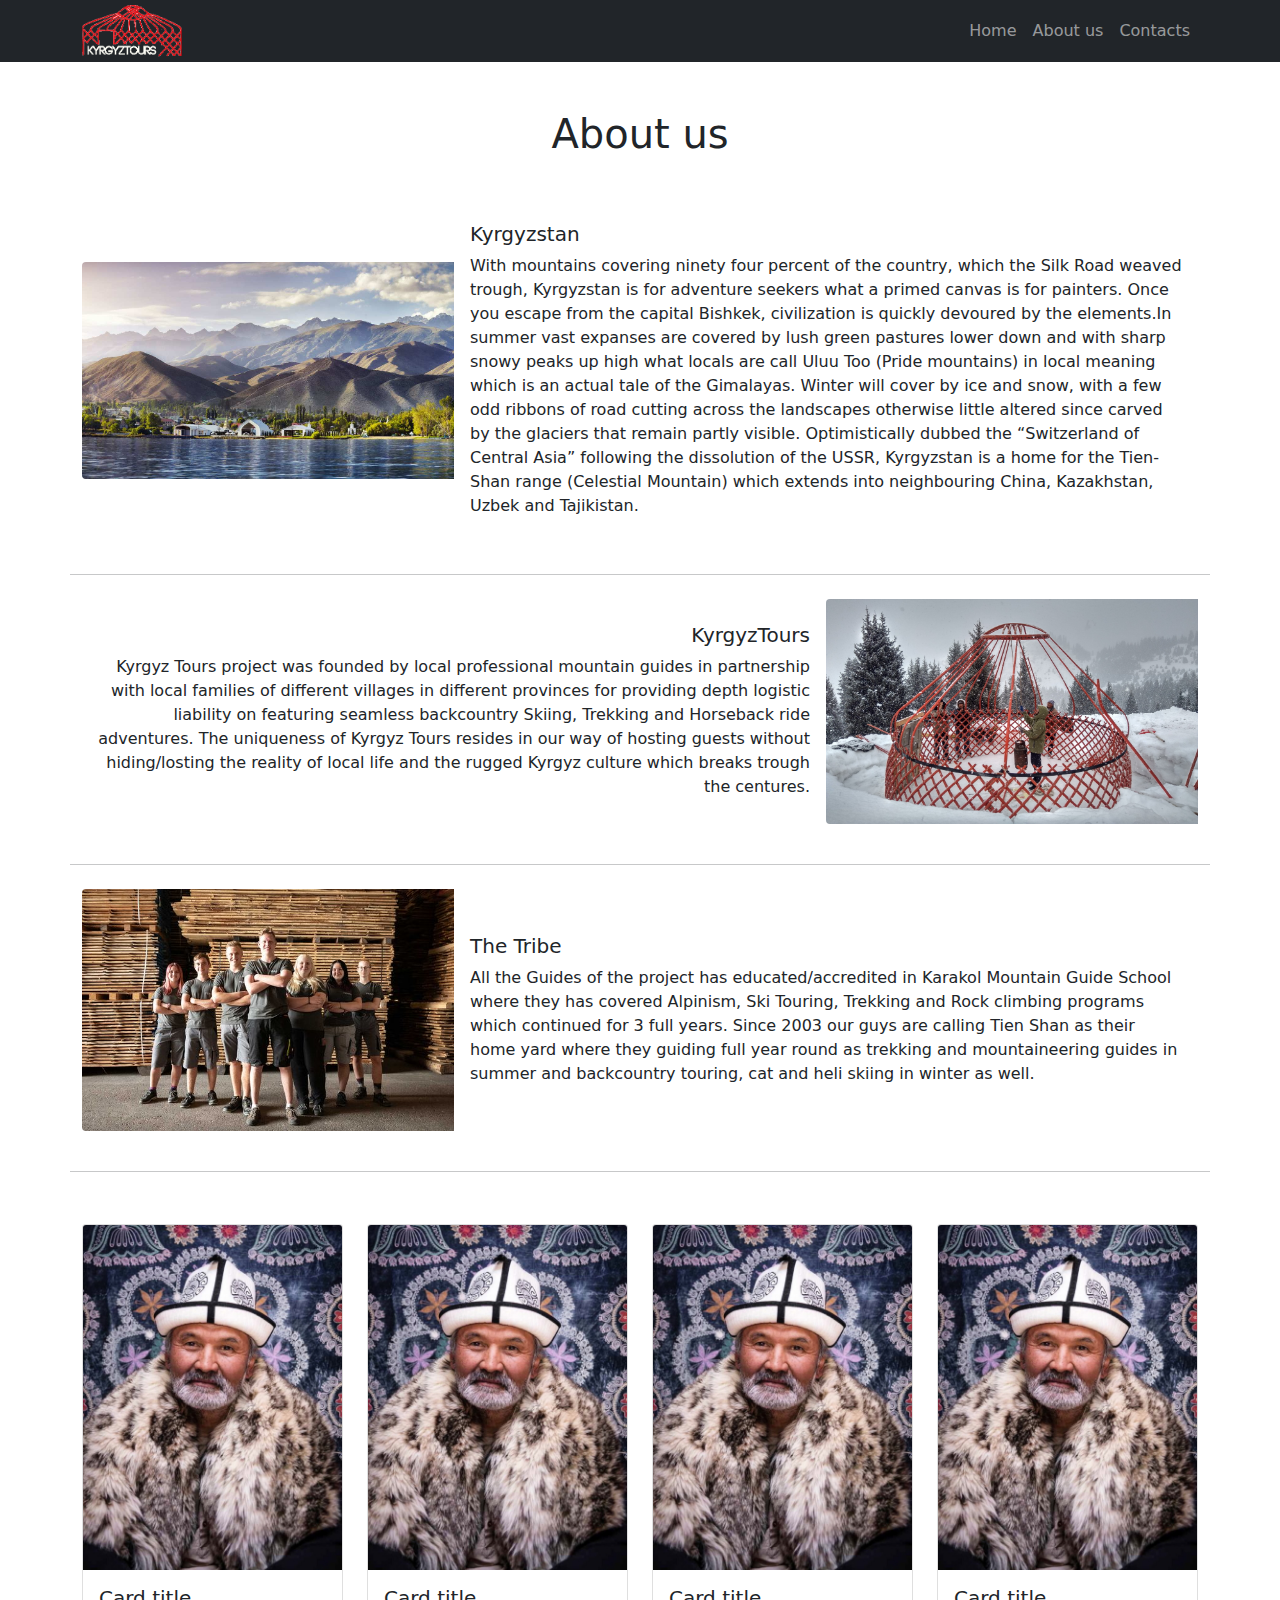
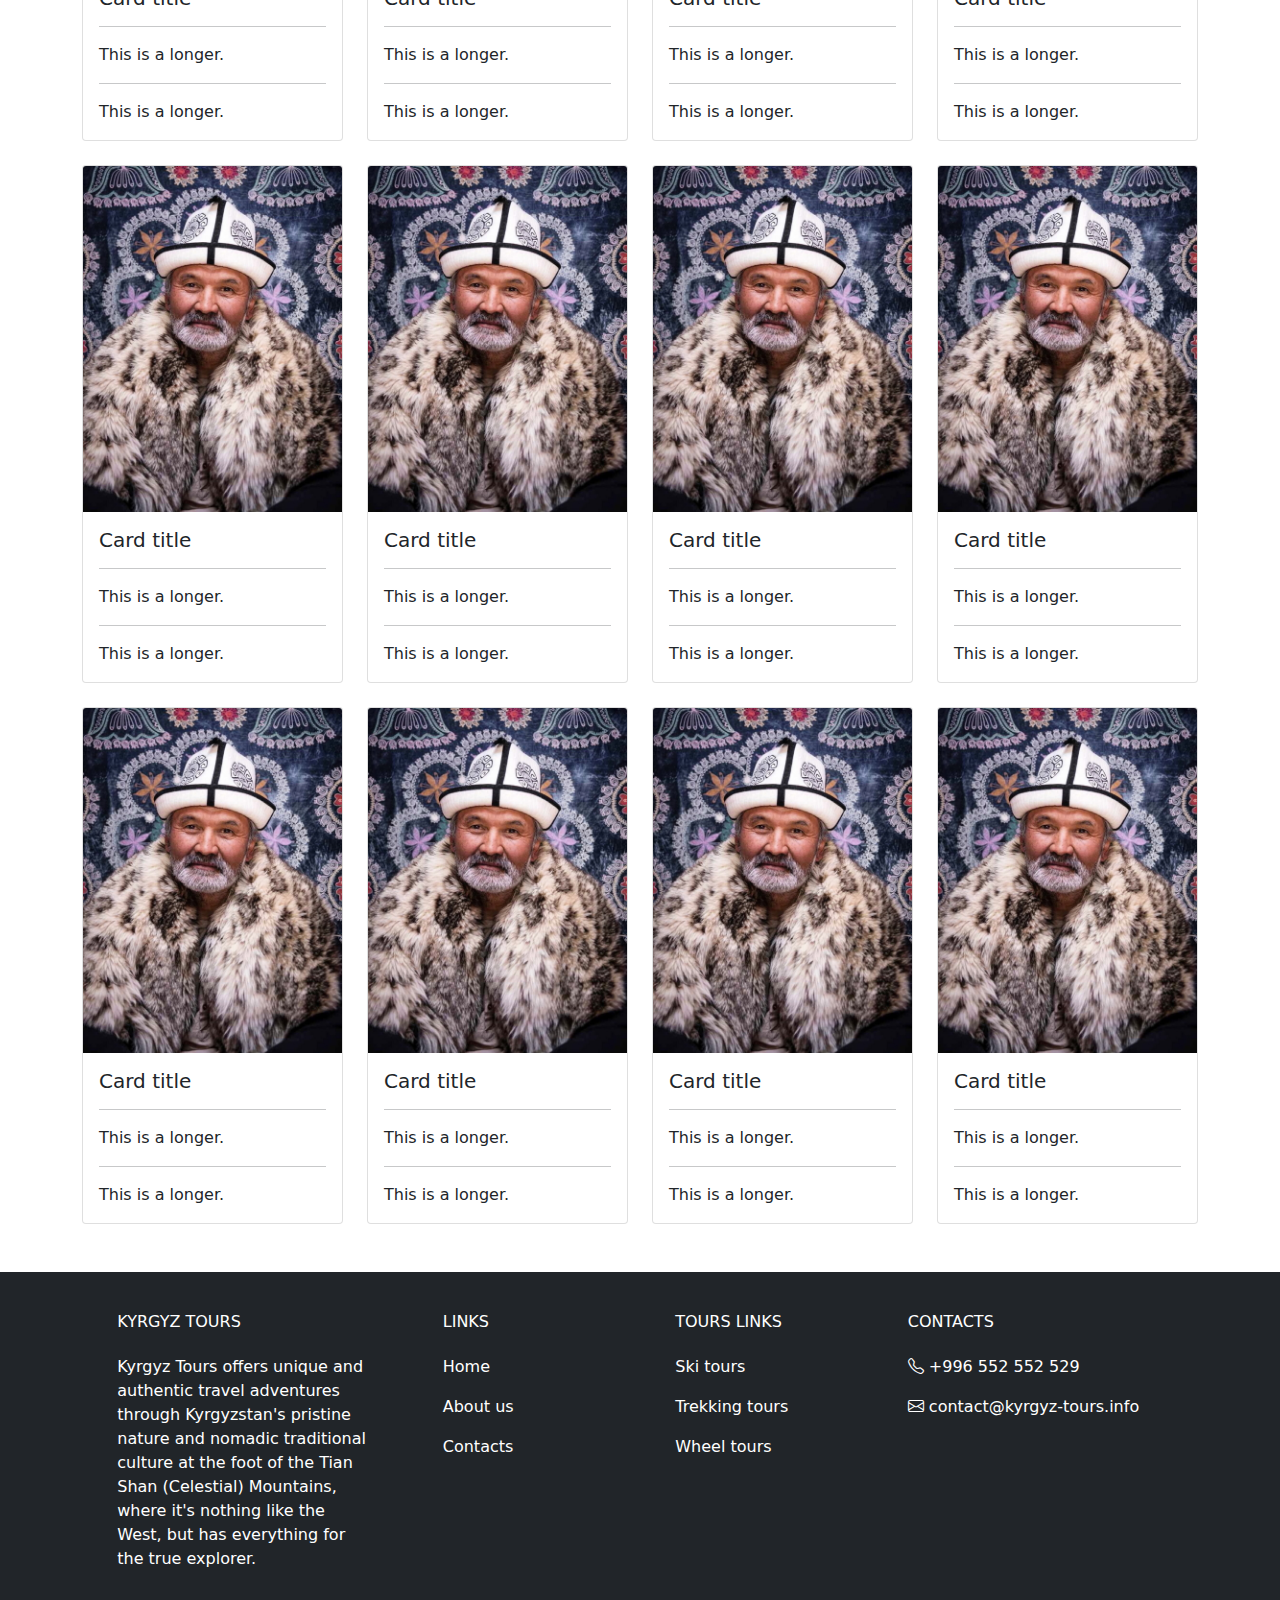
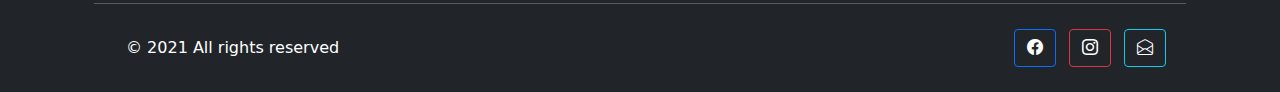
<file: about_us/about_us.html>
<!DOCTYPE html>
<html lang="en">
<head>
  <meta charset="UTF-8">
  <meta http-equiv="X-UA-Compatible" content="IE=edge">
  <meta name="viewport" content="width=device-width, initial-scale=1.0">
  <title>KyrgyzTours</title>

  <link rel="stylesheet" href="../styles.css">
  <link rel="stylesheet" href="./about_us.css">
  <link rel="stylesheet" href="../bootstrap-5.1.0/css/bootstrap.min.css">
  <link rel="stylesheet" href="https://cdn.jsdelivr.net/npm/bootstrap-icons@1.5.0/font/bootstrap-icons.css">

</head>
<body>
  <nav class="navbar navbar-dark sticky-top navbar-expand-md bg-dark justify-content-center">
    <div class="container">
      <a href="../index.html" class="navbar-brand d-flex w-50 me-auto"><img src="../images/logo.svg" alt="logo" style="width: 100px;"></a>
      <button class="navbar-toggler" type="button" data-bs-toggle="collapse" data-bs-target="#collapsingNavbar3">
          <span class="navbar-toggler-icon"></span>
      </button>
      <div class="navbar-collapse collapse w-100" id="collapsingNavbar3">
        <ul class="nav navbar-nav ms-auto w-100 justify-content-end">
          <li class="nav-item">
            <a class="nav-link" href="../index.html">Home</a>
          </li>
          <li class="nav-item">
            <a class="nav-link" href="./about_us.html">About us</a>
          </li>
          <li class="nav-item">
            <a class="nav-link" href="#">Contacts</a>
          </li>
        </ul>
      </div>
    </div>
  </nav>

  <div class="container">

    <h1 class="text-center my-5">About us</h1>
    
    <div class="row about">

      <div class="card mb-3">
        <div class="row g-0 align-items-center">
          <div class="col-md-4">
            <img src="../images/kyrgyzstan.jpg" class="img-fluid rounded-start" alt="...">
          </div>
          <div class="col-md-8">
            <div class="card-body">
              <h5 class="card-title">Kyrgyzstan</h5>
              <p class="card-text">With mountains covering ninety four percent of the country, which the Silk Road weaved trough, Kyrgyzstan is for adventure seekers what a primed canvas is for painters. Once you escape from the capital Bishkek, civilization is quickly devoured by the elements.In summer vast expanses are covered by lush green pastures lower down and with sharp snowy peaks up high what locals are call Uluu Too (Pride mountains) in local meaning which is an actual tale of the Gimalayas. Winter will cover by ice and snow, with a few odd ribbons of road cutting across the landscapes otherwise little altered since carved by the glaciers that remain partly visible.  Optimistically dubbed the “Switzerland of Central Asia” following the dissolution of the USSR, Kyrgyzstan is a home for the Tien-Shan range (Celestial Mountain) which extends into neighbouring China, Kazakhstan, Uzbek and Tajikistan.</p>
            </div>
          </div>
        </div>
      </div>

      <hr class="my-4">

      <div class="card mb-3">
        <div class="row g-0 align-items-center">
          <div class="col-md-8">
            <div class="card-body text-end">
              <h5 class="card-title">KyrgyzTours</h5>
              <p class="card-text">Kyrgyz Tours project was founded by local professional mountain guides in partnership with local families of different villages in different provinces for providing depth logistic liability on featuring seamless backcountry Skiing, Trekking and Horseback ride adventures. The uniqueness of Kyrgyz Tours resides in our way of hosting guests without hiding/losting the reality of local life and the rugged Kyrgyz culture which breaks trough the centures.</p>
            </div>
          </div>
          <div class="col-md-4">
            <img src="../images/image-kg-tour.jpg" class="img-fluid rounded-start" alt="...">
          </div>
        </div>
      </div>

      <hr class="my-4">

      <div class="card mb-3">
        <div class="row g-0 align-items-center">
          <div class="col-md-4">
            <img src="../images/team.jpg" class="img-fluid rounded-start" alt="...">
          </div>
          <div class="col-md-8">
            <div class="card-body">
              <h5 class="card-title">The Tribe</h5>
              <p class="card-text">All the Guides of the project has educated/accredited in Karakol Mountain Guide School where they has covered Alpinism, Ski Touring, Trekking and Rock climbing programs which continued for 3 full years. Since 2003 our guys are calling Tien Shan as their home yard where they guiding full year round as trekking and mountaineering guides in summer and backcountry touring, cat and heli skiing in winter as well.</p>
            </div>
          </div>
        </div>
      </div>

      <hr class="my-4">

    </div>

    <div class="row row-cols-1 row-cols-md-4 g-4 mb-5 mt-1">
      <div class="col">
        <div class="card">
          <img src="../images/MusaevAkylber.jpg" class="card-img-top" alt="...">
          <div class="card-body">
            <h5 class="card-title">Card title</h5>
            <hr class="w-100 my-3">
            <p class="card-text">This is a longer.</p>
            <hr class="w-100 my-3">
            <p class="card-text">This is a longer.</p>
          </div>
        </div>
      </div>
      <div class="col">
        <div class="card">
          <img src="../images/MusaevAkylber.jpg" class="card-img-top" alt="...">
          <div class="card-body">
            <h5 class="card-title">Card title</h5>
            <hr class="w-100 my-3">
            <p class="card-text">This is a longer.</p>
            <hr class="w-100 my-3">
            <p class="card-text">This is a longer.</p>
          </div>
        </div>
      </div>
      <div class="col">
        <div class="card">
          <img src="../images/MusaevAkylber.jpg" class="card-img-top" alt="...">
          <div class="card-body">
            <h5 class="card-title">Card title</h5>
            <hr class="w-100 my-3">
            <p class="card-text">This is a longer.</p>
            <hr class="w-100 my-3">
            <p class="card-text">This is a longer.</p>
          </div>
        </div>
      </div>
      <div class="col">
        <div class="card">
          <img src="../images/MusaevAkylber.jpg" class="card-img-top" alt="...">
          <div class="card-body">
            <h5 class="card-title">Card title</h5>
            <hr class="w-100 my-3">
            <p class="card-text">This is a longer.</p>
            <hr class="w-100 my-3">
            <p class="card-text">This is a longer.</p>
          </div>
        </div>
      </div>
      <div class="col">
        <div class="card">
          <img src="../images/MusaevAkylber.jpg" class="card-img-top" alt="...">
          <div class="card-body">
            <h5 class="card-title">Card title</h5>
            <hr class="w-100 my-3">
            <p class="card-text">This is a longer.</p>
            <hr class="w-100 my-3">
            <p class="card-text">This is a longer.</p>
          </div>
        </div>
      </div>
      <div class="col">
        <div class="card">
          <img src="../images/MusaevAkylber.jpg" class="card-img-top" alt="...">
          <div class="card-body">
            <h5 class="card-title">Card title</h5>
            <hr class="w-100 my-3">
            <p class="card-text">This is a longer.</p>
            <hr class="w-100 my-3">
            <p class="card-text">This is a longer.</p>
          </div>
        </div>
      </div>
      <div class="col">
        <div class="card">
          <img src="../images/MusaevAkylber.jpg" class="card-img-top" alt="...">
          <div class="card-body">
            <h5 class="card-title">Card title</h5>
            <hr class="w-100 my-3">
            <p class="card-text">This is a longer.</p>
            <hr class="w-100 my-3">
            <p class="card-text">This is a longer.</p>
          </div>
        </div>
      </div>
      <div class="col">
        <div class="card">
          <img src="../images/MusaevAkylber.jpg" class="card-img-top" alt="...">
          <div class="card-body">
            <h5 class="card-title">Card title</h5>
            <hr class="w-100 my-3">
            <p class="card-text">This is a longer.</p>
            <hr class="w-100 my-3">
            <p class="card-text">This is a longer.</p>
          </div>
        </div>
      </div>
      <div class="col">
        <div class="card">
          <img src="../images/MusaevAkylber.jpg" class="card-img-top" alt="...">
          <div class="card-body">
            <h5 class="card-title">Card title</h5>
            <hr class="w-100 my-3">
            <p class="card-text">This is a longer.</p>
            <hr class="w-100 my-3">
            <p class="card-text">This is a longer.</p>
          </div>
        </div>
      </div>
      <div class="col">
        <div class="card">
          <img src="../images/MusaevAkylber.jpg" class="card-img-top" alt="...">
          <div class="card-body">
            <h5 class="card-title">Card title</h5>
            <hr class="w-100 my-3">
            <p class="card-text">This is a longer.</p>
            <hr class="w-100 my-3">
            <p class="card-text">This is a longer.</p>
          </div>
        </div>
      </div>
      <div class="col">
        <div class="card">
          <img src="../images/MusaevAkylber.jpg" class="card-img-top" alt="...">
          <div class="card-body">
            <h5 class="card-title">Card title</h5>
            <hr class="w-100 my-3">
            <p class="card-text">This is a longer.</p>
            <hr class="w-100 my-3">
            <p class="card-text">This is a longer.</p>
          </div>
        </div>
      </div>
      <div class="col">
        <div class="card">
          <img src="../images/MusaevAkylber.jpg" class="card-img-top" alt="...">
          <div class="card-body">
            <h5 class="card-title">Card title</h5>
            <hr class="w-100 my-3">
            <p class="card-text">This is a longer.</p>
            <hr class="w-100 my-3">
            <p class="card-text">This is a longer.</p>
          </div>
        </div>
      </div>
      
    </div>

  </div>


  <footer class="text-center bg-dark text-lg-start text-white mt-5">

    <div class="container p-4 pb-0">

      <section class="">
        <div class="row">
          <div class="col-md-3 col-lg-3 col-xl-3 mx-auto mt-3">
            <h6 class="text-uppercase mb-4 font-weight-bold">
              KYRGYZ TOURS
            </h6>
            <p>
              Kyrgyz Tours offers unique and authentic travel adventures through Kyrgyzstan's pristine nature and nomadic traditional culture at the foot of the Tian Shan (Celestial) Mountains, where it's nothing like the West, but has everything for the true explorer.
            </p>
          </div>

          <hr class="w-100 clearfix d-md-none" />

          <div class="col-md-2 col-lg-2 col-xl-2 mx-auto mt-3">
            <h6 class="text-uppercase mb-4 font-weight-bold">Links</h6>
            <p>
              <a href="../index.html" class="text-white">Home</a>
            </p>
            <p>
              <a href="./about_us.html" class="text-white">About us</a>
            </p>
            <p>
              <a class="text-white">Contacts</a>
            </p>
          </div>

          <hr class="w-100 clearfix d-md-none" />

          <div class="col-md-3 col-lg-2 col-xl-2 mx-auto mt-3">
            <h6 class="text-uppercase mb-4 font-weight-bold">
              Tours links
            </h6>
            <p>
              <a href="../ski_tours/ski_tours.html" class="text-white">Ski tours</a>
            </p>
            <p>
              <a href="../trekking_tours/trekking_tours.html" class="text-white">Trekking tours</a>
            </p>
            <p>
              <a href="../wheel_tours/wheel_tours.html" class="text-white">Wheel tours</a>
            </p>
          </div>

          <hr class="w-100 clearfix d-md-none" />

          <div class="col-md-4 col-lg-3 col-xl-3 mx-auto mt-3">
            <h6 class="text-uppercase mb-4 font-weight-bold">Contacts</h6>
            <p><i class="bi bi-telephone"></i> +996 552 552 529</p>
            <p><i class="bi bi-envelope"></i><a href="mailto:contact@kyrgyz-tours.info" class="text-white"> contact@kyrgyz-tours.info</a></p>
          </div>
          
        </div>
      </section>

      <hr class="my-3">

      <section class="p-3 pt-0">
        <div class="row d-flex align-items-center">

          <div class="col-md-7 col-lg-8 text-center text-md-start">
            <div class="p-3">
              © 2021 All rights reserved
            </div>
          </div>

          <div class="col-md-5 col-lg-4 ml-lg-0 text-center text-md-end">
            <a href="https://www.facebook.com/kyrgyz.tours/" class="btn btn-outline-primary btn-floating m-1 text-white" role="button">
              <i class="bi bi-facebook"></i>
            </a>
            
            <a href="https://www.instagram.com/kyrgyztours/" class="btn btn-outline-danger btn-floating m-1 text-white" role="button">
              <i class="bi bi-instagram"></i>
            </a>

            <a href="mailto:contact@kyrgyz-tours.info" class="btn btn-outline-info btn-floating m-1 text-white" role="button">
              <i class="bi bi-envelope-open"></i>
            </a>
          </div>
          
        </div>
      </section>
      
    </div>
    
  </footer>
    
  
  
</body>

  <script src="https://ajax.googleapis.com/ajax/libs/jquery/3.4.1/jquery.min.js"></script>
  <script src="../bootstrap-5.1.0/js/bootstrap.min.js"></script>
  <script src="https://cdn.jsdelivr.net/npm/@popperjs/core@2.9.3/dist/umd/popper.min.js" integrity="sha384-eMNCOe7tC1doHpGoWe/6oMVemdAVTMs2xqW4mwXrXsW0L84Iytr2wi5v2QjrP/xp" crossorigin="anonymous"></script>

</html>
</file>
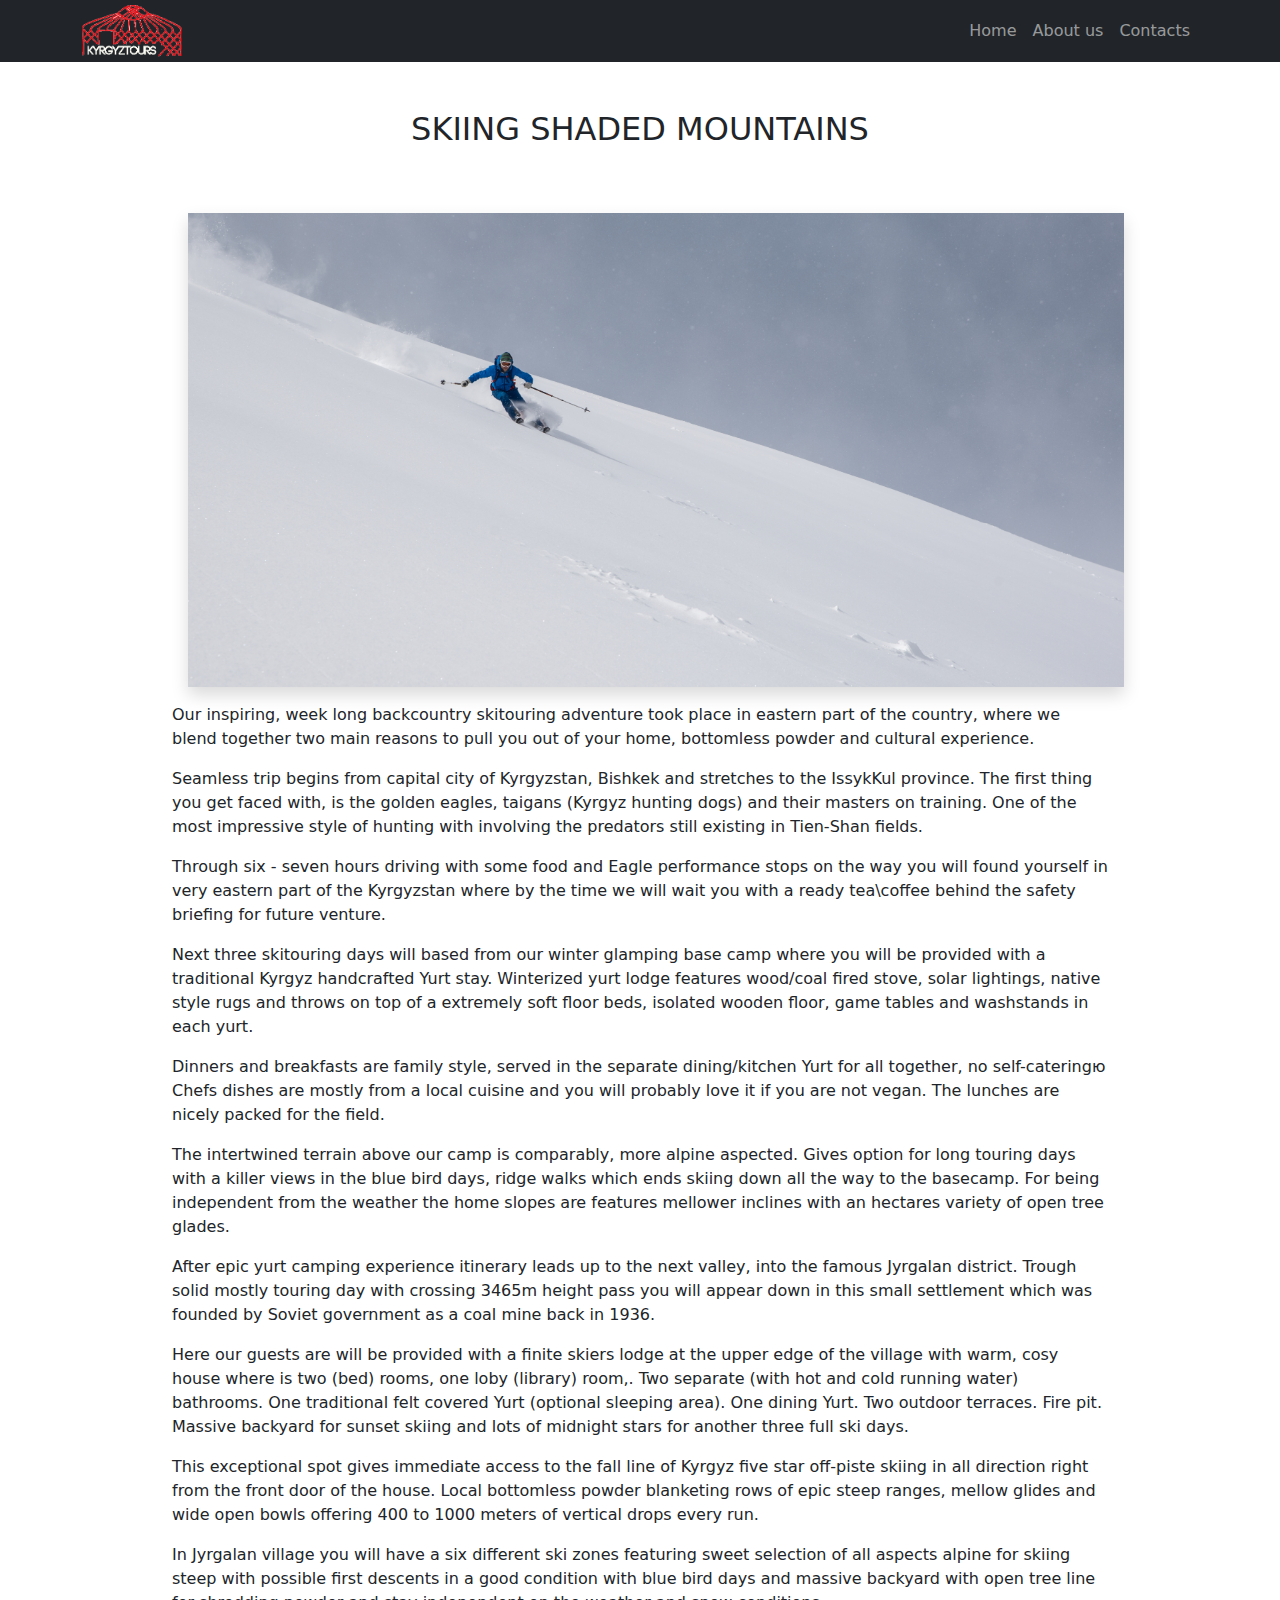
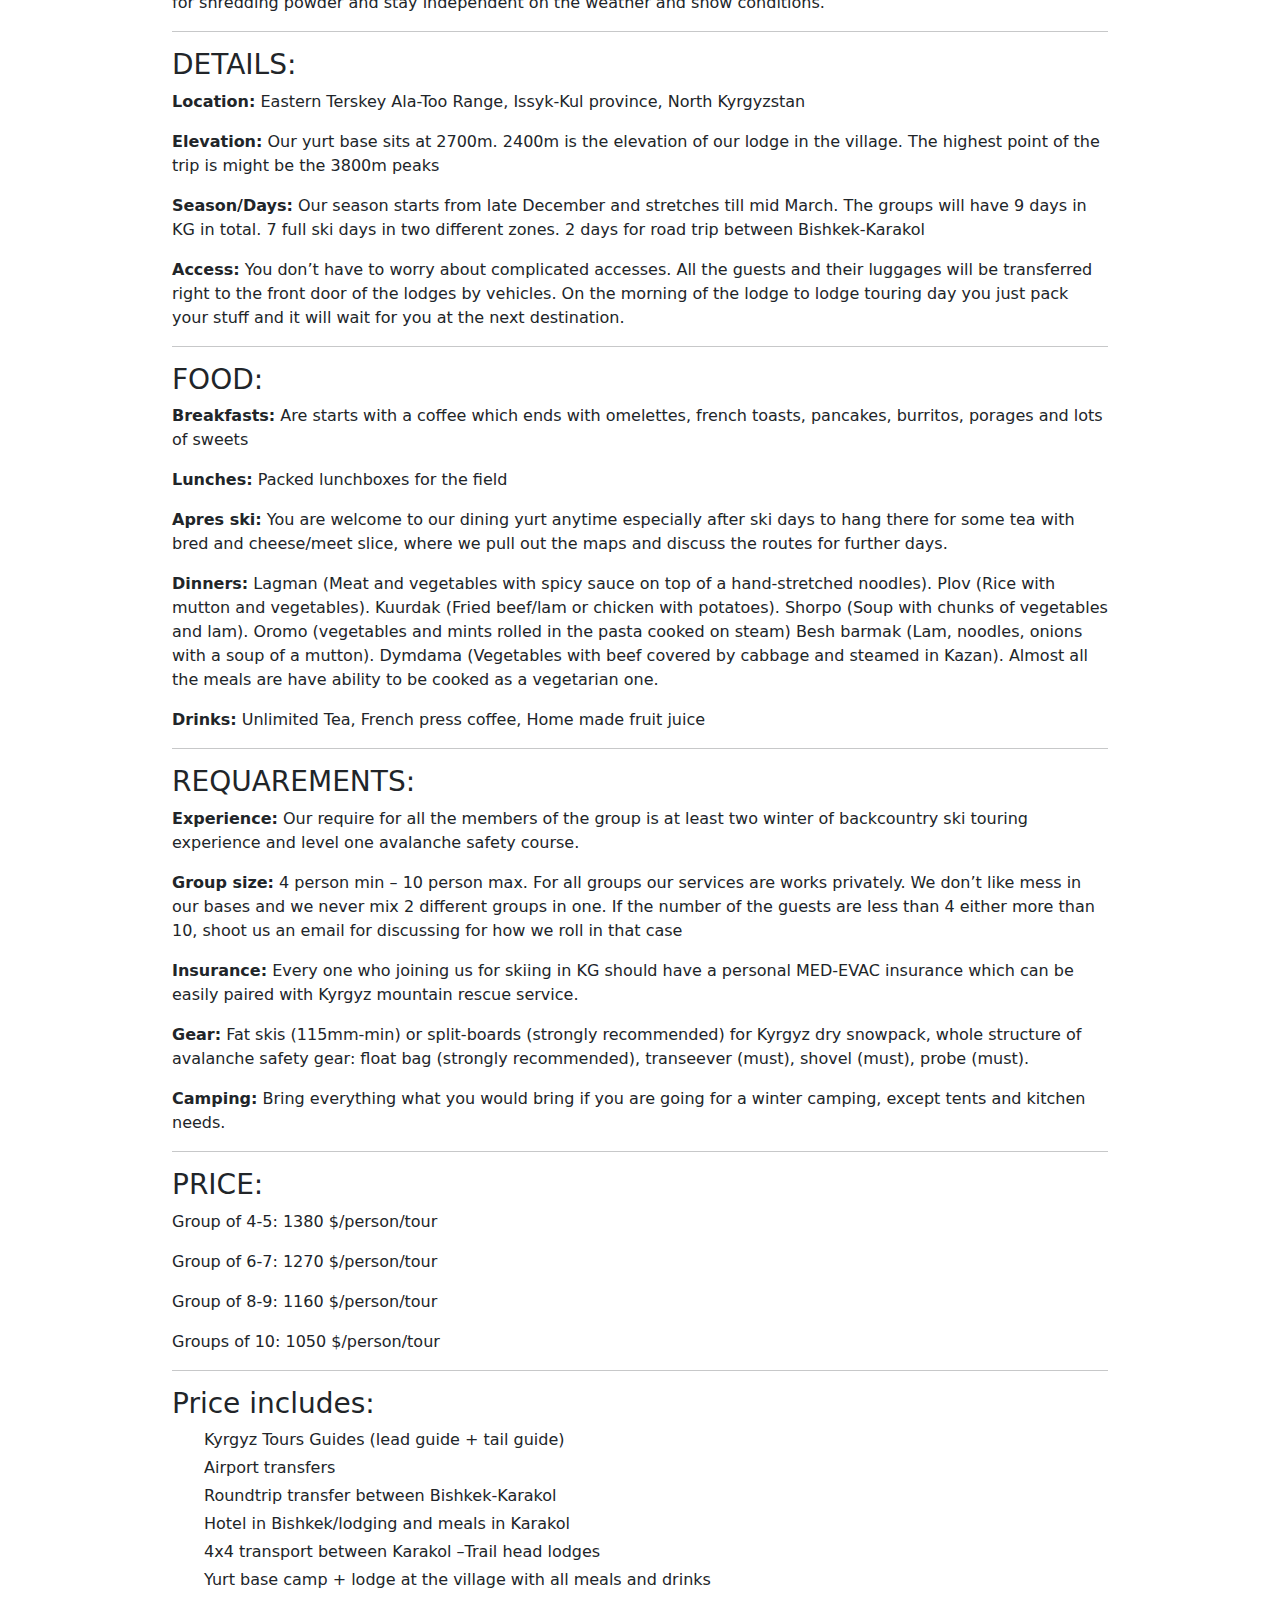
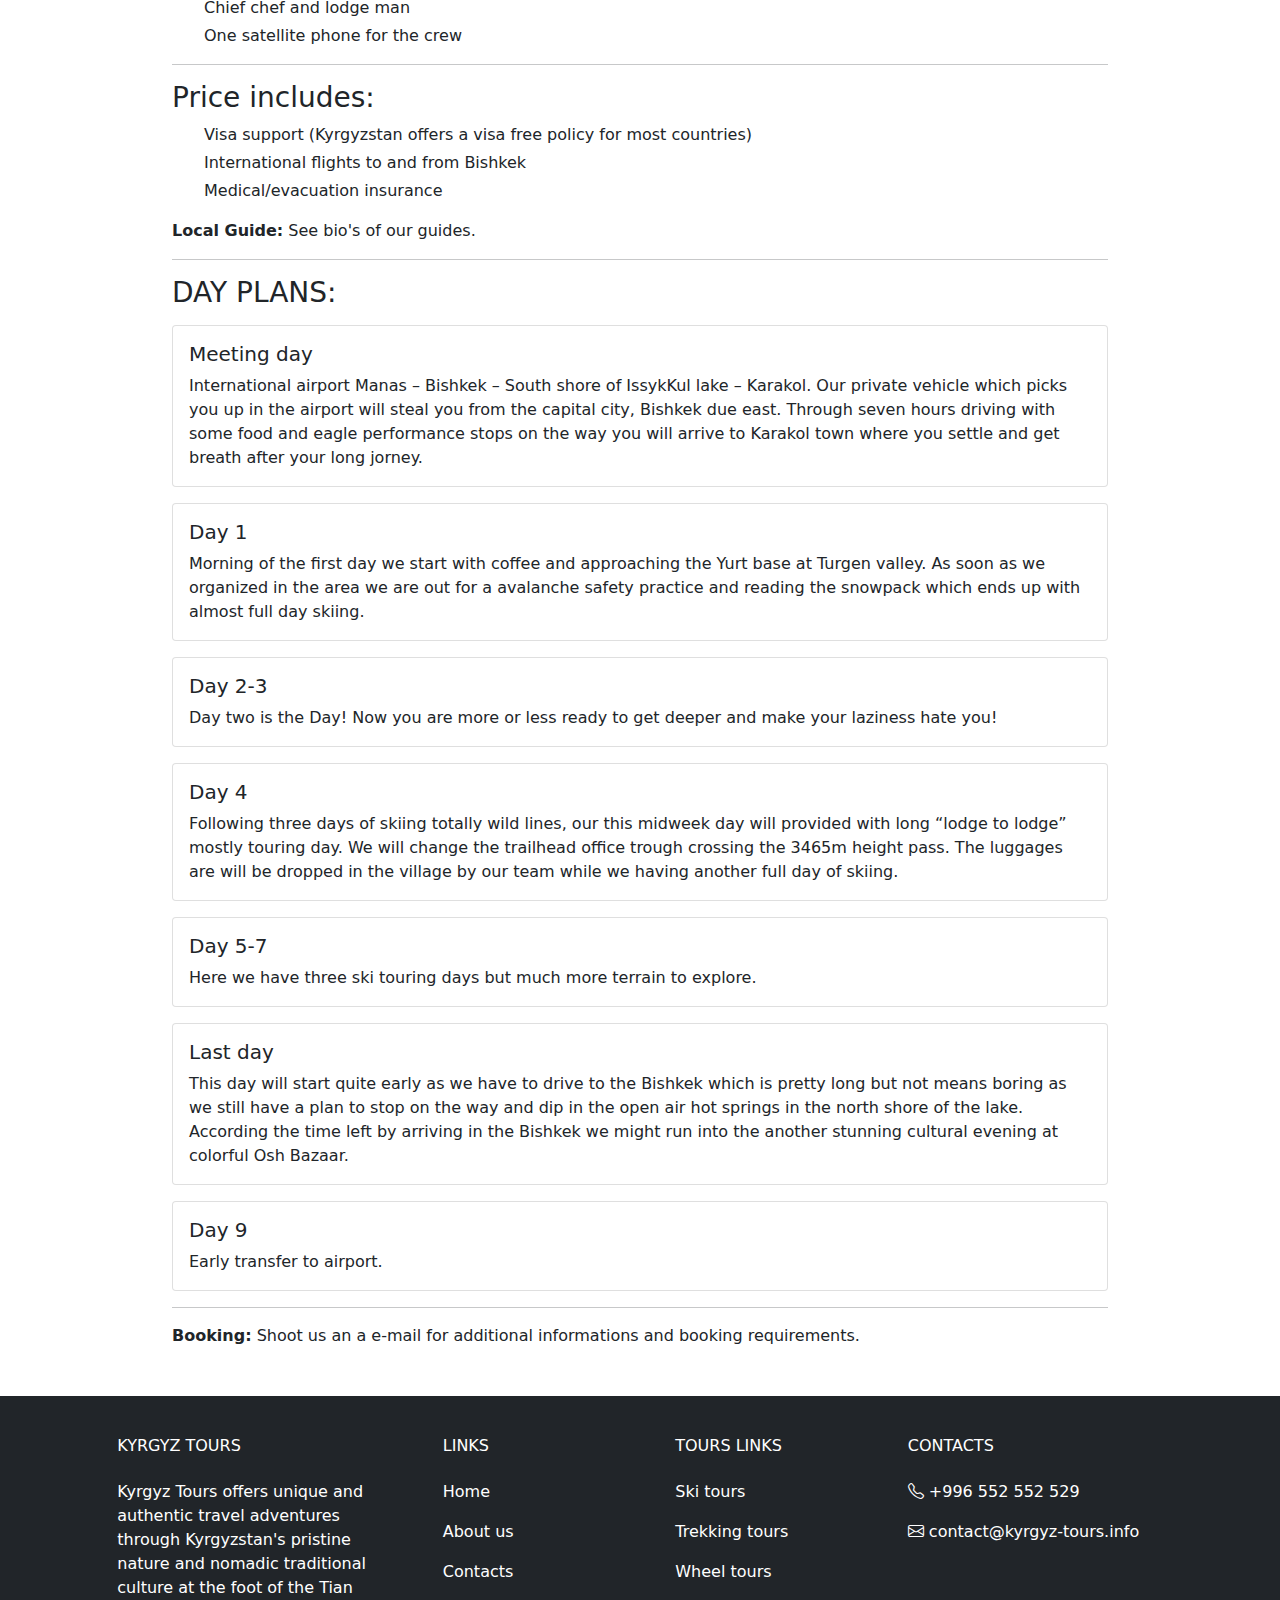
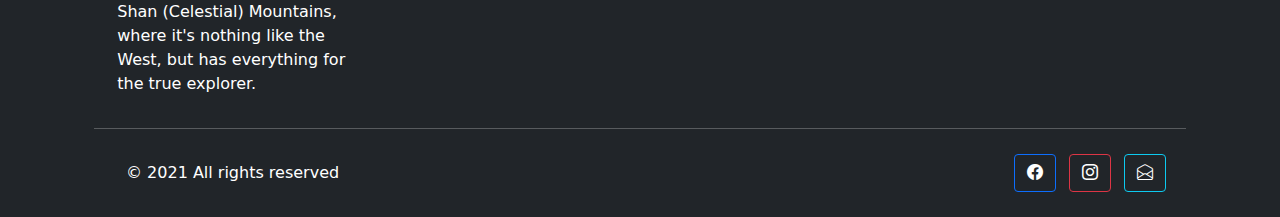
<file: ski_pages/ski_page_1.html>
<!DOCTYPE html>
<html lang="en">
<head>
  <meta charset="UTF-8">
  <meta http-equiv="X-UA-Compatible" content="IE=edge">
  <meta name="viewport" content="width=device-width, initial-scale=1.0">
  <title>KyrgyzTours</title>

  <link rel="stylesheet" href="../styles.css">
  <link rel="stylesheet" href="./ski_pages.css">
  <link rel="stylesheet" href="../bootstrap-5.1.0/css/bootstrap.min.css">
  <link rel="stylesheet" href="https://cdn.jsdelivr.net/npm/bootstrap-icons@1.5.0/font/bootstrap-icons.css">

</head>
<body>

  <nav class="navbar navbar-dark sticky-top navbar-expand-md bg-dark justify-content-center">
    <div class="container">
      <a href="../index.html" class="navbar-brand d-flex w-50 me-auto"><img src="../images/logo.svg" alt="logo" style="width: 100px;"></a>
      <button class="navbar-toggler" type="button" data-bs-toggle="collapse" data-bs-target="#collapsingNavbar3">
          <span class="navbar-toggler-icon"></span>
      </button>
      <div class="navbar-collapse collapse w-100" id="collapsingNavbar3">
        <ul class="nav navbar-nav ms-auto w-100 justify-content-end">
          <li class="nav-item">
            <a class="nav-link" href="../index.html">Home</a>
          </li>
          <li class="nav-item">
            <a class="nav-link" href="../about_us/about_us.html">About us</a>
          </li>
          <li class="nav-item">
            <a class="nav-link" href="#">Contacts</a>
          </li>
        </ul>
      </div>
    </div>
  </nav>

  <div class="container w-75 mb-5">

    <h2 class="text-center my-5">SKIING SHADED MOUNTAINS</h2>

    <section>

      <article>

        <img src="../images/ski-page-1.jpeg" alt="" class="w-100 m-3 shadow">

        <p>Our inspiring, week long backcountry skitouring adventure took place in eastern part of the country, where we blend  together two main reasons to pull you out of your home, bottomless powder and cultural experience.</p>

        <p>Seamless trip begins from capital city of Kyrgyzstan, Bishkek and stretches to the IssykKul province. The first thing you get faced with, is the golden eagles, taigans (Kyrgyz hunting dogs) and their masters on training. One of the most impressive style of hunting with involving the predators still existing in Tien-Shan fields.</p>

        <p>Through six - seven hours driving with some food and Eagle performance stops on the way you will found yourself in very eastern part of the Kyrgyzstan where by the time we will wait you with a ready tea\coffee behind the safety briefing for future venture.</p>

        <p>Next three  skitouring days will based from our winter glamping base camp where you will be provided with a traditional Kyrgyz handcrafted Yurt stay. Winterized yurt lodge features wood/coal fired stove, solar lightings, native style rugs and throws on top of a extremely soft floor beds,  isolated wooden floor, game tables and washstands in each yurt.</p>

        <p>Dinners and breakfasts are family style, served in the separate dining/kitchen Yurt for all together, no self-cateringю Сhefs dishes are mostly from a local cuisine and you will probably love it if you are not vegan. The lunches are nicely packed for the field.</p>

        <p>The intertwined terrain above our camp is comparably, more alpine aspected. Gives option for long touring days with a killer views in the blue bird days, ridge walks which ends skiing down all the way to the basecamp. For being independent from the weather the home slopes are features mellower inclines with an hectares variety of open tree glades.</p>

        <p>After epic yurt camping experience itinerary leads up to the next valley, into the famous Jyrgalan district. Trough solid mostly touring day with crossing 3465m height pass you will appear down in this small settlement which  was founded by Soviet government as a coal mine back in 1936.</p>

        <p>Here our guests are will be provided with a finite skiers lodge at the upper edge of the village with warm, cosy house where is two (bed) rooms, one loby (library) room,. Two separate (with hot and cold running water) bathrooms. One  traditional felt covered Yurt (optional sleeping area). One dining Yurt. Two outdoor terraces. Fire pit. Massive backyard for sunset skiing and lots of midnight stars for another three full ski days.</p>

        <p>This exceptional spot gives immediate access to the fall line of Kyrgyz five star off-piste skiing in all direction right from the front door of the house. Local bottomless powder blanketing rows of epic steep ranges, mellow glides and wide open bowls offering 400 to 1000 meters of vertical drops every run.</p>

        <p>In Jyrgalan village you will have a six different ski zones featuring sweet selection of all aspects alpine for skiing steep with possible first descents in a good condition with blue bird days and massive backyard with open tree line for shredding powder and stay independent on the weather and snow conditions.</p>

      </article>

      <hr>

      <article>

        <h3>DETAILS:</h3>

        <p><strong>Location:</strong> Eastern Terskey Ala-Too Range, Issyk-Kul province, North Kyrgyzstan</p>

        <p><strong>Elevation:</strong> Our yurt base sits at 2700m. 2400m is the elevation of our lodge in the village. The highest point of the trip is might be the 3800m peaks</p>

        <p><strong>Season/Days:</strong> Our season starts from late December and stretches till mid March. The groups will have 9 days in KG in total. 7 full ski days in two different zones. 2 days for road trip between Bishkek-Karakol</p>

        <p><strong>Access:</strong> You don’t have to worry about complicated accesses. All the guests and their luggages will be transferred right to the front door of the lodges by vehicles. On the morning of the lodge to lodge touring day you just pack your stuff and it will wait for you at the next destination.</p>

      </article>

      <hr>

      <article>

        <h3>FOOD:</h3>

        <p><strong>Breakfasts:</strong> Are starts with a coffee which ends with omelettes, french toasts, pancakes, burritos, porages and lots of sweets</p>

        <p><strong>Lunches:</strong> Packed lunchboxes for the field</p>

        <p><strong>Apres ski:</strong> You are welcome to our dining yurt anytime especially after ski days to hang there for some tea with bred and cheese/meet slice, where we pull out the maps and discuss the routes for further days.</p>

        <p><strong>Dinners:</strong> Lagman (Meat and vegetables with spicy sauce on top of a hand-stretched noodles). Plov (Rice with mutton and vegetables). Kuurdak (Fried beef/lam or chicken with potatoes). Shorpo (Soup with chunks of vegetables and lam). Oromo (vegetables and mints rolled in the pasta cooked on steam) Besh barmak (Lam, noodles, onions with a soup of a mutton). Dymdama (Vegetables with beef covered by cabbage and steamed in Kazan). Almost all the meals are have ability to be cooked as a vegetarian one.</p>

        <p><strong>Drinks:</strong> Unlimited Tea, French press coffee, Home made fruit juice</p>

      </article>

      <hr>

      <article>

        <h3>REQUAREMENTS:</h3>

        <p><strong>Experience:</strong> Our require for all the members of the group is at least two winter of backcountry ski touring experience and level one avalanche safety course.</p>

        <p><strong>Group size:</strong> 4 person min – 10 person max. For all groups our services are works privately. We don’t like mess in our bases and we never mix 2 different groups in one. If the number of the guests are less than 4 either more than 10, shoot us an email for discussing for how we roll in that case</p>

        <p><strong>Insurance:</strong> Every one who joining us for skiing in KG should have a personal MED-EVAC insurance which can be easily paired with Kyrgyz mountain rescue service.</p>

        <p><strong>Gear:</strong> Fat skis (115mm-min) or split-boards (strongly recommended) for Kyrgyz dry snowpack, whole structure of  avalanche safety gear: float bag (strongly recommended), transeever (must), shovel (must), probe (must).</p>

        <p><strong>Camping:</strong> Bring everything what you would bring if you are going for a winter camping, except tents and kitchen needs.</p>

      </article>

      <hr>

      <article>

        <h3>PRICE:</h3>

        <p>Group of 4-5: 1380 $/person/tour</p>
        <p>Group of 6-7: 1270 $/person/tour</p>
        <p>Group of 8-9: 1160 $/person/tour</p>
        <p>Groups of 10: 1050 $/person/tour</p>

      </article>

      <hr>

      <article>

        <h3>Price includes:</h3>

        <ul>
          <li class="my-1">Kyrgyz Tours Guides (lead guide + tail guide)</li>
          <li class="my-1">Airport transfers</li>
          <li class="my-1">Roundtrip transfer between Bishkek-Karakol</li>
          <li class="my-1">Hotel in Bishkek/lodging and meals in Karakol</li>
          <li class="my-1">4x4 transport between Karakol –Trail head lodges</li>
          <li class="my-1">Yurt base camp + lodge at the village with all meals and drinks</li>
          <li class="my-1">Chief chef and lodge man</li>
          <li class="my-1">One satellite phone for the crew</li>
        </ul>

      </article>

      <hr>

      <article>

        <h3>Price includes:</h3>

        <ul>
          <li class="my-1">Visa support (Kyrgyzstan offers a visa free policy for most countries)</li>
          <li class="my-1">International flights to and from Bishkek</li>
          <li class="my-1">Medical/evacuation insurance</li>
        </ul>

        <p><strong>Local Guide:</strong> See bio's of our guides.</p>

      </article>

      <hr>

      <article>

        <h3>DAY PLANS:</h3>

        <div class="card my-3">
          <div class="card-body">
            <h5 class="card-title">Meeting day</h5>
            <p class="card-text">
              International airport Manas – Bishkek – South shore of IssykKul lake – Karakol. Our private vehicle which picks you up in the airport will steal you from the capital city, Bishkek due east. Through seven hours driving with some food and eagle performance stops on the way you will arrive to Karakol town where you settle and get breath after your long jorney.
            </p>
          </div>
        </div>

        <div class="card my-3">
          <div class="card-body">
            <h5 class="card-title">Day 1</h5>
            <p class="card-text">
              Morning of the first day we start with coffee and approaching the Yurt base at Turgen valley. As soon as we organized in the area we are out for a avalanche safety practice and reading the snowpack which ends up with almost full day skiing.
            </p>
          </div>
        </div>

        <div class="card my-3">
          <div class="card-body">
            <h5 class="card-title">Day 2-3</h5>
            <p class="card-text">
              Day two is the Day! Now you are more or less ready to get deeper and make your laziness hate you!
            </p>
          </div>
        </div>

        <div class="card my-3">
          <div class="card-body">
            <h5 class="card-title">Day 4</h5>
            <p class="card-text">
              Following three days of skiing totally wild lines, our this midweek day will provided with long “lodge to lodge” mostly touring day. We will change the trailhead office trough crossing the 3465m height pass. The luggages are will be dropped in the village by our team while we having another full day of skiing.
            </p>
          </div>
        </div>

        <div class="card my-3">
          <div class="card-body">
            <h5 class="card-title">Day 5-7 </h5>
            <p class="card-text">
              Here we have three ski touring days but much more terrain to explore.
            </p>
          </div>
        </div>

        <div class="card my-3">
          <div class="card-body">
            <h5 class="card-title">Last day</h5>
            <p class="card-text">
              This day will start quite early as we have to drive to the Bishkek which is pretty long but not means boring as we still have a plan to stop on the way  and dip in the open air hot springs in the north shore of the lake. According the time left by arriving in the Bishkek we might run into the another stunning cultural evening at colorful Osh Bazaar.
            </p>
          </div>
        </div>

        <div class="card my-3">
          <div class="card-body">
            <h5 class="card-title">Day 9</h5>
            <p class="card-text">
              Early transfer to airport.
            </p>
          </div>
        </div>

      </article>

      <hr>

      <article>

        <p><strong>Booking:</strong> Shoot us an a e-mail for additional informations and booking requirements.</p>

      </article>

    </section>

  </div>

  <footer class="text-center bg-dark text-lg-start text-white mt-5">

    <div class="container p-4 pb-0">

      <section class="">
        <div class="row">
          <div class="col-md-3 col-lg-3 col-xl-3 mx-auto mt-3">
            <h6 class="text-uppercase mb-4 font-weight-bold">
              KYRGYZ TOURS
            </h6>
            <p>
              Kyrgyz Tours offers unique and authentic travel adventures through Kyrgyzstan's pristine nature and nomadic traditional culture at the foot of the Tian Shan (Celestial) Mountains, where it's nothing like the West, but has everything for the true explorer.
            </p>
          </div>

          <hr class="w-100 clearfix d-md-none" />

          <div class="col-md-2 col-lg-2 col-xl-2 mx-auto mt-3">
            <h6 class="text-uppercase mb-4 font-weight-bold">Links</h6>
            <p>
              <a href="../index.html" class="text-white">Home</a>
            </p>
            <p>
              <a href="../about_us/about_us.html" class="text-white">About us</a>
            </p>
            <p>
              <a class="text-white">Contacts</a>
            </p>
          </div>

          <hr class="w-100 clearfix d-md-none" />

          <div class="col-md-3 col-lg-2 col-xl-2 mx-auto mt-3">
            <h6 class="text-uppercase mb-4 font-weight-bold">
              Tours links
            </h6>
            <p>
              <a href="../ski_tours/ski_tours.html" class="text-white">Ski tours</a>
            </p>
            <p>
              <a href="../trekking_tours/trekking_tours.html" class="text-white">Trekking tours</a>
            </p>
            <p>
              <a href="../wheel_tours/wheel_tours.html" class="text-white">Wheel tours</a>
            </p>
          </div>

          <hr class="w-100 clearfix d-md-none" />

          <div class="col-md-4 col-lg-3 col-xl-3 mx-auto mt-3">
            <h6 class="text-uppercase mb-4 font-weight-bold">Contacts</h6>
            <p><i class="bi bi-telephone"></i> +996 552 552 529</p>
            <p><i class="bi bi-envelope"></i> <a href="mailto:contact@kyrgyz-tours.info" class="text-white">contact@kyrgyz-tours.info</a></p>
          </div>
          
        </div>
      </section>

      <hr class="my-3">

      <section class="p-3 pt-0">
        <div class="row d-flex align-items-center">

          <div class="col-md-7 col-lg-8 text-center text-md-start">
            <div class="p-3">
              © 2021 All rights reserved
            </div>
          </div>

          <div class="col-md-5 col-lg-4 ml-lg-0 text-center text-md-end">
            <a href="https://www.facebook.com/kyrgyz.tours/" class="btn btn-outline-primary btn-floating m-1 text-white" role="button">
              <i class="bi bi-facebook"></i>
            </a>
            
            <a href="https://www.instagram.com/kyrgyztours/" class="btn btn-outline-danger btn-floating m-1 text-white" role="button">
              <i class="bi bi-instagram"></i>
            </a>

            <a href="mailto:contact@kyrgyz-tours.info" class="btn btn-outline-info btn-floating m-1 text-white" role="button">
              <i class="bi bi-envelope-open"></i>
            </a>
          </div>
          
        </div>
      </section>
      
    </div>
    
  </footer>
    
  
  
</body>

  <script src="https://ajax.googleapis.com/ajax/libs/jquery/3.4.1/jquery.min.js"></script>
  <script src="../bootstrap-5.1.0/js/bootstrap.min.js"></script>
  <script src="https://cdn.jsdelivr.net/npm/@popperjs/core@2.9.3/dist/umd/popper.min.js" integrity="sha384-eMNCOe7tC1doHpGoWe/6oMVemdAVTMs2xqW4mwXrXsW0L84Iytr2wi5v2QjrP/xp" crossorigin="anonymous"></script>

</html>
</file>
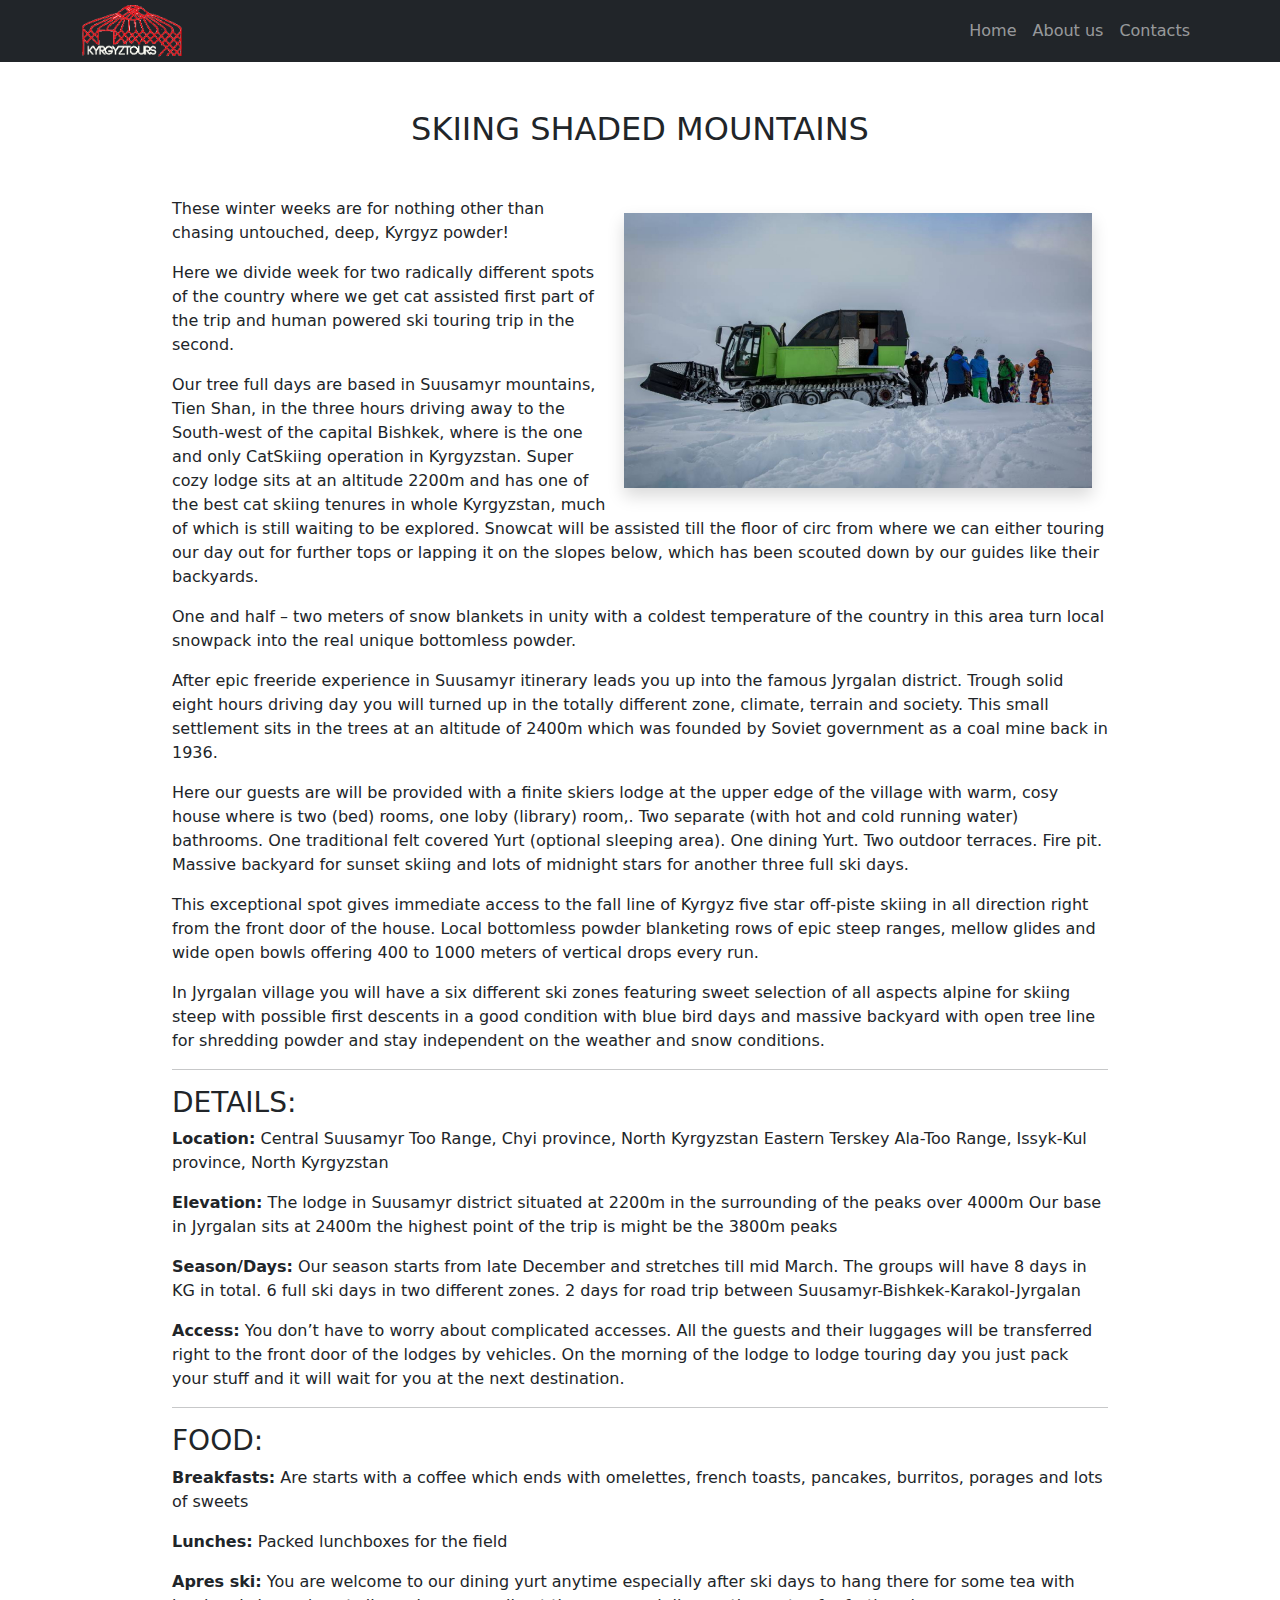
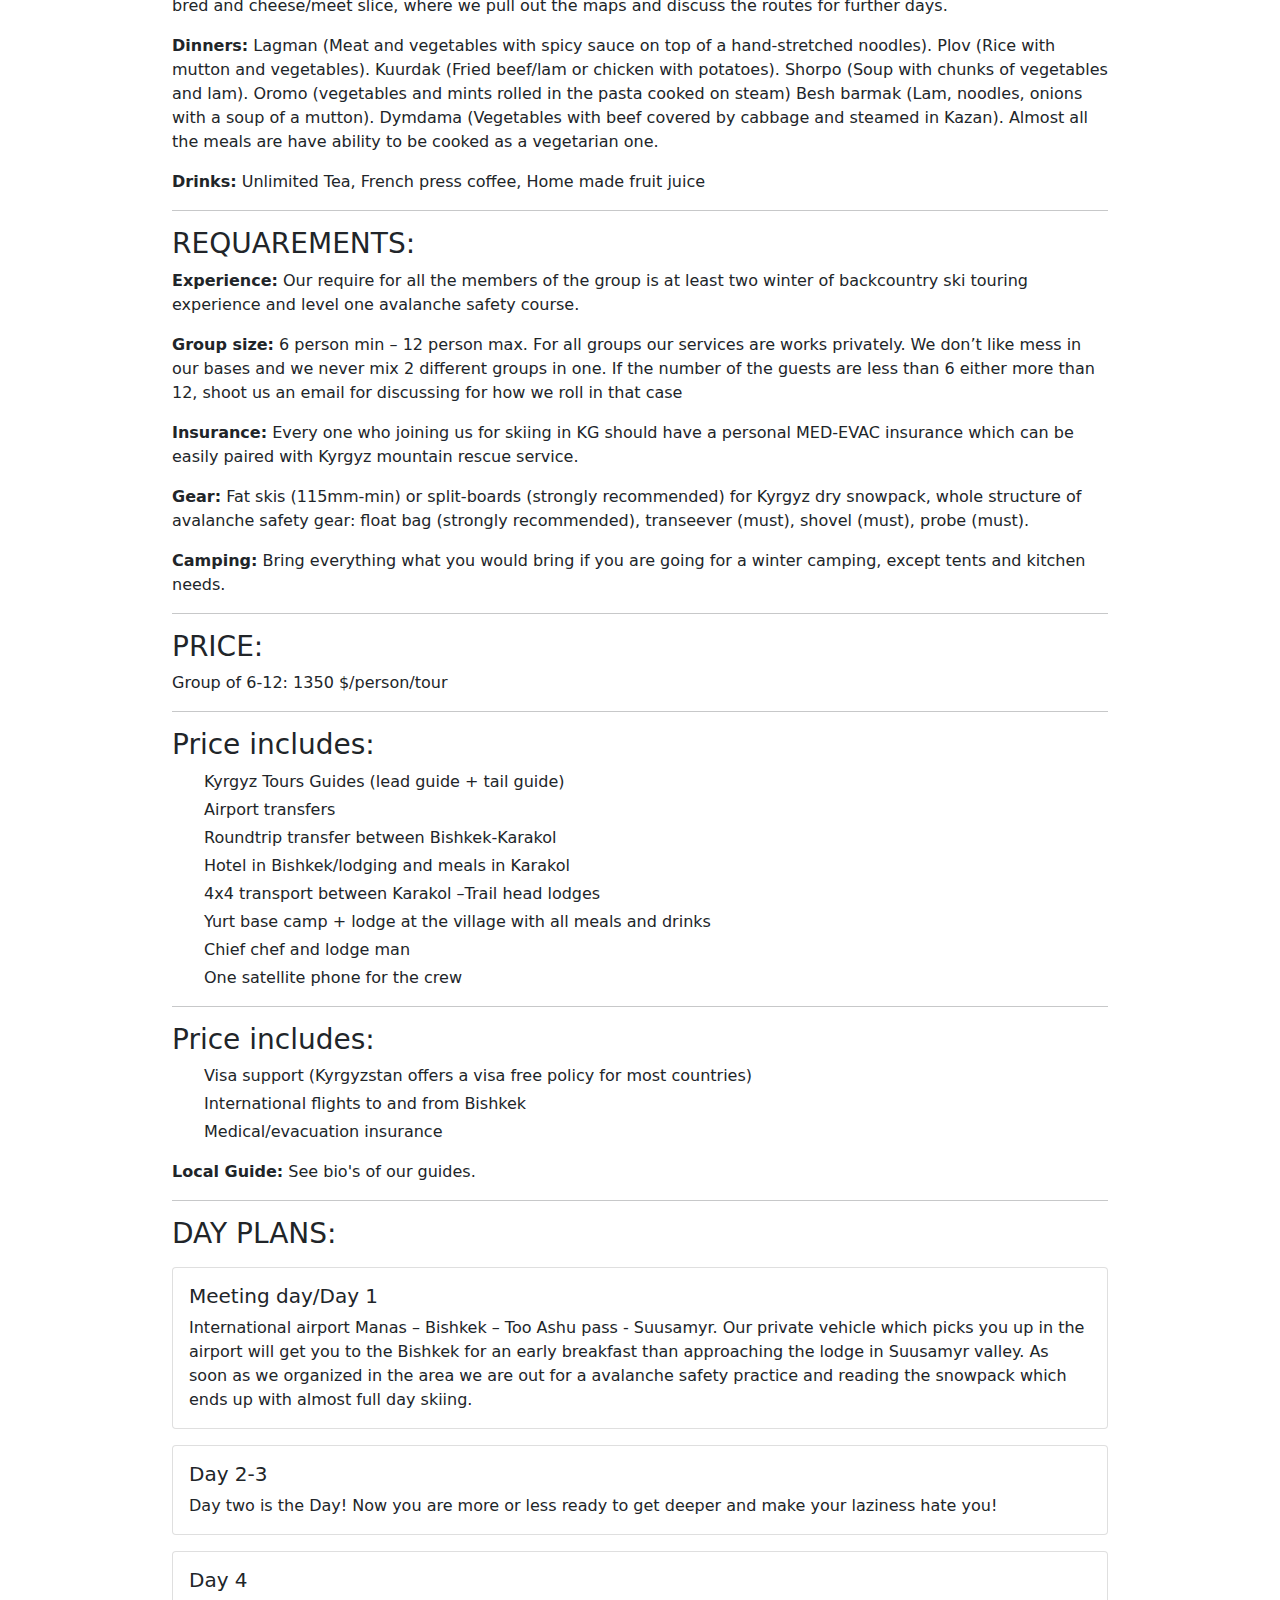
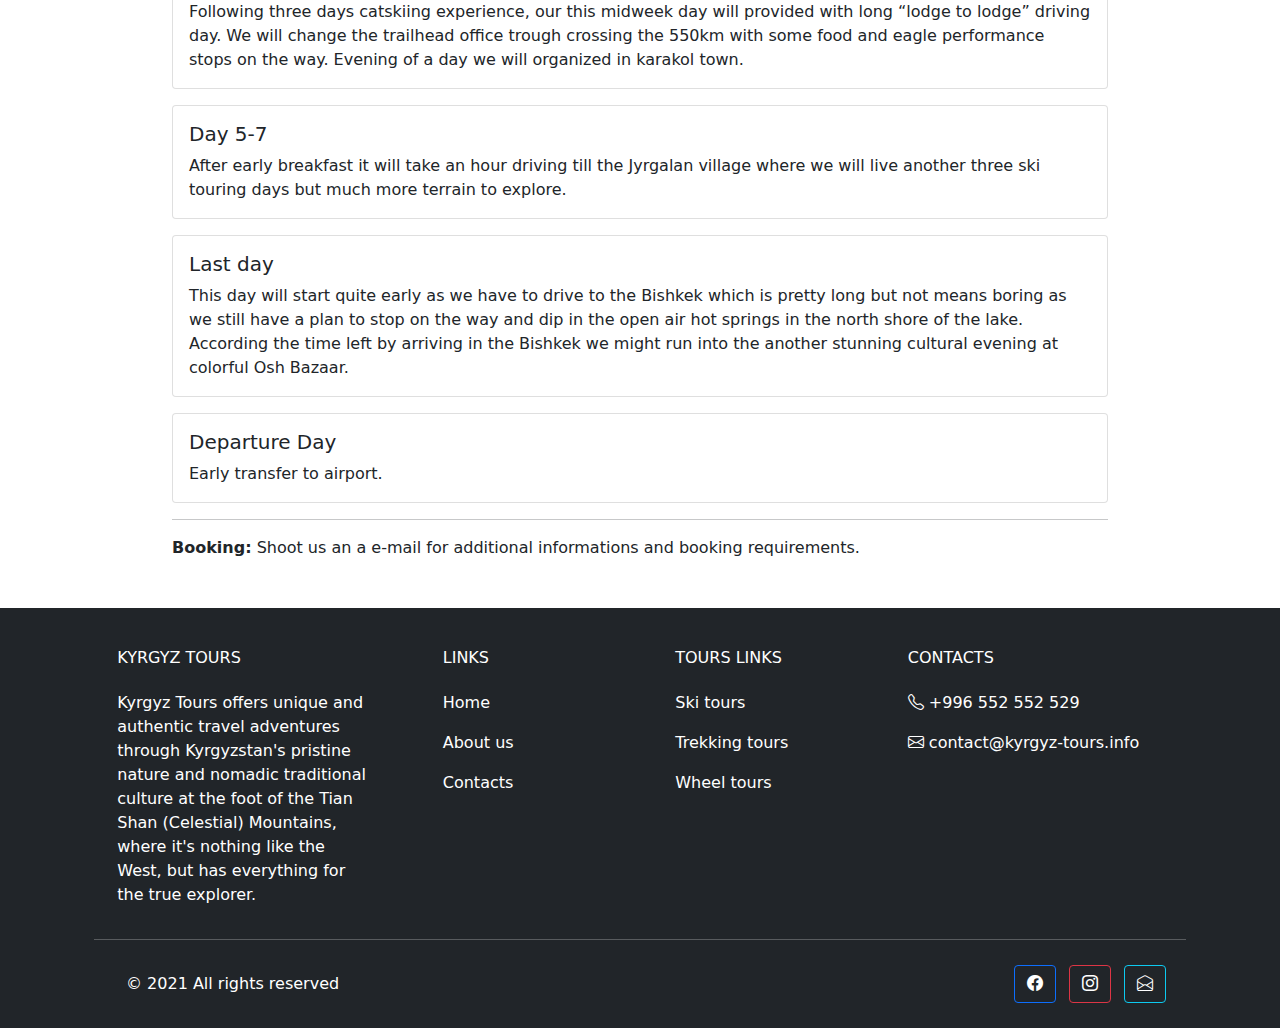
<file: ski_pages/ski_page_2.html>
<!DOCTYPE html>
<html lang="en">
<head>
  <meta charset="UTF-8">
  <meta http-equiv="X-UA-Compatible" content="IE=edge">
  <meta name="viewport" content="width=device-width, initial-scale=1.0">
  <title>KyrgyzTours</title>

  <link rel="stylesheet" href="../styles.css">
  <link rel="stylesheet" href="./ski_pages.css">
  <link rel="stylesheet" href="../bootstrap-5.1.0/css/bootstrap.min.css">
  <link rel="stylesheet" href="https://cdn.jsdelivr.net/npm/bootstrap-icons@1.5.0/font/bootstrap-icons.css">

</head>
<body>

  <nav class="navbar navbar-dark sticky-top navbar-expand-md bg-dark justify-content-center">
    <div class="container">
      <a href="../index.html" class="navbar-brand d-flex w-50 me-auto"><img src="../images/logo.svg" alt="logo" style="width: 100px;"></a>
      <button class="navbar-toggler" type="button" data-bs-toggle="collapse" data-bs-target="#collapsingNavbar3">
          <span class="navbar-toggler-icon"></span>
      </button>
      <div class="navbar-collapse collapse w-100" id="collapsingNavbar3">
        <ul class="nav navbar-nav ms-auto w-100 justify-content-end">
          <li class="nav-item">
            <a class="nav-link" href="../index.html">Home</a>
          </li>
          <li class="nav-item">
            <a class="nav-link" href="../about_us/about_us.html">About us</a>
          </li>
          <li class="nav-item">
            <a class="nav-link" href="#">Contacts</a>
          </li>
        </ul>
      </div>
    </div>
  </nav>

  <div class="container w-75 mb-5">

    <h2 class="text-center my-5">SKIING SHADED MOUNTAINS</h2>

    <section>

      <article>

        <img src="../images/ski-page-2.jpeg" alt="" class="w-50 float-end m-3 shadow">

        <p>These winter weeks are for nothing other than chasing untouched, deep, Kyrgyz powder! </p>

        <p>Here we divide week for two radically different spots of the country where we get cat assisted first part of the trip and human powered ski touring trip in the second.</p>

        <p>Our tree full days are based in Suusamyr mountains, Tien Shan, in the three hours driving away to the South-west of the capital Bishkek, where is the one and only CatSkiing operation in Kyrgyzstan. Super cozy lodge sits at an altitude 2200m and has one of the best cat skiing tenures in whole Kyrgyzstan, much of which is still waiting to be explored. Snowcat will be assisted till the floor of circ from where we can either touring our day out for further tops or lapping it on the slopes below, which has been scouted down by our guides like their backyards.</p>

        <p>One and half – two meters of snow blankets in unity with a coldest temperature of the country in this area turn local snowpack into the real unique bottomless powder.</p>

        <p>After epic freeride experience in Suusamyr itinerary leads you up into the famous Jyrgalan district. Trough solid eight hours driving day you will turned up in the totally different zone, climate, terrain and society. This small settlement sits in the trees at an altitude of 2400m which was founded by Soviet government as a coal mine back in 1936.</p>

        <p>Here our guests are will be provided with a finite skiers lodge at the upper edge of the village with warm, cosy house where is two (bed) rooms, one loby (library) room,. Two separate (with hot and cold running water) bathrooms. One  traditional felt covered Yurt (optional sleeping area). One dining Yurt. Two outdoor terraces. Fire pit. Massive backyard for sunset skiing and lots of midnight stars for another three full ski days.</p>

        <p>This exceptional spot gives immediate access to the fall line of Kyrgyz five star off-piste skiing in all direction right from the front door of the house. Local bottomless powder blanketing rows of epic steep ranges, mellow glides and wide open bowls offering 400 to 1000 meters of vertical drops every run.</p>

        <p>In Jyrgalan village you will have a six different ski zones featuring sweet selection of all aspects alpine for skiing steep with possible first descents in a good condition with blue bird days and massive backyard with open tree line for shredding powder and stay independent on the weather and snow conditions.</p>

      </article>

      <hr>

      <article>

        <h3>DETAILS:</h3>

        <p><strong>Location:</strong> Central Suusamyr Too Range, Chyi province, North Kyrgyzstan Eastern Terskey Ala-Too Range, Issyk-Kul province, North Kyrgyzstan</p>

        <p><strong>Elevation:</strong> The lodge in Suusamyr district situated at 2200m in the surrounding of the peaks over 4000m Our base in Jyrgalan sits at  2400m the highest point of the trip is might be the 3800m peaks</p>

        <p><strong>Season/Days:</strong> Our season starts from late December and stretches till mid March. The groups will have 8 days in KG in total. 6 full ski days in two different zones. 2 days for road trip between Suusamyr-Bishkek-Karakol-Jyrgalan</p>

        <p><strong>Access:</strong> You don’t have to worry about complicated accesses. All the guests and their luggages will be transferred right to the front door of the lodges by vehicles. On the morning of the lodge to lodge touring day you just pack your stuff and it will wait for you at the next destination.</p>

      </article>

      <hr>

      <article>

        <h3>FOOD:</h3>

        <p><strong>Breakfasts:</strong> Are starts with a coffee which ends with omelettes, french toasts, pancakes, burritos, porages and lots of sweets</p>

        <p><strong>Lunches:</strong> Packed lunchboxes for the field</p>

        <p><strong>Apres ski:</strong> You are welcome to our dining yurt anytime especially after ski days to hang there for some tea with bred and cheese/meet slice, where we pull out the maps and discuss the routes for further days.</p>

        <p><strong>Dinners:</strong> Lagman (Meat and vegetables with spicy sauce on top of a hand-stretched noodles). Plov (Rice with mutton and vegetables). Kuurdak (Fried beef/lam or chicken with potatoes). Shorpo (Soup with chunks of vegetables and lam). Oromo (vegetables and mints rolled in the pasta cooked on steam) Besh barmak (Lam, noodles, onions with a soup of a mutton). Dymdama (Vegetables with beef covered by cabbage and steamed in Kazan). Almost all the meals are have ability to be cooked as a vegetarian one.</p>

        <p><strong>Drinks:</strong> Unlimited Tea, French press coffee, Home made fruit juice</p>

      </article>

      <hr>

      <article>

        <h3>REQUAREMENTS:</h3>

        <p><strong>Experience:</strong> Our require for all the members of the group is at least two winter of backcountry ski touring experience and level one avalanche safety course.</p>

        <p><strong>Group size:</strong> 6 person min – 12 person max. For all groups our services are works privately. We don’t like mess in our bases and we never mix 2 different groups in one. If the number of the guests are less than 6 either more than 12, shoot us an email for discussing for how we roll in that case</p>

        <p><strong>Insurance:</strong> Every one who joining us for skiing in KG should have a personal MED-EVAC insurance which can be easily paired with Kyrgyz mountain rescue service.</p>

        <p><strong>Gear:</strong> Fat skis (115mm-min) or split-boards (strongly recommended) for Kyrgyz dry snowpack, whole structure of  avalanche safety gear: float bag (strongly recommended), transeever (must), shovel (must), probe (must).</p>

        <p><strong>Camping:</strong> Bring everything what you would bring if you are going for a winter camping, except tents and kitchen needs.</p>

      </article>

      <hr>

      <article>

        <h3>PRICE:</h3>

        <p>Group of 6-12: 1350 $/person/tour</p>

      </article>

      <hr>

      <article>

        <h3>Price includes:</h3>

        <ul>
          <li class="my-1">Kyrgyz Tours Guides (lead guide + tail guide)</li>
          <li class="my-1">Airport transfers</li>
          <li class="my-1">Roundtrip transfer between Bishkek-Karakol</li>
          <li class="my-1">Hotel in Bishkek/lodging and meals in Karakol</li>
          <li class="my-1">4x4 transport between Karakol –Trail head lodges</li>
          <li class="my-1">Yurt base camp + lodge at the village with all meals and drinks</li>
          <li class="my-1">Chief chef and lodge man</li>
          <li class="my-1">One satellite phone for the crew</li>
        </ul>

      </article>

      <hr>

      <article>

        <h3>Price includes:</h3>

        <ul>
          <li class="my-1">Visa support (Kyrgyzstan offers a visa free policy for most countries)</li>
          <li class="my-1">International flights to and from Bishkek</li>
          <li class="my-1">Medical/evacuation insurance</li>
        </ul>

        <p><strong>Local Guide:</strong> See bio's of our guides.</p>

      </article>

      <hr>

      <article>

        <h3>DAY PLANS:</h3>

        <div class="card my-3">
          <div class="card-body">
            <h5 class="card-title">Meeting day/Day 1</h5>
            <p class="card-text">
              International airport Manas – Bishkek – Too Ashu pass - Suusamyr. Our private vehicle which picks you up in the airport will get you to the Bishkek for an early breakfast than approaching the lodge in Suusamyr valley. As soon as we organized in the area we are out for a avalanche safety practice and reading the snowpack which ends up with almost full day skiing.
            </p>
          </div>
        </div>

        <div class="card my-3">
          <div class="card-body">
            <h5 class="card-title">Day 2-3</h5>
            <p class="card-text">
              Day two is the Day! Now you are more or less ready to get deeper and make your laziness hate you!
            </p>
          </div>
        </div>

        <div class="card my-3">
          <div class="card-body">
            <h5 class="card-title">Day 4</h5>
            <p class="card-text">
              Following three days catskiing experience, our this midweek day will provided with long “lodge to lodge” driving day. We will change the trailhead office trough crossing the 550km with some food and eagle performance stops on the way. Evening of a day we will organized in karakol town.
            </p>
          </div>
        </div>

        <div class="card my-3">
          <div class="card-body">
            <h5 class="card-title">Day 5-7 </h5>
            <p class="card-text">
              After early breakfast it will take an hour driving till the Jyrgalan village where we will live another three ski touring days but much more terrain to explore.
            </p>
          </div>
        </div>

        <div class="card my-3">
          <div class="card-body">
            <h5 class="card-title">Last day</h5>
            <p class="card-text">
              This day will start quite early as we have to drive to the Bishkek which is pretty long but not means boring as we still have a plan to stop on the way and dip in the open air hot springs in the north shore of the lake. According the time left by arriving in the Bishkek we might run into the another stunning cultural evening at colorful Osh Bazaar.
            </p>
          </div>
        </div>

        <div class="card my-3">
          <div class="card-body">
            <h5 class="card-title">Departure Day</h5>
            <p class="card-text">
              Early transfer to airport.
            </p>
          </div>
        </div>

      </article>

      <hr>

      <article>

        <p><strong>Booking:</strong> Shoot us an a e-mail for additional informations and booking requirements.</p>

      </article>

    </section>

  </div>

  <footer class="text-center bg-dark text-lg-start text-white mt-5">

    <div class="container p-4 pb-0">

      <section class="">
        <div class="row">
          <div class="col-md-3 col-lg-3 col-xl-3 mx-auto mt-3">
            <h6 class="text-uppercase mb-4 font-weight-bold">
              KYRGYZ TOURS
            </h6>
            <p>
              Kyrgyz Tours offers unique and authentic travel adventures through Kyrgyzstan's pristine nature and nomadic traditional culture at the foot of the Tian Shan (Celestial) Mountains, where it's nothing like the West, but has everything for the true explorer.
            </p>
          </div>

          <hr class="w-100 clearfix d-md-none" />

          <div class="col-md-2 col-lg-2 col-xl-2 mx-auto mt-3">
            <h6 class="text-uppercase mb-4 font-weight-bold">Links</h6>
            <p>
              <a href="../index.html" class="text-white">Home</a>
            </p>
            <p>
              <a href="../about_us/about_us.html" class="text-white">About us</a>
            </p>
            <p>
              <a class="text-white">Contacts</a>
            </p>
          </div>

          <hr class="w-100 clearfix d-md-none" />

          <div class="col-md-3 col-lg-2 col-xl-2 mx-auto mt-3">
            <h6 class="text-uppercase mb-4 font-weight-bold">
              Tours links
            </h6>
            <p>
              <a href="../ski_tours/ski_tours.html" class="text-white">Ski tours</a>
            </p>
            <p>
              <a href="../trekking_tours/trekking_tours.html" class="text-white">Trekking tours</a>
            </p>
            <p>
              <a href="../wheel_tours/wheel_tours.html" class="text-white">Wheel tours</a>
            </p>
          </div>

          <hr class="w-100 clearfix d-md-none" />

          <div class="col-md-4 col-lg-3 col-xl-3 mx-auto mt-3">
            <h6 class="text-uppercase mb-4 font-weight-bold">Contacts</h6>
            <p><i class="bi bi-telephone"></i> +996 552 552 529</p>
            <p><i class="bi bi-envelope"></i> <a href="mailto:contact@kyrgyz-tours.info" class="text-white">contact@kyrgyz-tours.info</a></p>
          </div>
          
        </div>
      </section>

      <hr class="my-3">

      <section class="p-3 pt-0">
        <div class="row d-flex align-items-center">

          <div class="col-md-7 col-lg-8 text-center text-md-start">
            <div class="p-3">
              © 2021 All rights reserved
            </div>
          </div>

          <div class="col-md-5 col-lg-4 ml-lg-0 text-center text-md-end">
            <a href="https://www.facebook.com/kyrgyz.tours/" class="btn btn-outline-primary btn-floating m-1 text-white" role="button">
              <i class="bi bi-facebook"></i>
            </a>
            
            <a href="https://www.instagram.com/kyrgyztours/" class="btn btn-outline-danger btn-floating m-1 text-white" role="button">
              <i class="bi bi-instagram"></i>
            </a>

            <a href="mailto:contact@kyrgyz-tours.info" class="btn btn-outline-info btn-floating m-1 text-white" role="button">
              <i class="bi bi-envelope-open"></i>
            </a>
          </div>
          
        </div>
      </section>
      
    </div>
    
  </footer>
    
  
  
</body>

  <script src="https://ajax.googleapis.com/ajax/libs/jquery/3.4.1/jquery.min.js"></script>
  <script src="../bootstrap-5.1.0/js/bootstrap.min.js"></script>
  <script src="https://cdn.jsdelivr.net/npm/@popperjs/core@2.9.3/dist/umd/popper.min.js" integrity="sha384-eMNCOe7tC1doHpGoWe/6oMVemdAVTMs2xqW4mwXrXsW0L84Iytr2wi5v2QjrP/xp" crossorigin="anonymous"></script>

</html>
</file>
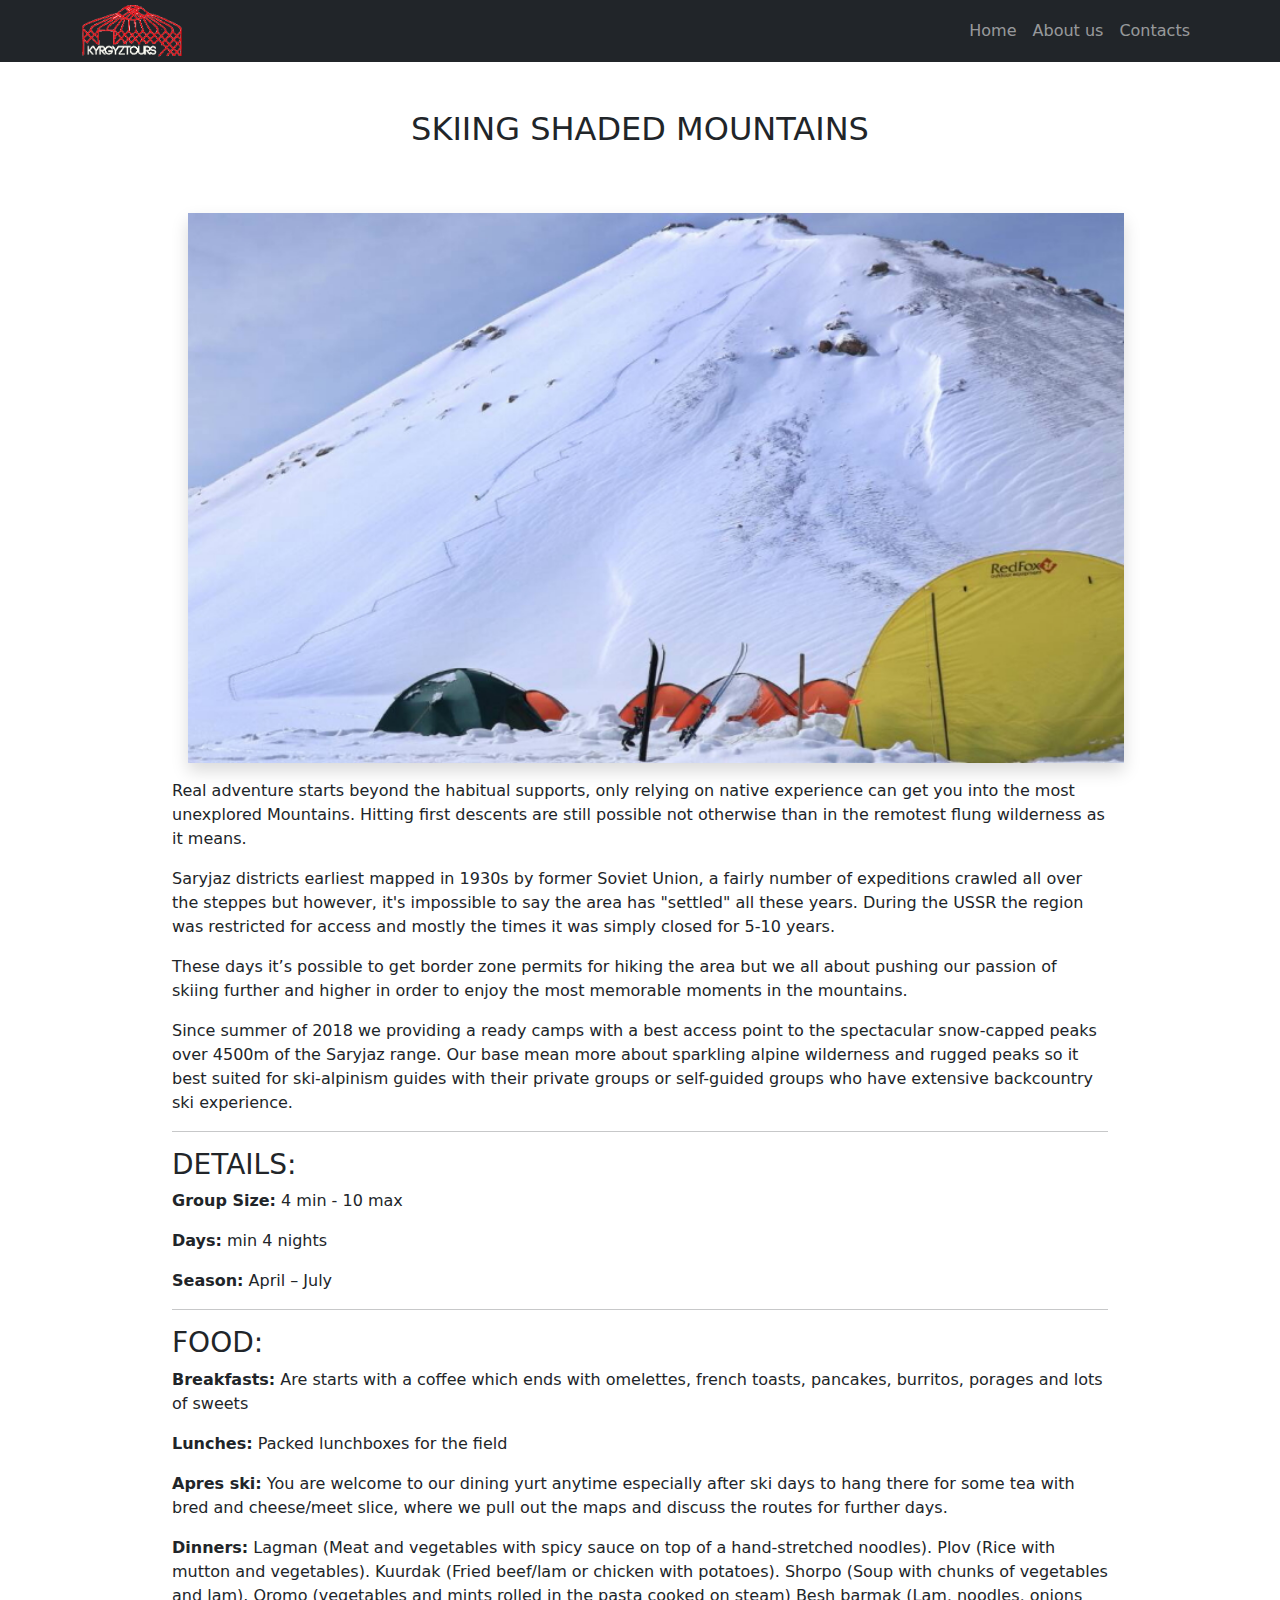
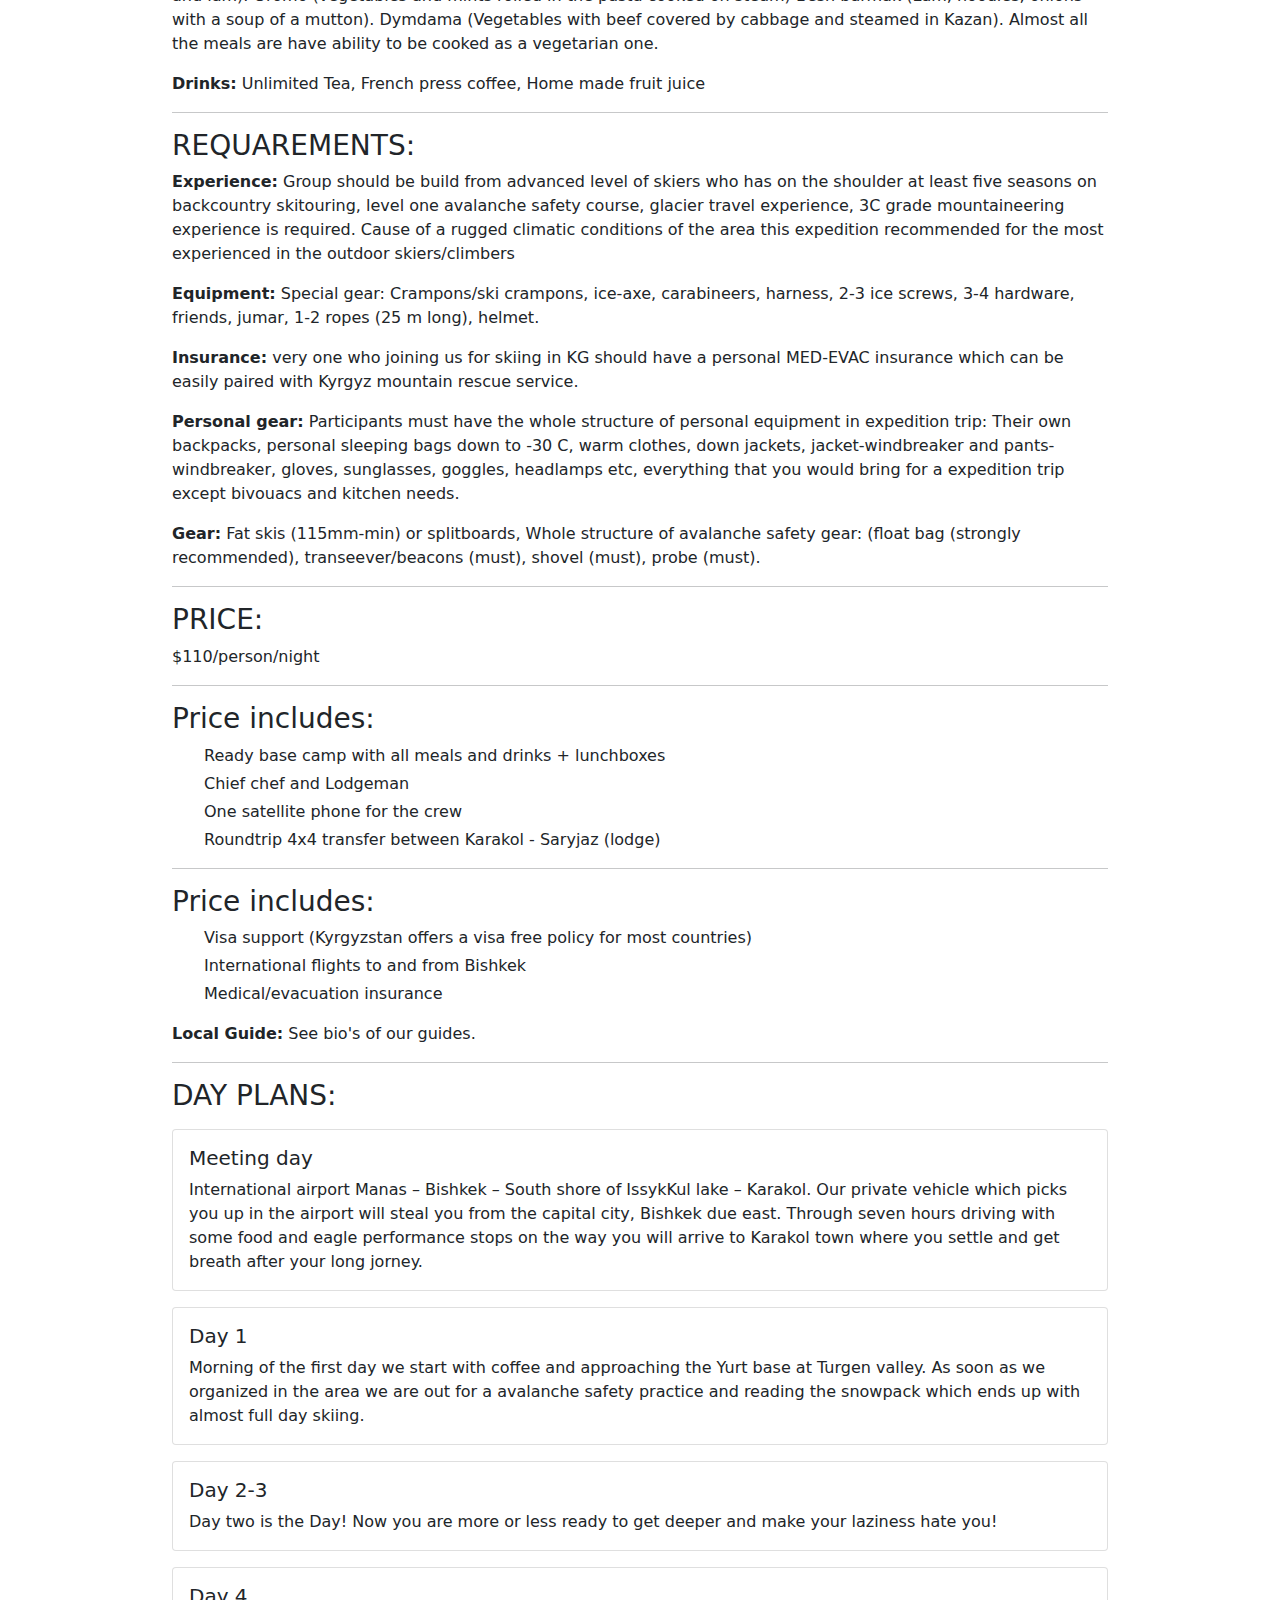
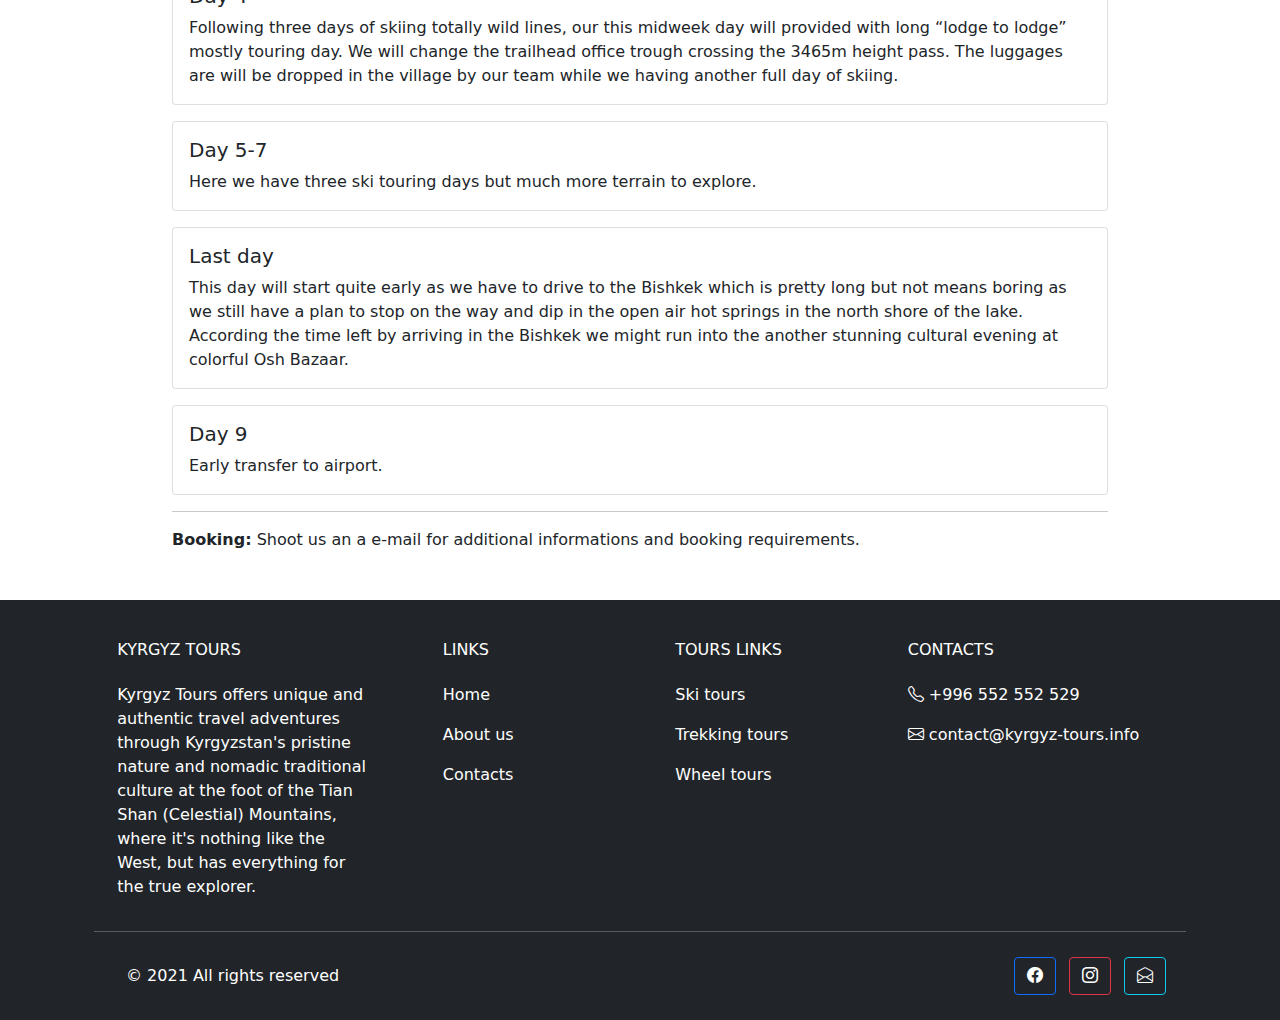
<file: ski_pages/ski_page_3.html>
<!DOCTYPE html>
<html lang="en">
<head>
  <meta charset="UTF-8">
  <meta http-equiv="X-UA-Compatible" content="IE=edge">
  <meta name="viewport" content="width=device-width, initial-scale=1.0">
  <title>KyrgyzTours</title>

  <link rel="stylesheet" href="../styles.css">
  <link rel="stylesheet" href="./ski_pages.css">
  <link rel="stylesheet" href="../bootstrap-5.1.0/css/bootstrap.min.css">
  <link rel="stylesheet" href="https://cdn.jsdelivr.net/npm/bootstrap-icons@1.5.0/font/bootstrap-icons.css">

</head>
<body>

  <nav class="navbar navbar-dark sticky-top navbar-expand-md bg-dark justify-content-center">
    <div class="container">
      <a href="../index.html" class="navbar-brand d-flex w-50 me-auto"><img src="../images/logo.svg" alt="logo" style="width: 100px;"></a>
      <button class="navbar-toggler" type="button" data-bs-toggle="collapse" data-bs-target="#collapsingNavbar3">
          <span class="navbar-toggler-icon"></span>
      </button>
      <div class="navbar-collapse collapse w-100" id="collapsingNavbar3">
        <ul class="nav navbar-nav ms-auto w-100 justify-content-end">
          <li class="nav-item">
            <a class="nav-link" href="../index.html">Home</a>
          </li>
          <li class="nav-item">
            <a class="nav-link" href="../about_us/about_us.html">About us</a>
          </li>
          <li class="nav-item">
            <a class="nav-link" href="#">Contacts</a>
          </li>
        </ul>
      </div>
    </div>
  </nav>

  <div class="container w-75 mb-5">

    <h2 class="text-center my-5">SKIING SHADED MOUNTAINS</h2>

    <section>

      <article>

        <img src="../images/ski-page-3.jpeg" alt="" class="w-100 m-3 shadow">

        <p>Real adventure starts beyond the habitual supports, only relying on native experience can get you into the most unexplored Mountains. Hitting first descents are still possible not otherwise than in the remotest flung wilderness as it means.</p>

        <p>Saryjaz districts earliest mapped in 1930s by former Soviet Union, a fairly number of expeditions crawled all over the steppes but however, it's impossible to say the area has "settled" all these years. During the USSR the region was restricted for access and mostly the times it was simply closed for 5-10 years.</p>

        <p>These days it’s possible to get border zone permits for hiking the area but we all about pushing our passion of skiing further and higher in order to enjoy the most memorable moments in the mountains.</p>

        <p>Since summer of 2018 we providing a ready camps with a best access point to the spectacular snow-capped peaks over 4500m of the Saryjaz range. Our base mean more about sparkling alpine wilderness and rugged peaks so it best suited for ski-alpinism guides with their private groups or self-guided groups who have extensive backcountry ski experience.</p>

      </article>

      <hr>

      <article>

        <h3>DETAILS:</h3>

        <p><strong>Group Size:</strong> 4 min - 10 max</p>

        <p><strong>Days:</strong> min 4 nights</p>

        <p><strong>Season:</strong> April – July</p>

      </article>

      <hr>

      <article>

        <h3>FOOD:</h3>

        <p><strong>Breakfasts:</strong> Are starts with a coffee which ends with omelettes, french toasts, pancakes, burritos, porages and lots of sweets</p>

        <p><strong>Lunches:</strong> Packed lunchboxes for the field</p>

        <p><strong>Apres ski:</strong> You are welcome to our dining yurt anytime especially after ski days to hang there for some tea with bred and cheese/meet slice, where we pull out the maps and discuss the routes for further days.</p>

        <p><strong>Dinners:</strong> Lagman (Meat and vegetables with spicy sauce on top of a hand-stretched noodles). Plov (Rice with mutton and vegetables). Kuurdak (Fried beef/lam or chicken with potatoes). Shorpo (Soup with chunks of vegetables and lam). Oromo (vegetables and mints rolled in the pasta cooked on steam) Besh barmak (Lam, noodles, onions with a soup of a mutton). Dymdama (Vegetables with beef covered by cabbage and steamed in Kazan). Almost all the meals are have ability to be cooked as a vegetarian one.</p>

        <p><strong>Drinks:</strong> Unlimited Tea, French press coffee, Home made fruit juice</p>

      </article>

      <hr>

      <article>

        <h3>REQUAREMENTS:</h3>

        <p><strong>Experience:</strong> Group should be build from advanced level of skiers who has on the shoulder at least five seasons on backcountry skitouring, level one avalanche safety course, glacier travel experience, 3C grade mountaineering experience is required. Cause of a rugged climatic conditions of the area this expedition recommended for the most experienced in the outdoor skiers/climbers</p>

        <p><strong>Equipment:</strong> Special gear: Crampons/ski crampons, ice-axe, carabineers, harness, 2-3 ice screws, 3-4 hardware, friends, jumar, 1-2 ropes (25 m long), helmet.</p>

        <p><strong>Insurance:</strong> very one who joining us for skiing in KG should have a personal MED-EVAC insurance which can be easily paired with Kyrgyz mountain rescue service.</p>

        <p><strong>Personal gear:</strong> Participants must have the whole structure of personal equipment in expedition trip: Their own backpacks, personal sleeping bags down to -30 С, warm clothes, down  jackets, jacket-windbreaker and pants-windbreaker, gloves, sunglasses, goggles, headlamps etc, everything that you would bring for a expedition trip except bivouacs and kitchen needs.</p>

        <p><strong>Gear:</strong> Fat skis (115mm-min) or splitboards, Whole structure of avalanche safety gear: (float bag (strongly recommended), transeever/beacons (must), shovel (must), probe (must).</p>

      </article>

      <hr>

      <article>

        <h3>PRICE:</h3>

        <p>$110/person/night</p>

      </article>

      <hr>

      <article>

        <h3>Price includes:</h3>

        <ul>
          <li class="my-1">Ready base camp with all meals and drinks + lunchboxes</li>
          <li class="my-1">Chief chef and Lodgeman</li>
          <li class="my-1">One  satellite phone for the crew</li>
          <li class="my-1">Roundtrip 4x4  transfer between Karakol - Saryjaz (lodge)</li>
        </ul>

      </article>

      <hr>

      <article>

        <h3>Price includes:</h3>

        <ul>
          <li class="my-1">Visa support (Kyrgyzstan offers a visa free policy for most countries)</li>
          <li class="my-1">International flights to and from Bishkek</li>
          <li class="my-1">Medical/evacuation insurance</li>
        </ul>

        <p><strong>Local Guide:</strong> See bio's of our guides.</p>

      </article>

      <hr>

      <article>

        <h3>DAY PLANS:</h3>

        <div class="card my-3">
          <div class="card-body">
            <h5 class="card-title">Meeting day</h5>
            <p class="card-text">
              International airport Manas – Bishkek – South shore of IssykKul lake – Karakol. Our private vehicle which picks you up in the airport will steal you from the capital city, Bishkek due east. Through seven hours driving with some food and eagle performance stops on the way you will arrive to Karakol town where you settle and get breath after your long jorney.
            </p>
          </div>
        </div>

        <div class="card my-3">
          <div class="card-body">
            <h5 class="card-title">Day 1</h5>
            <p class="card-text">
              Morning of the first day we start with coffee and approaching the Yurt base at Turgen valley. As soon as we organized in the area we are out for a avalanche safety practice and reading the snowpack which ends up with almost full day skiing.
            </p>
          </div>
        </div>

        <div class="card my-3">
          <div class="card-body">
            <h5 class="card-title">Day 2-3</h5>
            <p class="card-text">
              Day two is the Day! Now you are more or less ready to get deeper and make your laziness hate you!
            </p>
          </div>
        </div>

        <div class="card my-3">
          <div class="card-body">
            <h5 class="card-title">Day 4</h5>
            <p class="card-text">
              Following three days of skiing totally wild lines, our this midweek day will provided with long “lodge to lodge” mostly touring day. We will change the trailhead office trough crossing the 3465m height pass. The luggages are will be dropped in the village by our team while we having another full day of skiing.
            </p>
          </div>
        </div>

        <div class="card my-3">
          <div class="card-body">
            <h5 class="card-title">Day 5-7 </h5>
            <p class="card-text">
              Here we have three ski touring days but much more terrain to explore.
            </p>
          </div>
        </div>

        <div class="card my-3">
          <div class="card-body">
            <h5 class="card-title">Last day</h5>
            <p class="card-text">
              This day will start quite early as we have to drive to the Bishkek which is pretty long but not means boring as we still have a plan to stop on the way  and dip in the open air hot springs in the north shore of the lake. According the time left by arriving in the Bishkek we might run into the another stunning cultural evening at colorful Osh Bazaar.
            </p>
          </div>
        </div>

        <div class="card my-3">
          <div class="card-body">
            <h5 class="card-title">Day 9</h5>
            <p class="card-text">
              Early transfer to airport.
            </p>
          </div>
        </div>

      </article>

      <hr>

      <article>

        <p><strong>Booking:</strong> Shoot us an a e-mail for additional informations and booking requirements.</p>

      </article>

    </section>

  </div>

  <footer class="text-center bg-dark text-lg-start text-white mt-5">

    <div class="container p-4 pb-0">

      <section class="">
        <div class="row">
          <div class="col-md-3 col-lg-3 col-xl-3 mx-auto mt-3">
            <h6 class="text-uppercase mb-4 font-weight-bold">
              KYRGYZ TOURS
            </h6>
            <p>
              Kyrgyz Tours offers unique and authentic travel adventures through Kyrgyzstan's pristine nature and nomadic traditional culture at the foot of the Tian Shan (Celestial) Mountains, where it's nothing like the West, but has everything for the true explorer.
            </p>
          </div>

          <hr class="w-100 clearfix d-md-none" />

          <div class="col-md-2 col-lg-2 col-xl-2 mx-auto mt-3">
            <h6 class="text-uppercase mb-4 font-weight-bold">Links</h6>
            <p>
              <a href="../index.html" class="text-white">Home</a>
            </p>
            <p>
              <a href="../about_us/about_us.html" class="text-white">About us</a>
            </p>
            <p>
              <a class="text-white">Contacts</a>
            </p>
          </div>

          <hr class="w-100 clearfix d-md-none" />

          <div class="col-md-3 col-lg-2 col-xl-2 mx-auto mt-3">
            <h6 class="text-uppercase mb-4 font-weight-bold">
              Tours links
            </h6>
            <p>
              <a href="../ski_tours/ski_tours.html" class="text-white">Ski tours</a>
            </p>
            <p>
              <a href="../trekking_tours/trekking_tours.html" class="text-white">Trekking tours</a>
            </p>
            <p>
              <a href="../wheel_tours/wheel_tours.html" class="text-white">Wheel tours</a>
            </p>
          </div>

          <hr class="w-100 clearfix d-md-none" />

          <div class="col-md-4 col-lg-3 col-xl-3 mx-auto mt-3">
            <h6 class="text-uppercase mb-4 font-weight-bold">Contacts</h6>
            <p><i class="bi bi-telephone"></i> +996 552 552 529</p>
            <p><i class="bi bi-envelope"></i> <a href="mailto:contact@kyrgyz-tours.info" class="text-white">contact@kyrgyz-tours.info</a></p>
          </div>
          
        </div>
      </section>

      <hr class="my-3">

      <section class="p-3 pt-0">
        <div class="row d-flex align-items-center">

          <div class="col-md-7 col-lg-8 text-center text-md-start">
            <div class="p-3">
              © 2021 All rights reserved
            </div>
          </div>

          <div class="col-md-5 col-lg-4 ml-lg-0 text-center text-md-end">
            <a href="https://www.facebook.com/kyrgyz.tours/" class="btn btn-outline-primary btn-floating m-1 text-white" role="button">
              <i class="bi bi-facebook"></i>
            </a>
            
            <a href="https://www.instagram.com/kyrgyztours/" class="btn btn-outline-danger btn-floating m-1 text-white" role="button">
              <i class="bi bi-instagram"></i>
            </a>

            <a href="mailto:contact@kyrgyz-tours.info" class="btn btn-outline-info btn-floating m-1 text-white" role="button">
              <i class="bi bi-envelope-open"></i>
            </a>
          </div>
          
        </div>
      </section>
      
    </div>
    
  </footer>
    
  
  
</body>

  <script src="https://ajax.googleapis.com/ajax/libs/jquery/3.4.1/jquery.min.js"></script>
  <script src="../bootstrap-5.1.0/js/bootstrap.min.js"></script>
  <script src="https://cdn.jsdelivr.net/npm/@popperjs/core@2.9.3/dist/umd/popper.min.js" integrity="sha384-eMNCOe7tC1doHpGoWe/6oMVemdAVTMs2xqW4mwXrXsW0L84Iytr2wi5v2QjrP/xp" crossorigin="anonymous"></script>

</html>
</file>
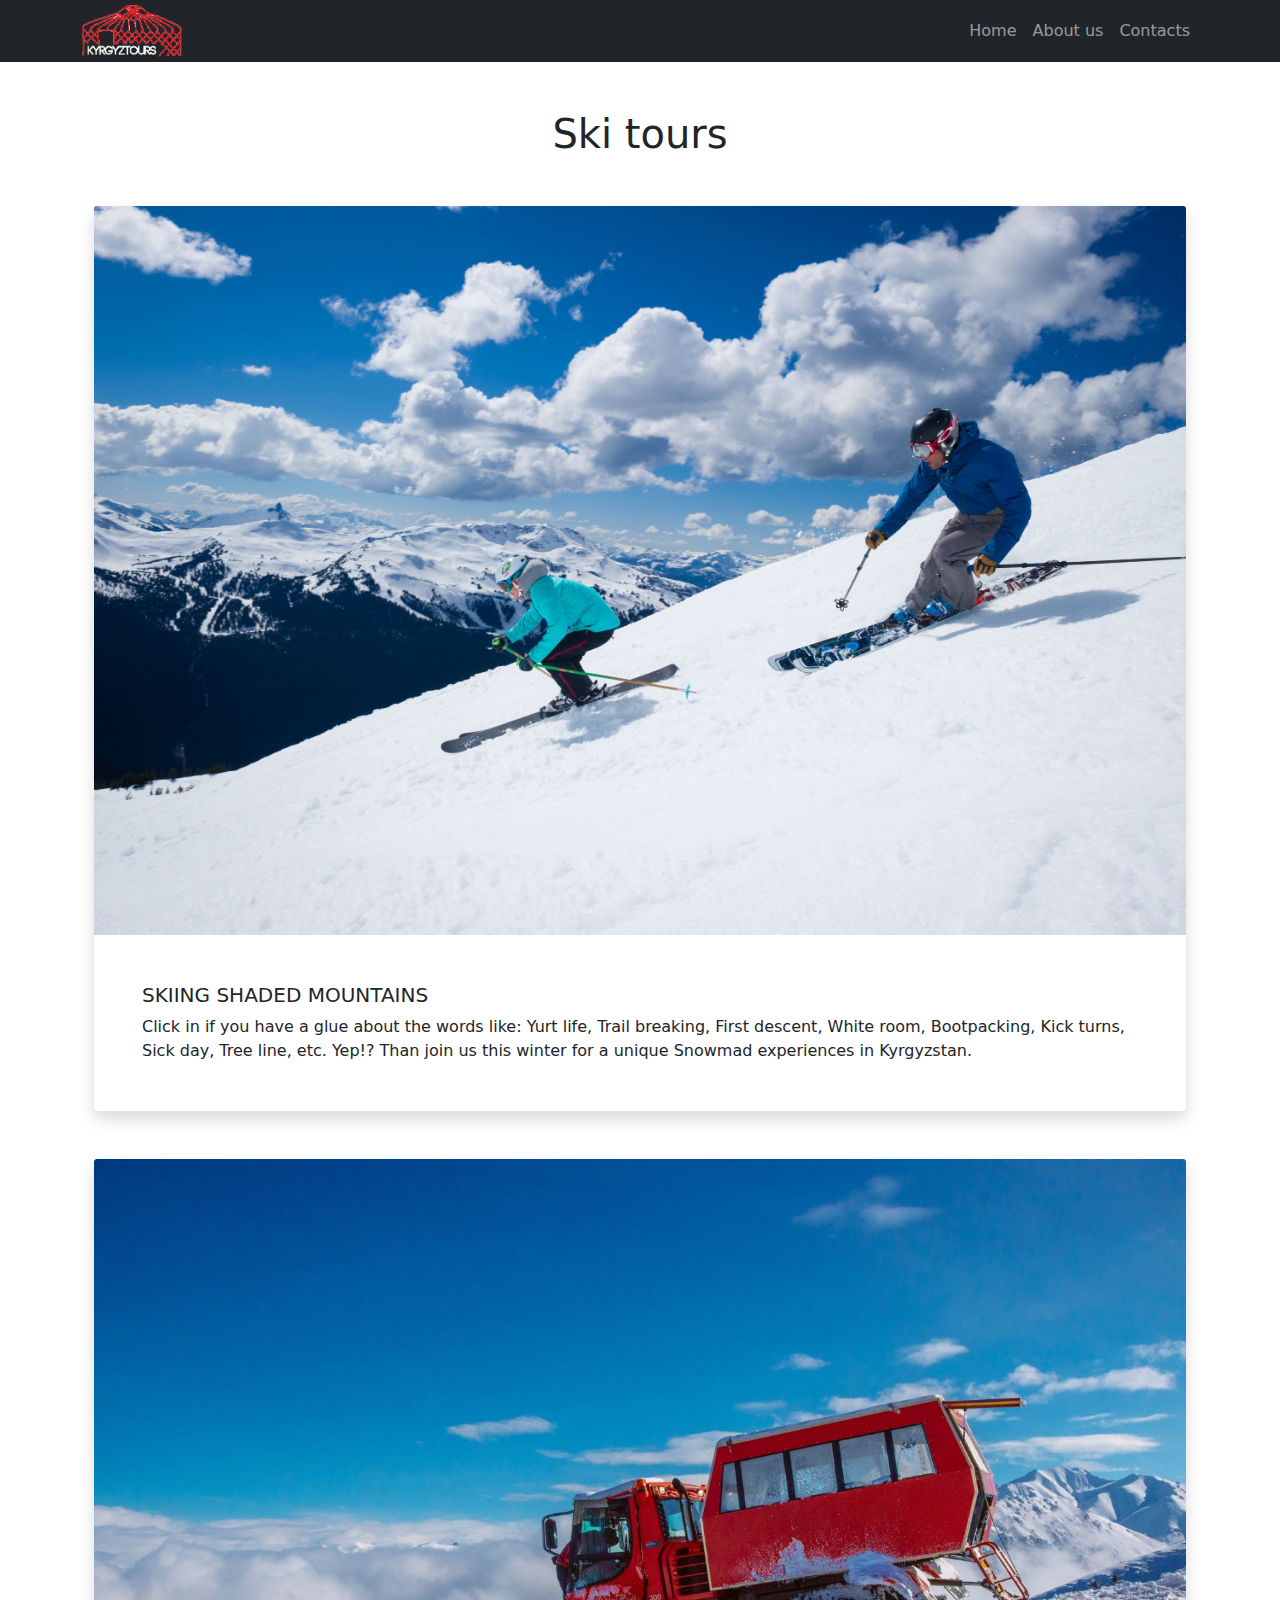
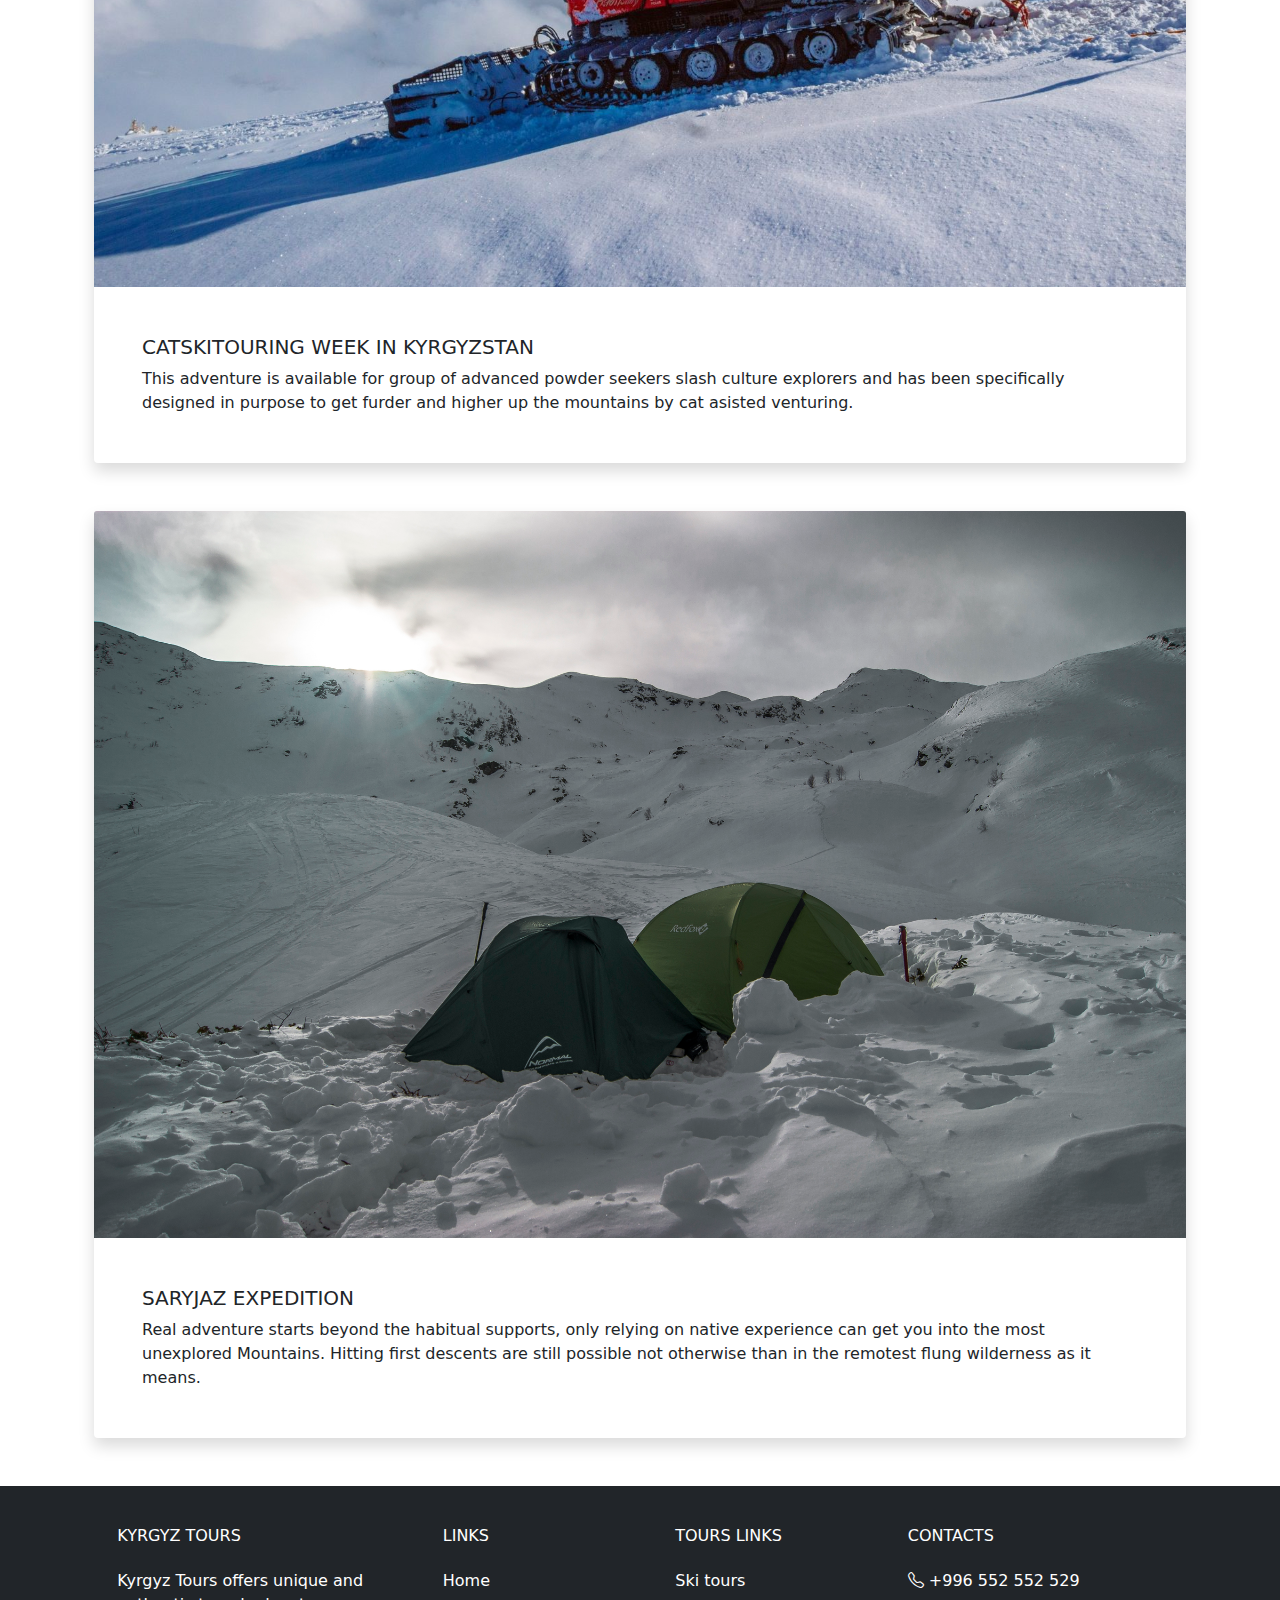
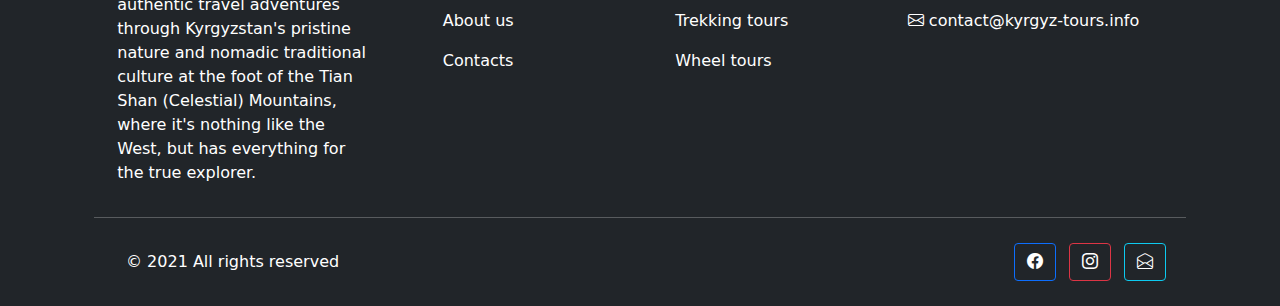
<file: ski_tours/ski_tours.html>
<!DOCTYPE html>
<html lang="en">
<head>
  <meta charset="UTF-8">
  <meta http-equiv="X-UA-Compatible" content="IE=edge">
  <meta name="viewport" content="width=device-width, initial-scale=1.0">
  <title>KyrgyzTours</title>

  <link rel="stylesheet" href="../styles.css">
  <link rel="stylesheet" href="./ski_tours.css">
  <link rel="stylesheet" href="../bootstrap-5.1.0/css/bootstrap.min.css">
  <link rel="stylesheet" href="https://cdn.jsdelivr.net/npm/bootstrap-icons@1.5.0/font/bootstrap-icons.css">

</head>
<body>
  <nav class="navbar navbar-dark sticky-top navbar-expand-md bg-dark justify-content-center">
    <div class="container">
      <a href="/index.html" class="navbar-brand d-flex w-50 me-auto"><img src="../images/logo.svg" alt="logo" style="width: 100px;"></a>
      <button class="navbar-toggler" type="button" data-bs-toggle="collapse" data-bs-target="#collapsingNavbar3">
          <span class="navbar-toggler-icon"></span>
      </button>
      <div class="navbar-collapse collapse w-100" id="collapsingNavbar3">
        <ul class="nav navbar-nav ms-auto w-100 justify-content-end">
          <li class="nav-item">
            <a class="nav-link" href="../index.html">Home</a>
          </li>
          <li class="nav-item">
            <a class="nav-link" href="../about_us/about_us.html">About us</a>
          </li>
          <li class="nav-item">
            <a class="nav-link" href="#">Contacts</a>
          </li>
        </ul>
      </div>
    </div>
  </nav>

  <div class="container">

    <h1 class="text-center my-5">Ski tours</h1>

    <div class="container my-5 ">

      <div class="card mb-5 shadow">
        <a href="../ski_pages/ski_page_1.html">
          <img src="../images/ski-image-1.jpeg" class="card-img-top" alt="...">
        </a>
        <div class="card-body p-5">
          <h5 class="card-title">SKIING SHADED MOUNTAINS</h5>
          <p class="card-text">Click in if you have a glue about the words like: Yurt life, Trail breaking, First descent, White room, Bootpacking, Kick turns, Sick day, Tree line, etc. Yep!? Than join us this winter for a unique Snowmad experiences in Kyrgyzstan.</p>
        </div>
      </div>

      <div class="card mb-5 shadow">
        <a href="../ski_pages/ski_page_2.html">
          <img src="../images/ski-image-2.jpeg" class="card-img-top" alt="...">
        </a>
        <div class="card-body p-5">
          <h5 class="card-title">CATSKITOURING WEEK IN KYRGYZSTAN</h5>
          <p class="card-text">This adventure is available for group of advanced powder seekers slash culture explorers and has been specifically designed in purpose to get furder and higher up the mountains by cat asisted venturing.</p>
        </div>
      </div>

      <div class="card mb-5 shadow">
        <a href="../ski_pages/ski_page_1.html">
          <img src="../images/ski-image-3.jpeg" class="card-img-top" alt="...">
        </a>
        <div class="card-body p-5">
          <h5 class="card-title">SARYJAZ EXPEDITION</h5>
          <p class="card-text">Real adventure starts beyond the habitual supports, only relying on native experience can get you into the most unexplored Mountains. Hitting first descents are still possible not otherwise than in the remotest flung wilderness as it means.</p>
        </div>
      </div>

    </div>

  </div>


  <footer class="text-center bg-dark text-lg-start text-white mt-5">

    <div class="container p-4 pb-0">

      <section class="">
        <div class="row">
          <div class="col-md-3 col-lg-3 col-xl-3 mx-auto mt-3">
            <h6 class="text-uppercase mb-4 font-weight-bold">
              KYRGYZ TOURS
            </h6>
            <p>
              Kyrgyz Tours offers unique and authentic travel adventures through Kyrgyzstan's pristine nature and nomadic traditional culture at the foot of the Tian Shan (Celestial) Mountains, where it's nothing like the West, but has everything for the true explorer.
            </p>
          </div>

          <hr class="w-100 clearfix d-md-none" />

          <div class="col-md-2 col-lg-2 col-xl-2 mx-auto mt-3">
            <h6 class="text-uppercase mb-4 font-weight-bold">Links</h6>
            <p>
              <a href="../index.html" class="text-white">Home</a>
            </p>
            <p>
              <a href="../about_us/about_us.html" class="text-white">About us</a>
            </p>
            <p>
              <a class="text-white">Contacts</a>
            </p>
          </div>

          <hr class="w-100 clearfix d-md-none" />

          <div class="col-md-3 col-lg-2 col-xl-2 mx-auto mt-3">
            <h6 class="text-uppercase mb-4 font-weight-bold">
              Tours links
            </h6>
            <p>
              <a href="./ski_tours.html" class="text-white">Ski tours</a>
            </p>
            <p>
              <a href="../trekking_tours/trekking_tours.html" class="text-white">Trekking tours</a>
            </p>
            <p>
              <a href="../wheel_tours/wheel_tours.html" class="text-white">Wheel tours</a>
            </p>
          </div>

          <hr class="w-100 clearfix d-md-none" />

          <div class="col-md-4 col-lg-3 col-xl-3 mx-auto mt-3">
            <h6 class="text-uppercase mb-4 font-weight-bold">Contacts</h6>
            <p><i class="bi bi-telephone"></i> +996 552 552 529</p>
            <p><i class="bi bi-envelope"></i> <a href="mailto:contact@kyrgyz-tours.info" class="text-white">contact@kyrgyz-tours.info</a></p>
          </div>
          
        </div>
      </section>

      <hr class="my-3">

      <section class="p-3 pt-0">
        <div class="row d-flex align-items-center">

          <div class="col-md-7 col-lg-8 text-center text-md-start">
            <div class="p-3">
              © 2021 All rights reserved
            </div>
          </div>

          <div class="col-md-5 col-lg-4 ml-lg-0 text-center text-md-end">
            <a href="https://www.facebook.com/kyrgyz.tours/" class="btn btn-outline-primary btn-floating m-1 text-white" role="button">
              <i class="bi bi-facebook"></i>
            </a>
            
            <a href="https://www.instagram.com/kyrgyztours/" class="btn btn-outline-danger btn-floating m-1 text-white" role="button">
              <i class="bi bi-instagram"></i>
            </a>

            <a href="mailto:contact@kyrgyz-tours.info" class="btn btn-outline-info btn-floating m-1 text-white" role="button">
              <i class="bi bi-envelope-open"></i>
            </a>
          </div>
          
        </div>
      </section>
      
    </div>
    
  </footer>
    
  
  
</body>

  <script src="https://ajax.googleapis.com/ajax/libs/jquery/3.4.1/jquery.min.js"></script>
  <script src="../bootstrap-5.1.0/js/bootstrap.min.js"></script>
  <script src="https://cdn.jsdelivr.net/npm/@popperjs/core@2.9.3/dist/umd/popper.min.js" integrity="sha384-eMNCOe7tC1doHpGoWe/6oMVemdAVTMs2xqW4mwXrXsW0L84Iytr2wi5v2QjrP/xp" crossorigin="anonymous"></script>

</html>
</file>
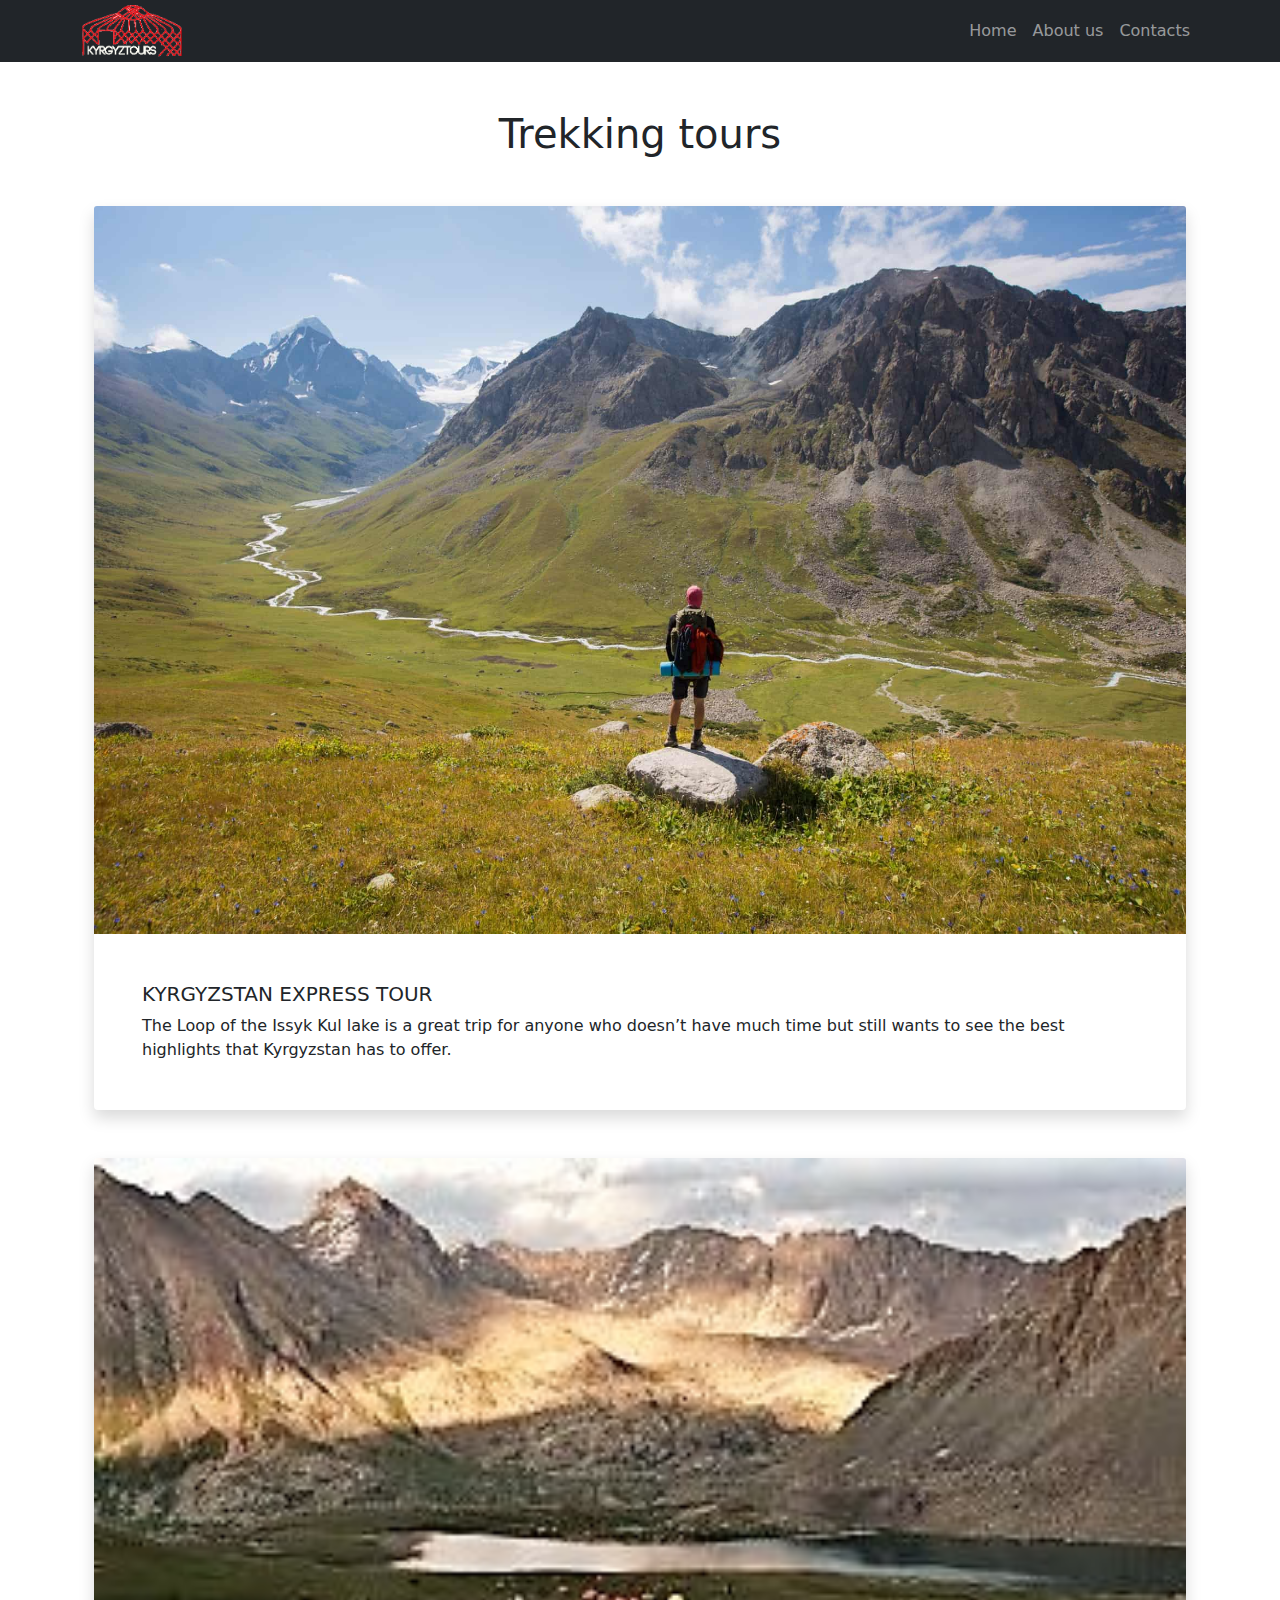
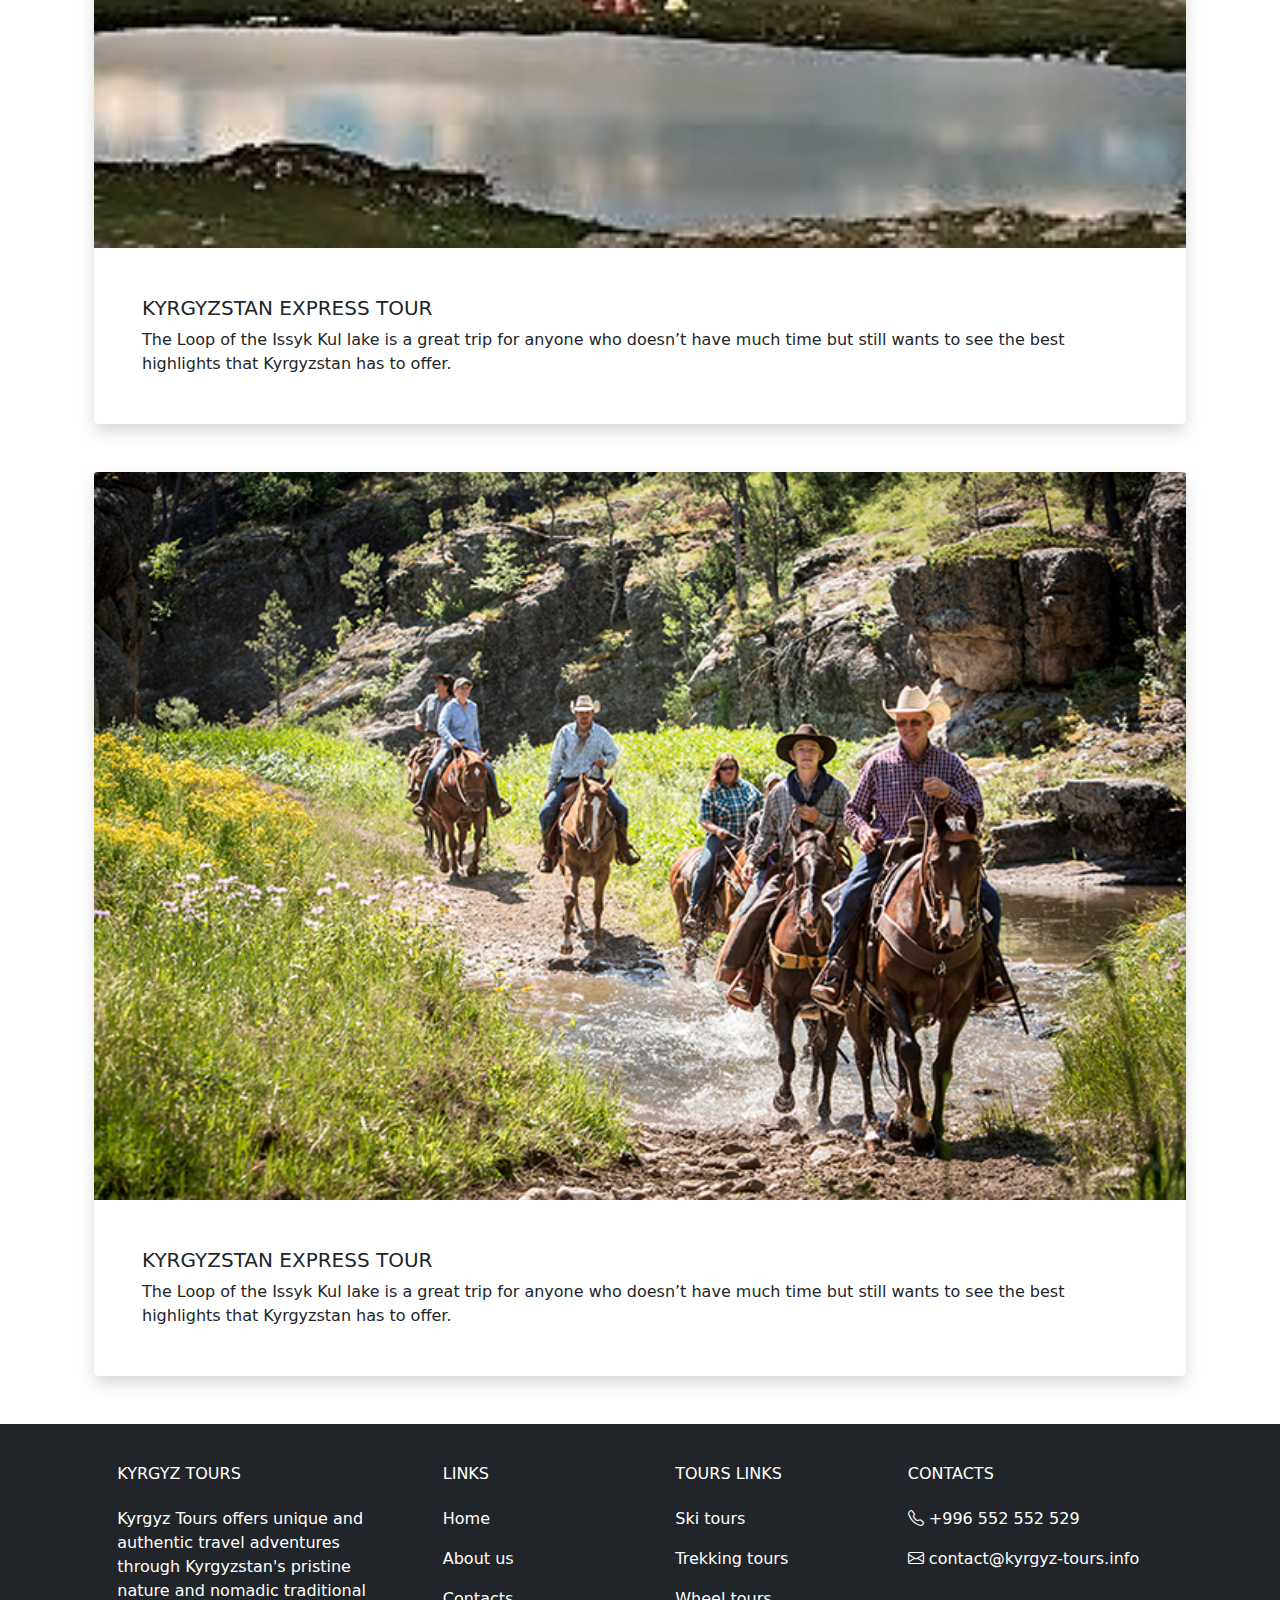
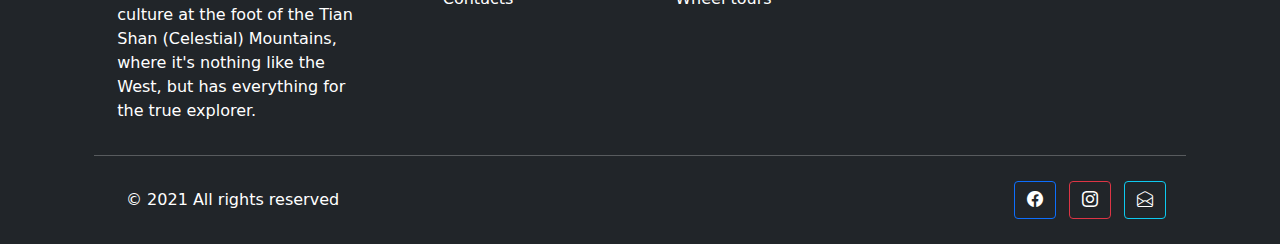
<file: trekking_tours/trekking_tours.html>
<!DOCTYPE html>
<html lang="en">
<head>
  <meta charset="UTF-8">
  <meta http-equiv="X-UA-Compatible" content="IE=edge">
  <meta name="viewport" content="width=device-width, initial-scale=1.0">
  <title>KyrgyzTours</title>

  <link rel="stylesheet" href="../styles.css">
  <link rel="stylesheet" href="./trekking_tours.css">
  <link rel="stylesheet" href="../bootstrap-5.1.0/css/bootstrap.min.css">
  <link rel="stylesheet" href="https://cdn.jsdelivr.net/npm/bootstrap-icons@1.5.0/font/bootstrap-icons.css">

</head>
<body>
  <nav class="navbar navbar-dark sticky-top navbar-expand-md bg-dark justify-content-center">
    <div class="container">
      <a href="/index.html" class="navbar-brand d-flex w-50 me-auto"><img src="../images/logo.svg" alt="logo" style="width: 100px;"></a>
      <button class="navbar-toggler" type="button" data-bs-toggle="collapse" data-bs-target="#collapsingNavbar3">
          <span class="navbar-toggler-icon"></span>
      </button>
      <div class="navbar-collapse collapse w-100" id="collapsingNavbar3">
        <ul class="nav navbar-nav ms-auto w-100 justify-content-end">
          <li class="nav-item">
            <a class="nav-link" href="../index.html">Home</a>
          </li>
          <li class="nav-item">
            <a class="nav-link" href="../about_us/about_us.html">About us</a>
          </li>
          <li class="nav-item">
            <a class="nav-link" href="#">Contacts</a>
          </li>
        </ul>
      </div>
    </div>
  </nav>

  <div class="container">

    <h1 class="text-center my-5">Trekking tours</h1>

    <div class="container">

      <div class="card mb-5 shadow">
        <a href="../trekking_pages/trekking_page_1.html">
          <img src="../images/trekking-image-1.jpg" class="card-img-top" alt="...">
        </a>
        <div class="card-body p-5">
          <h5 class="card-title">KYRGYZSTAN EXPRESS TOUR</h5>
          <p class="card-text">The Loop of the Issyk Kul lake is a great trip for anyone who doesn’t have much time but still wants to see the best highlights that Kyrgyzstan has to offer.</p>
        </div>
      </div>

      <div class="card mb-5 shadow">
        <a href="../trekking_pages/trekking_page_2.html">
          <img src="../images/trekking-image-2.jpg" class="card-img-top" alt="...">
        </a>
        <div class="card-body p-5">
          <h5 class="card-title">KYRGYZSTAN EXPRESS TOUR</h5>
          <p class="card-text">The Loop of the Issyk Kul lake is a great trip for anyone who doesn’t have much time but still wants to see the best highlights that Kyrgyzstan has to offer.</p>
        </div>
      </div>

      <div class="card mb-5 shadow">
        <a href="../trekking_pages/trekking_page_3.html">
          <img src="../images/trekking-image-3.jpg" class="card-img-top" alt="...">
        </a>
        <div class="card-body p-5">
          <h5 class="card-title">KYRGYZSTAN EXPRESS TOUR</h5>
          <p class="card-text">The Loop of the Issyk Kul lake is a great trip for anyone who doesn’t have much time but still wants to see the best highlights that Kyrgyzstan has to offer.</p>
        </div>
      </div>

    </div>

  </div>


  <footer class="text-center bg-dark text-lg-start text-white mt-5">

    <div class="container p-4 pb-0">

      <section class="">
        <div class="row">
          <div class="col-md-3 col-lg-3 col-xl-3 mx-auto mt-3">
            <h6 class="text-uppercase mb-4 font-weight-bold">
              KYRGYZ TOURS
            </h6>
            <p>
              Kyrgyz Tours offers unique and authentic travel adventures through Kyrgyzstan's pristine nature and nomadic traditional culture at the foot of the Tian Shan (Celestial) Mountains, where it's nothing like the West, but has everything for the true explorer.
            </p>
          </div>

          <hr class="w-100 clearfix d-md-none" />

          <div class="col-md-2 col-lg-2 col-xl-2 mx-auto mt-3">
            <h6 class="text-uppercase mb-4 font-weight-bold">Links</h6>
            <p>
              <a href="../index.html" class="text-white">Home</a>
            </p>
            <p>
              <a href="../about_us/about_us.html" class="text-white">About us</a>
            </p>
            <p>
              <a class="text-white">Contacts</a>
            </p>
          </div>

          <hr class="w-100 clearfix d-md-none" />

          <div class="col-md-3 col-lg-2 col-xl-2 mx-auto mt-3">
            <h6 class="text-uppercase mb-4 font-weight-bold">
              Tours links
            </h6>
            <p>
              <a href="../ski_tours/ski_tours.html" class="text-white">Ski tours</a>
            </p>
            <p>
              <a href="./trekking_tours.html" class="text-white">Trekking tours</a>
            </p>
            <p>
              <a href="../wheel_tours/wheel_tours.html" class="text-white">Wheel tours</a>
            </p>
          </div>

          <hr class="w-100 clearfix d-md-none" />

          <div class="col-md-4 col-lg-3 col-xl-3 mx-auto mt-3">
            <h6 class="text-uppercase mb-4 font-weight-bold">Contacts</h6>
            <p><i class="bi bi-telephone"></i> +996 552 552 529</p>
            <p><i class="bi bi-envelope"></i> <a href="mailto:contact@kyrgyz-tours.info" class="text-white">contact@kyrgyz-tours.info</a></p>
          </div>
          
        </div>
      </section>

      <hr class="my-3">

      <section class="p-3 pt-0">
        <div class="row d-flex align-items-center">

          <div class="col-md-7 col-lg-8 text-center text-md-start">
            <div class="p-3">
              © 2021 All rights reserved
            </div>
          </div>

          <div class="col-md-5 col-lg-4 ml-lg-0 text-center text-md-end">
            <a href="https://www.facebook.com/kyrgyz.tours/" class="btn btn-outline-primary btn-floating m-1 text-white" role="button">
              <i class="bi bi-facebook"></i>
            </a>
            
            <a href="https://www.instagram.com/kyrgyztours/" class="btn btn-outline-danger btn-floating m-1 text-white" role="button">
              <i class="bi bi-instagram"></i>
            </a>

            <a href="mailto:contact@kyrgyz-tours.info" class="btn btn-outline-info btn-floating m-1 text-white" role="button">
              <i class="bi bi-envelope-open"></i>
            </a>
          </div>
          
        </div>
      </section>
      
    </div>
    
  </footer>
    
  
  
</body>

  <script src="https://ajax.googleapis.com/ajax/libs/jquery/3.4.1/jquery.min.js"></script>
  <script src="../bootstrap-5.1.0/js/bootstrap.min.js"></script>
  <script src="https://cdn.jsdelivr.net/npm/@popperjs/core@2.9.3/dist/umd/popper.min.js" integrity="sha384-eMNCOe7tC1doHpGoWe/6oMVemdAVTMs2xqW4mwXrXsW0L84Iytr2wi5v2QjrP/xp" crossorigin="anonymous"></script>

</html>
</file>
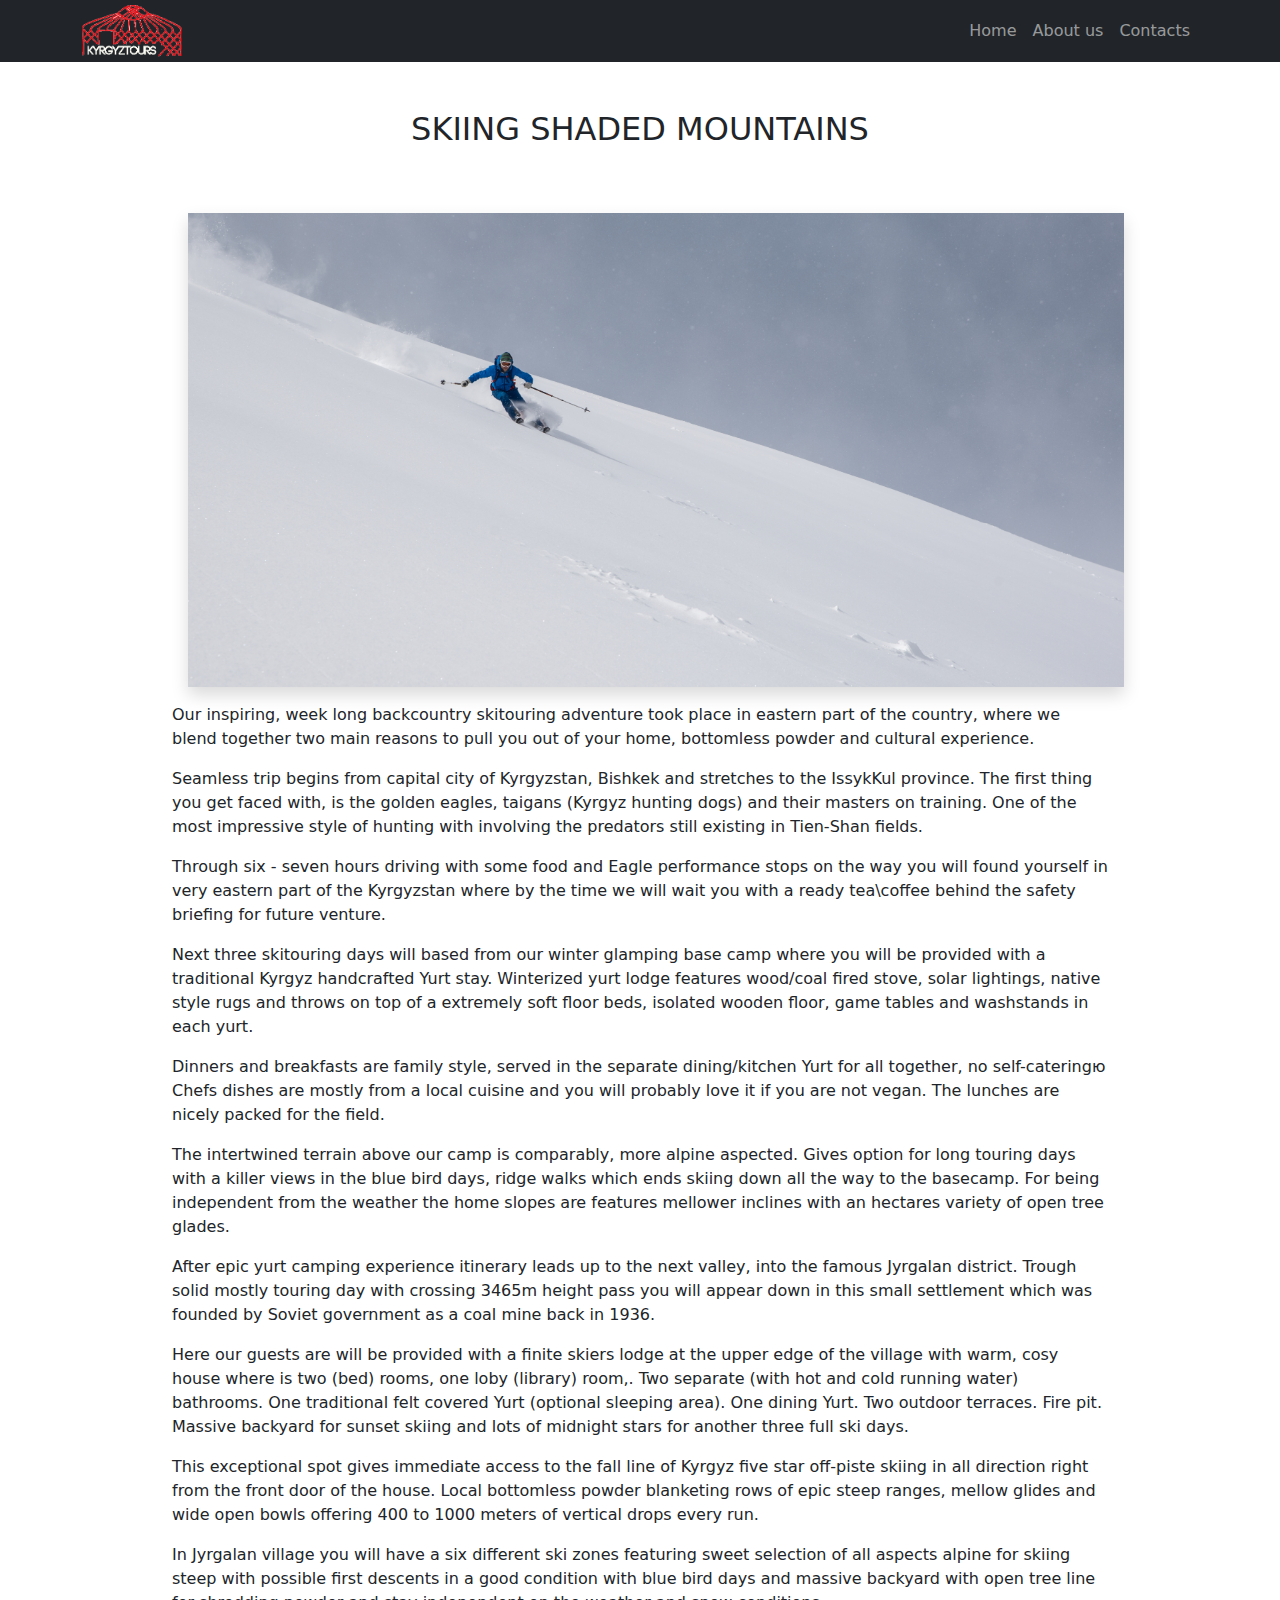
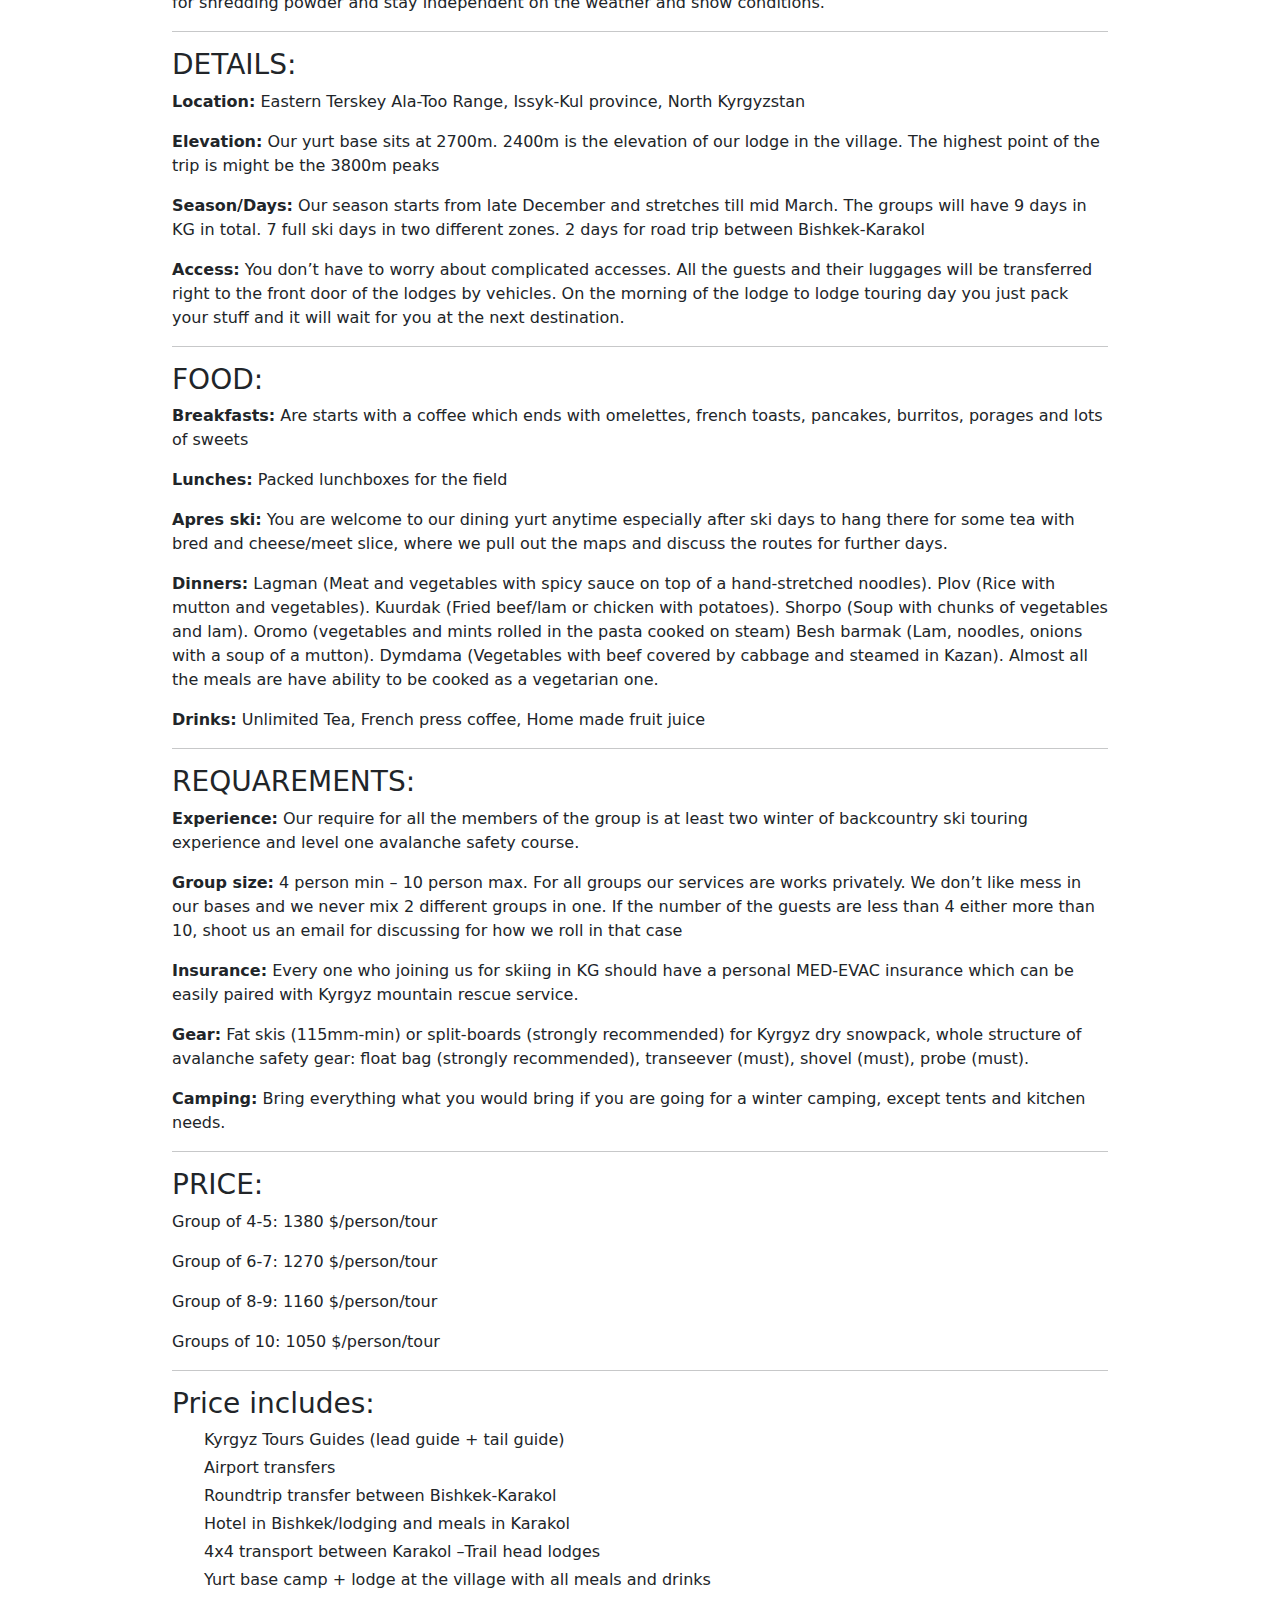
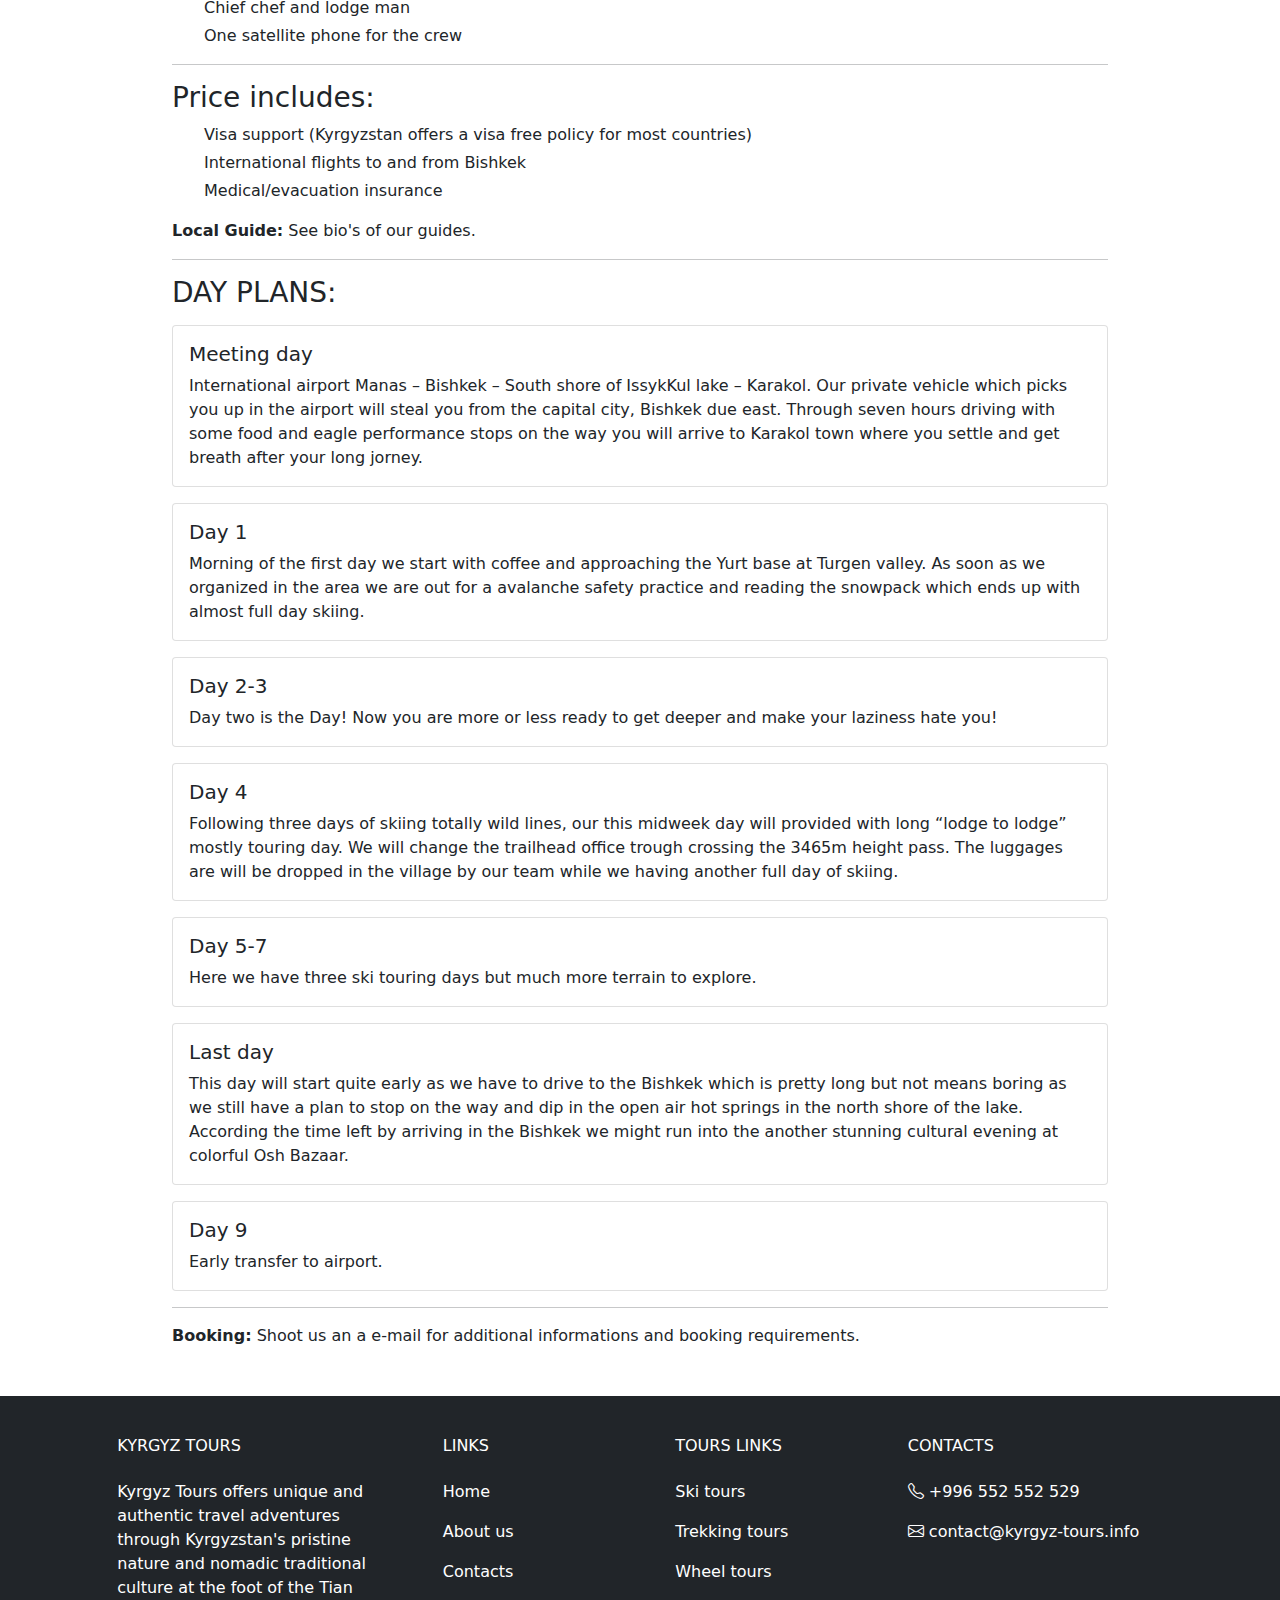
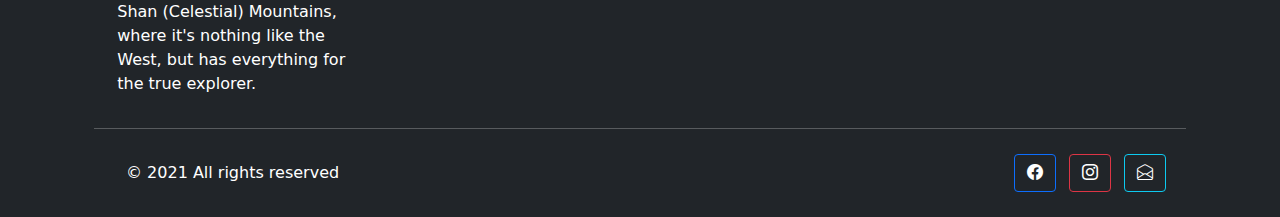
<file: wheel_pages/wheel_page_1.html>
<!DOCTYPE html>
<html lang="en">
<head>
  <meta charset="UTF-8">
  <meta http-equiv="X-UA-Compatible" content="IE=edge">
  <meta name="viewport" content="width=device-width, initial-scale=1.0">
  <title>KyrgyzTours</title>

  <link rel="stylesheet" href="../styles.css">
  <link rel="stylesheet" href="./wheel_pages.css">
  <link rel="stylesheet" href="../bootstrap-5.1.0/css/bootstrap.min.css">
  <link rel="stylesheet" href="https://cdn.jsdelivr.net/npm/bootstrap-icons@1.5.0/font/bootstrap-icons.css">

</head>
<body>

  <nav class="navbar navbar-dark sticky-top navbar-expand-md bg-dark justify-content-center">
    <div class="container">
      <a href="../index.html" class="navbar-brand d-flex w-50 me-auto"><img src="../images/logo.svg" alt="logo" style="width: 100px;"></a>
      <button class="navbar-toggler" type="button" data-bs-toggle="collapse" data-bs-target="#collapsingNavbar3">
          <span class="navbar-toggler-icon"></span>
      </button>
      <div class="navbar-collapse collapse w-100" id="collapsingNavbar3">
        <ul class="nav navbar-nav ms-auto w-100 justify-content-end">
          <li class="nav-item">
            <a class="nav-link" href="../index.html">Home</a>
          </li>
          <li class="nav-item">
            <a class="nav-link" href="../about_us/about_us.html">About us</a>
          </li>
          <li class="nav-item">
            <a class="nav-link" href="#">Contacts</a>
          </li>
        </ul>
      </div>
    </div>
  </nav>

  <div class="container w-75 mb-5">

    <h2 class="text-center my-5">SKIING SHADED MOUNTAINS</h2>

    <section>

      <article>

        <img src="../images/ski-page-1.jpeg" alt="" class="w-100 m-3 shadow">

        <p>Our inspiring, week long backcountry skitouring adventure took place in eastern part of the country, where we blend  together two main reasons to pull you out of your home, bottomless powder and cultural experience.</p>

        <p>Seamless trip begins from capital city of Kyrgyzstan, Bishkek and stretches to the IssykKul province. The first thing you get faced with, is the golden eagles, taigans (Kyrgyz hunting dogs) and their masters on training. One of the most impressive style of hunting with involving the predators still existing in Tien-Shan fields.</p>

        <p>Through six - seven hours driving with some food and Eagle performance stops on the way you will found yourself in very eastern part of the Kyrgyzstan where by the time we will wait you with a ready tea\coffee behind the safety briefing for future venture.</p>

        <p>Next three  skitouring days will based from our winter glamping base camp where you will be provided with a traditional Kyrgyz handcrafted Yurt stay. Winterized yurt lodge features wood/coal fired stove, solar lightings, native style rugs and throws on top of a extremely soft floor beds,  isolated wooden floor, game tables and washstands in each yurt.</p>

        <p>Dinners and breakfasts are family style, served in the separate dining/kitchen Yurt for all together, no self-cateringю Сhefs dishes are mostly from a local cuisine and you will probably love it if you are not vegan. The lunches are nicely packed for the field.</p>

        <p>The intertwined terrain above our camp is comparably, more alpine aspected. Gives option for long touring days with a killer views in the blue bird days, ridge walks which ends skiing down all the way to the basecamp. For being independent from the weather the home slopes are features mellower inclines with an hectares variety of open tree glades.</p>

        <p>After epic yurt camping experience itinerary leads up to the next valley, into the famous Jyrgalan district. Trough solid mostly touring day with crossing 3465m height pass you will appear down in this small settlement which  was founded by Soviet government as a coal mine back in 1936.</p>

        <p>Here our guests are will be provided with a finite skiers lodge at the upper edge of the village with warm, cosy house where is two (bed) rooms, one loby (library) room,. Two separate (with hot and cold running water) bathrooms. One  traditional felt covered Yurt (optional sleeping area). One dining Yurt. Two outdoor terraces. Fire pit. Massive backyard for sunset skiing and lots of midnight stars for another three full ski days.</p>

        <p>This exceptional spot gives immediate access to the fall line of Kyrgyz five star off-piste skiing in all direction right from the front door of the house. Local bottomless powder blanketing rows of epic steep ranges, mellow glides and wide open bowls offering 400 to 1000 meters of vertical drops every run.</p>

        <p>In Jyrgalan village you will have a six different ski zones featuring sweet selection of all aspects alpine for skiing steep with possible first descents in a good condition with blue bird days and massive backyard with open tree line for shredding powder and stay independent on the weather and snow conditions.</p>

      </article>

      <hr>

      <article>

        <h3>DETAILS:</h3>

        <p><strong>Location:</strong> Eastern Terskey Ala-Too Range, Issyk-Kul province, North Kyrgyzstan</p>

        <p><strong>Elevation:</strong> Our yurt base sits at 2700m. 2400m is the elevation of our lodge in the village. The highest point of the trip is might be the 3800m peaks</p>

        <p><strong>Season/Days:</strong> Our season starts from late December and stretches till mid March. The groups will have 9 days in KG in total. 7 full ski days in two different zones. 2 days for road trip between Bishkek-Karakol</p>

        <p><strong>Access:</strong> You don’t have to worry about complicated accesses. All the guests and their luggages will be transferred right to the front door of the lodges by vehicles. On the morning of the lodge to lodge touring day you just pack your stuff and it will wait for you at the next destination.</p>

      </article>

      <hr>

      <article>

        <h3>FOOD:</h3>

        <p><strong>Breakfasts:</strong> Are starts with a coffee which ends with omelettes, french toasts, pancakes, burritos, porages and lots of sweets</p>

        <p><strong>Lunches:</strong> Packed lunchboxes for the field</p>

        <p><strong>Apres ski:</strong> You are welcome to our dining yurt anytime especially after ski days to hang there for some tea with bred and cheese/meet slice, where we pull out the maps and discuss the routes for further days.</p>

        <p><strong>Dinners:</strong> Lagman (Meat and vegetables with spicy sauce on top of a hand-stretched noodles). Plov (Rice with mutton and vegetables). Kuurdak (Fried beef/lam or chicken with potatoes). Shorpo (Soup with chunks of vegetables and lam). Oromo (vegetables and mints rolled in the pasta cooked on steam) Besh barmak (Lam, noodles, onions with a soup of a mutton). Dymdama (Vegetables with beef covered by cabbage and steamed in Kazan). Almost all the meals are have ability to be cooked as a vegetarian one.</p>

        <p><strong>Drinks:</strong> Unlimited Tea, French press coffee, Home made fruit juice</p>

      </article>

      <hr>

      <article>

        <h3>REQUAREMENTS:</h3>

        <p><strong>Experience:</strong> Our require for all the members of the group is at least two winter of backcountry ski touring experience and level one avalanche safety course.</p>

        <p><strong>Group size:</strong> 4 person min – 10 person max. For all groups our services are works privately. We don’t like mess in our bases and we never mix 2 different groups in one. If the number of the guests are less than 4 either more than 10, shoot us an email for discussing for how we roll in that case</p>

        <p><strong>Insurance:</strong> Every one who joining us for skiing in KG should have a personal MED-EVAC insurance which can be easily paired with Kyrgyz mountain rescue service.</p>

        <p><strong>Gear:</strong> Fat skis (115mm-min) or split-boards (strongly recommended) for Kyrgyz dry snowpack, whole structure of  avalanche safety gear: float bag (strongly recommended), transeever (must), shovel (must), probe (must).</p>

        <p><strong>Camping:</strong> Bring everything what you would bring if you are going for a winter camping, except tents and kitchen needs.</p>

      </article>

      <hr>

      <article>

        <h3>PRICE:</h3>

        <p>Group of 4-5: 1380 $/person/tour</p>
        <p>Group of 6-7: 1270 $/person/tour</p>
        <p>Group of 8-9: 1160 $/person/tour</p>
        <p>Groups of 10: 1050 $/person/tour</p>

      </article>

      <hr>

      <article>

        <h3>Price includes:</h3>

        <ul>
          <li class="my-1">Kyrgyz Tours Guides (lead guide + tail guide)</li>
          <li class="my-1">Airport transfers</li>
          <li class="my-1">Roundtrip transfer between Bishkek-Karakol</li>
          <li class="my-1">Hotel in Bishkek/lodging and meals in Karakol</li>
          <li class="my-1">4x4 transport between Karakol –Trail head lodges</li>
          <li class="my-1">Yurt base camp + lodge at the village with all meals and drinks</li>
          <li class="my-1">Chief chef and lodge man</li>
          <li class="my-1">One satellite phone for the crew</li>
        </ul>

      </article>

      <hr>

      <article>

        <h3>Price includes:</h3>

        <ul>
          <li class="my-1">Visa support (Kyrgyzstan offers a visa free policy for most countries)</li>
          <li class="my-1">International flights to and from Bishkek</li>
          <li class="my-1">Medical/evacuation insurance</li>
        </ul>

        <p><strong>Local Guide:</strong> See bio's of our guides.</p>

      </article>

      <hr>

      <article>

        <h3>DAY PLANS:</h3>

        <div class="card my-3">
          <div class="card-body">
            <h5 class="card-title">Meeting day</h5>
            <p class="card-text">
              International airport Manas – Bishkek – South shore of IssykKul lake – Karakol. Our private vehicle which picks you up in the airport will steal you from the capital city, Bishkek due east. Through seven hours driving with some food and eagle performance stops on the way you will arrive to Karakol town where you settle and get breath after your long jorney.
            </p>
          </div>
        </div>

        <div class="card my-3">
          <div class="card-body">
            <h5 class="card-title">Day 1</h5>
            <p class="card-text">
              Morning of the first day we start with coffee and approaching the Yurt base at Turgen valley. As soon as we organized in the area we are out for a avalanche safety practice and reading the snowpack which ends up with almost full day skiing.
            </p>
          </div>
        </div>

        <div class="card my-3">
          <div class="card-body">
            <h5 class="card-title">Day 2-3</h5>
            <p class="card-text">
              Day two is the Day! Now you are more or less ready to get deeper and make your laziness hate you!
            </p>
          </div>
        </div>

        <div class="card my-3">
          <div class="card-body">
            <h5 class="card-title">Day 4</h5>
            <p class="card-text">
              Following three days of skiing totally wild lines, our this midweek day will provided with long “lodge to lodge” mostly touring day. We will change the trailhead office trough crossing the 3465m height pass. The luggages are will be dropped in the village by our team while we having another full day of skiing.
            </p>
          </div>
        </div>

        <div class="card my-3">
          <div class="card-body">
            <h5 class="card-title">Day 5-7 </h5>
            <p class="card-text">
              Here we have three ski touring days but much more terrain to explore.
            </p>
          </div>
        </div>

        <div class="card my-3">
          <div class="card-body">
            <h5 class="card-title">Last day</h5>
            <p class="card-text">
              This day will start quite early as we have to drive to the Bishkek which is pretty long but not means boring as we still have a plan to stop on the way  and dip in the open air hot springs in the north shore of the lake. According the time left by arriving in the Bishkek we might run into the another stunning cultural evening at colorful Osh Bazaar.
            </p>
          </div>
        </div>

        <div class="card my-3">
          <div class="card-body">
            <h5 class="card-title">Day 9</h5>
            <p class="card-text">
              Early transfer to airport.
            </p>
          </div>
        </div>

      </article>

      <hr>

      <article>

        <p><strong>Booking:</strong> Shoot us an a e-mail for additional informations and booking requirements.</p>

      </article>

    </section>

  </div>

  <footer class="text-center bg-dark text-lg-start text-white mt-5">

    <div class="container p-4 pb-0">

      <section class="">
        <div class="row">
          <div class="col-md-3 col-lg-3 col-xl-3 mx-auto mt-3">
            <h6 class="text-uppercase mb-4 font-weight-bold">
              KYRGYZ TOURS
            </h6>
            <p>
              Kyrgyz Tours offers unique and authentic travel adventures through Kyrgyzstan's pristine nature and nomadic traditional culture at the foot of the Tian Shan (Celestial) Mountains, where it's nothing like the West, but has everything for the true explorer.
            </p>
          </div>

          <hr class="w-100 clearfix d-md-none" />

          <div class="col-md-2 col-lg-2 col-xl-2 mx-auto mt-3">
            <h6 class="text-uppercase mb-4 font-weight-bold">Links</h6>
            <p>
              <a href="../index.html" class="text-white">Home</a>
            </p>
            <p>
              <a href="../about_us/about_us.html" class="text-white">About us</a>
            </p>
            <p>
              <a class="text-white">Contacts</a>
            </p>
          </div>

          <hr class="w-100 clearfix d-md-none" />

          <div class="col-md-3 col-lg-2 col-xl-2 mx-auto mt-3">
            <h6 class="text-uppercase mb-4 font-weight-bold">
              Tours links
            </h6>
            <p>
              <a href="../ski_tours/ski_tours.html" class="text-white">Ski tours</a>
            </p>
            <p>
              <a href="../trekking_tours/trekking_tours.html" class="text-white">Trekking tours</a>
            </p>
            <p>
              <a href="../wheel_tours/wheel_tours.html" class="text-white">Wheel tours</a>
            </p>
          </div>

          <hr class="w-100 clearfix d-md-none" />

          <div class="col-md-4 col-lg-3 col-xl-3 mx-auto mt-3">
            <h6 class="text-uppercase mb-4 font-weight-bold">Contacts</h6>
            <p><i class="bi bi-telephone"></i> +996 552 552 529</p>
            <p><i class="bi bi-envelope"></i> <a href="mailto:contact@kyrgyz-tours.info" class="text-white">contact@kyrgyz-tours.info</a></p>
          </div>
          
        </div>
      </section>

      <hr class="my-3">

      <section class="p-3 pt-0">
        <div class="row d-flex align-items-center">

          <div class="col-md-7 col-lg-8 text-center text-md-start">
            <div class="p-3">
              © 2021 All rights reserved
            </div>
          </div>

          <div class="col-md-5 col-lg-4 ml-lg-0 text-center text-md-end">
            <a href="https://www.facebook.com/kyrgyz.tours/" class="btn btn-outline-primary btn-floating m-1 text-white" role="button">
              <i class="bi bi-facebook"></i>
            </a>
            
            <a href="https://www.instagram.com/kyrgyztours/" class="btn btn-outline-danger btn-floating m-1 text-white" role="button">
              <i class="bi bi-instagram"></i>
            </a>

            <a href="mailto:contact@kyrgyz-tours.info" class="btn btn-outline-info btn-floating m-1 text-white" role="button">
              <i class="bi bi-envelope-open"></i>
            </a>
          </div>
          
        </div>
      </section>
      
    </div>
    
  </footer>
    
  
  
</body>

  <script src="https://ajax.googleapis.com/ajax/libs/jquery/3.4.1/jquery.min.js"></script>
  <script src="../bootstrap-5.1.0/js/bootstrap.min.js"></script>
  <script src="https://cdn.jsdelivr.net/npm/@popperjs/core@2.9.3/dist/umd/popper.min.js" integrity="sha384-eMNCOe7tC1doHpGoWe/6oMVemdAVTMs2xqW4mwXrXsW0L84Iytr2wi5v2QjrP/xp" crossorigin="anonymous"></script>

</html>
</file>
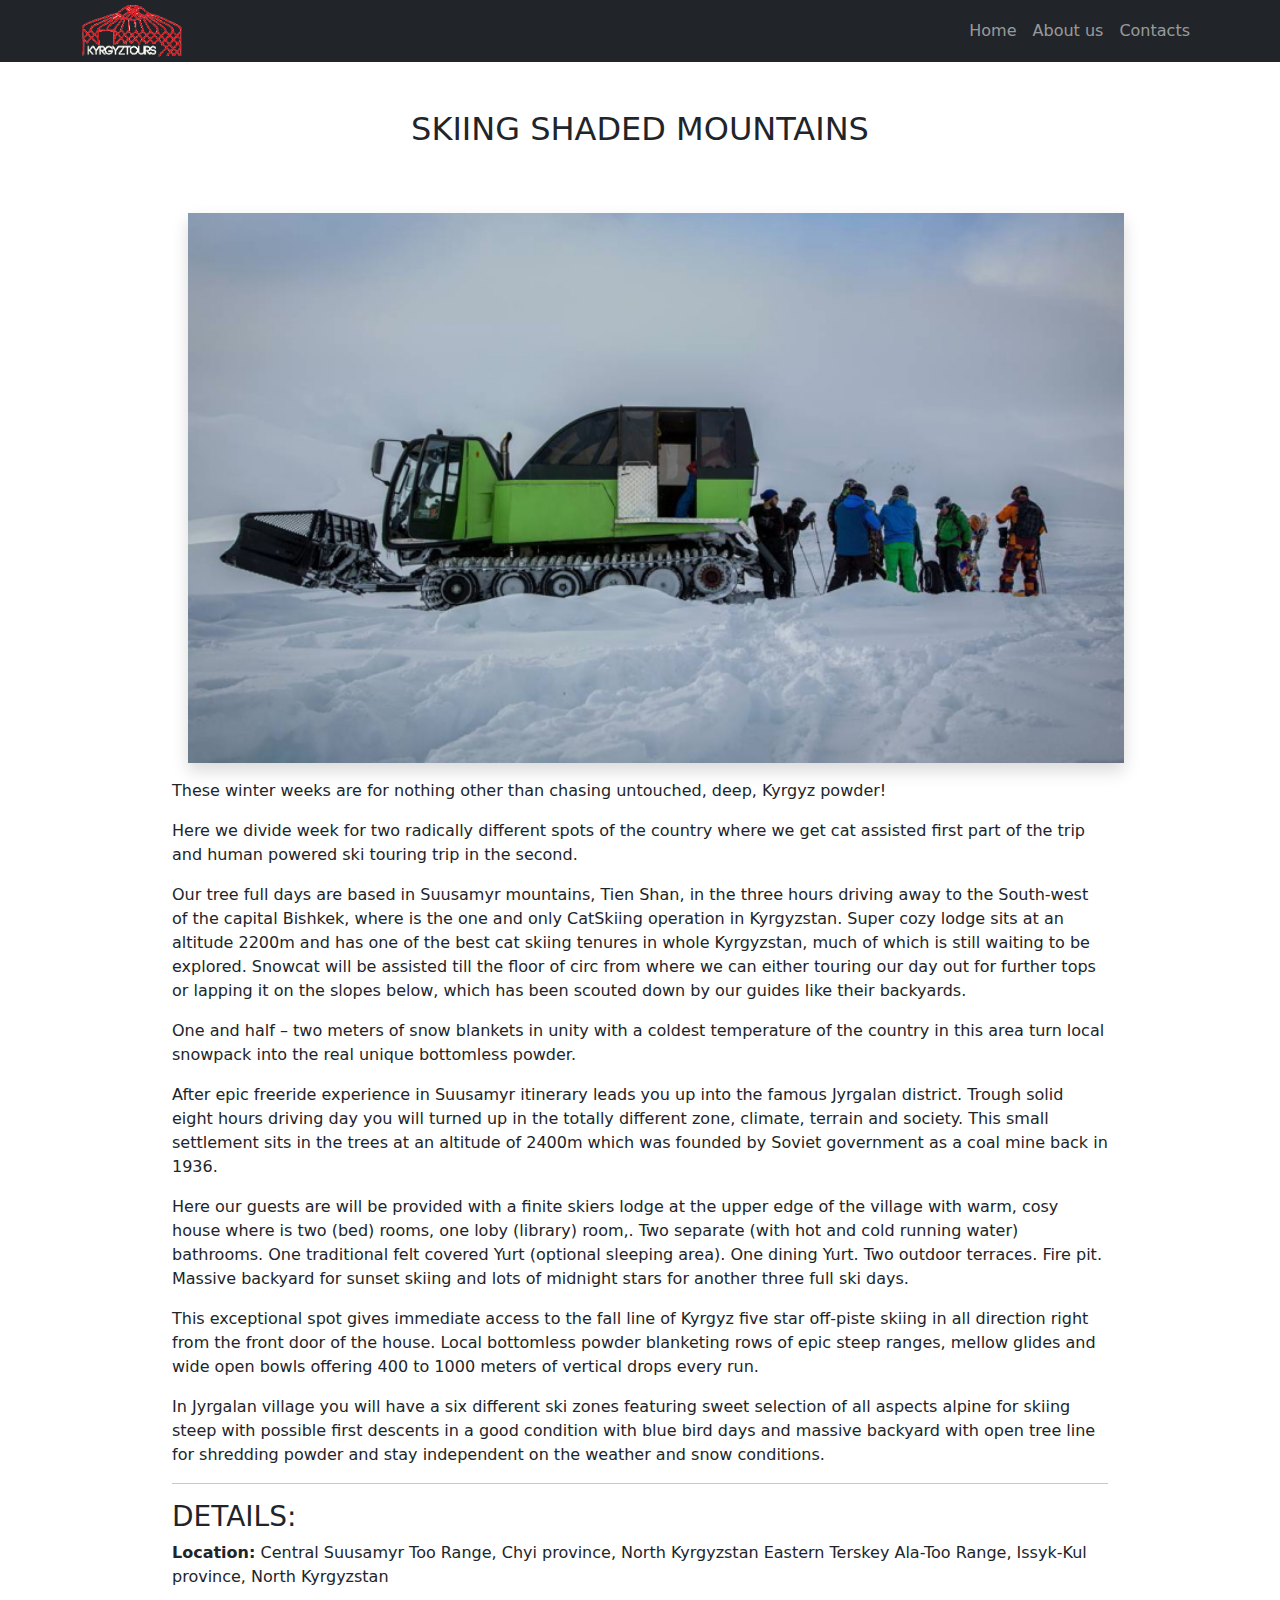
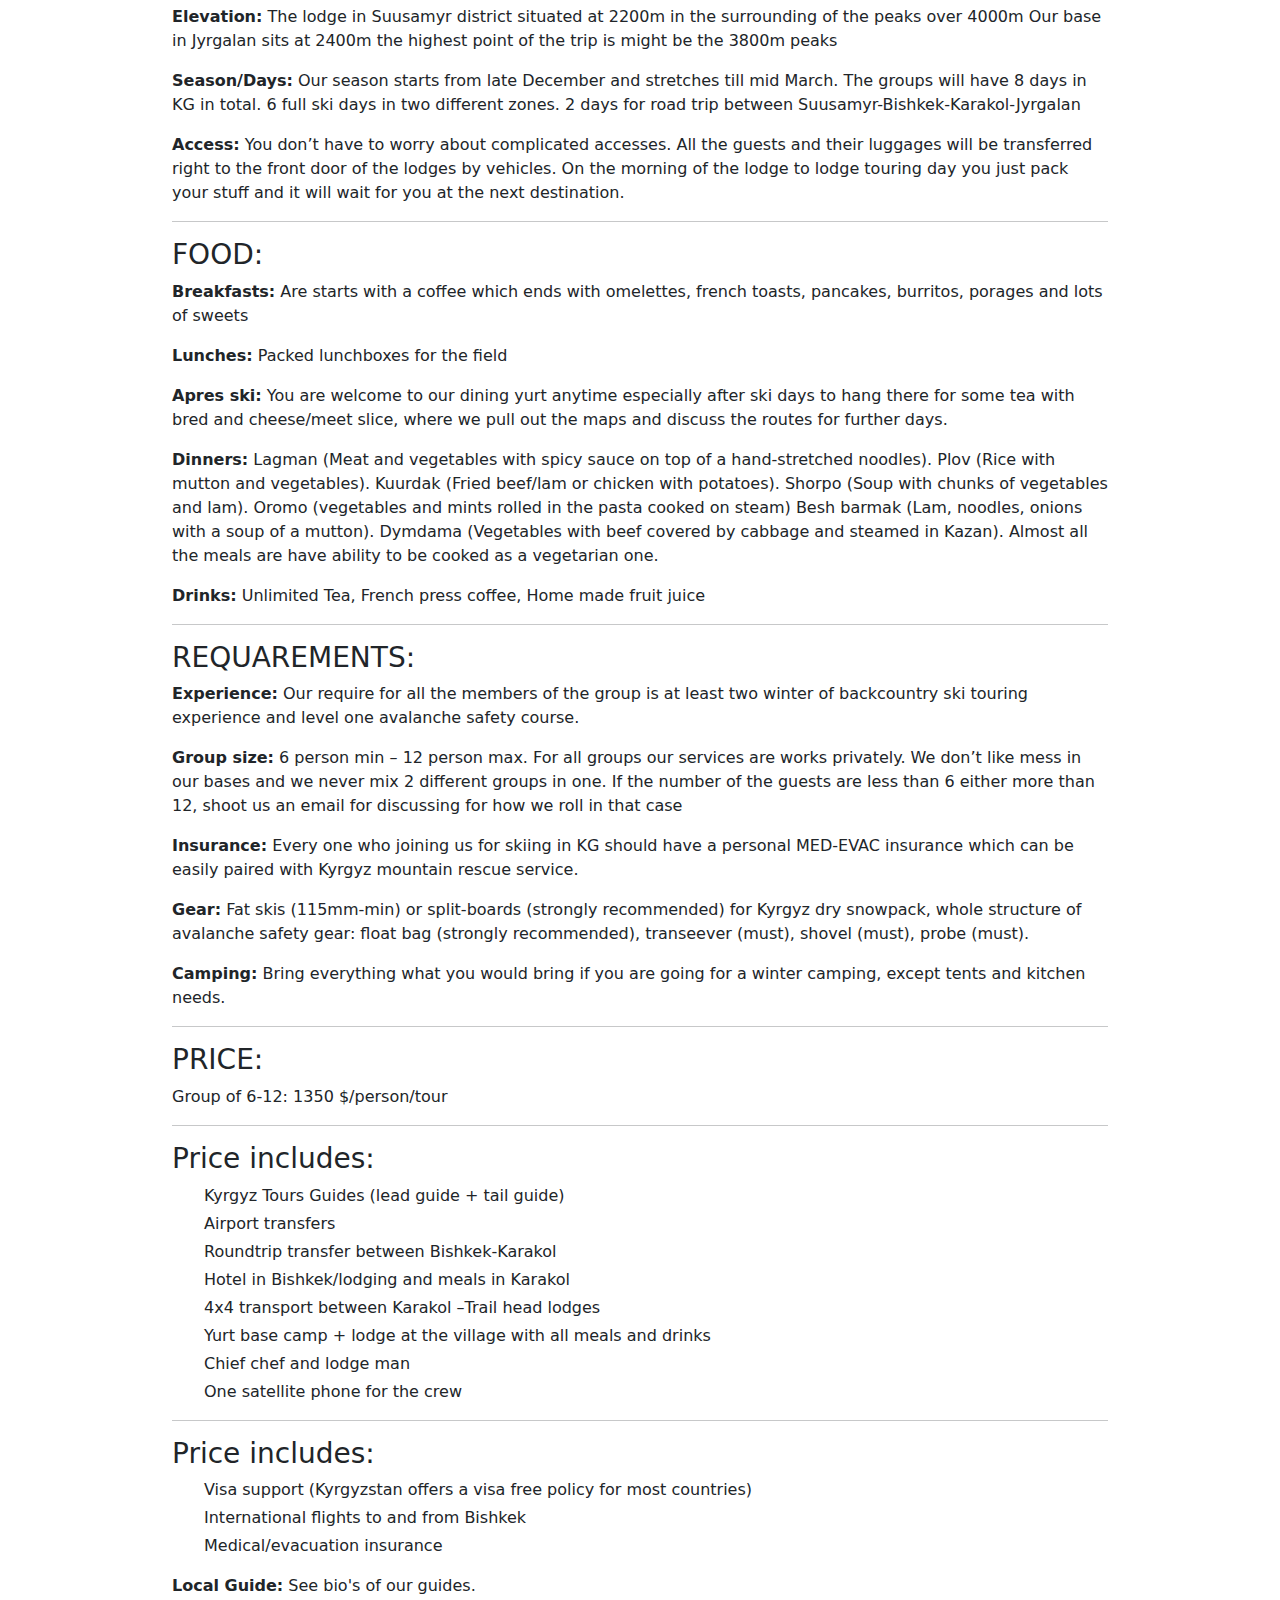
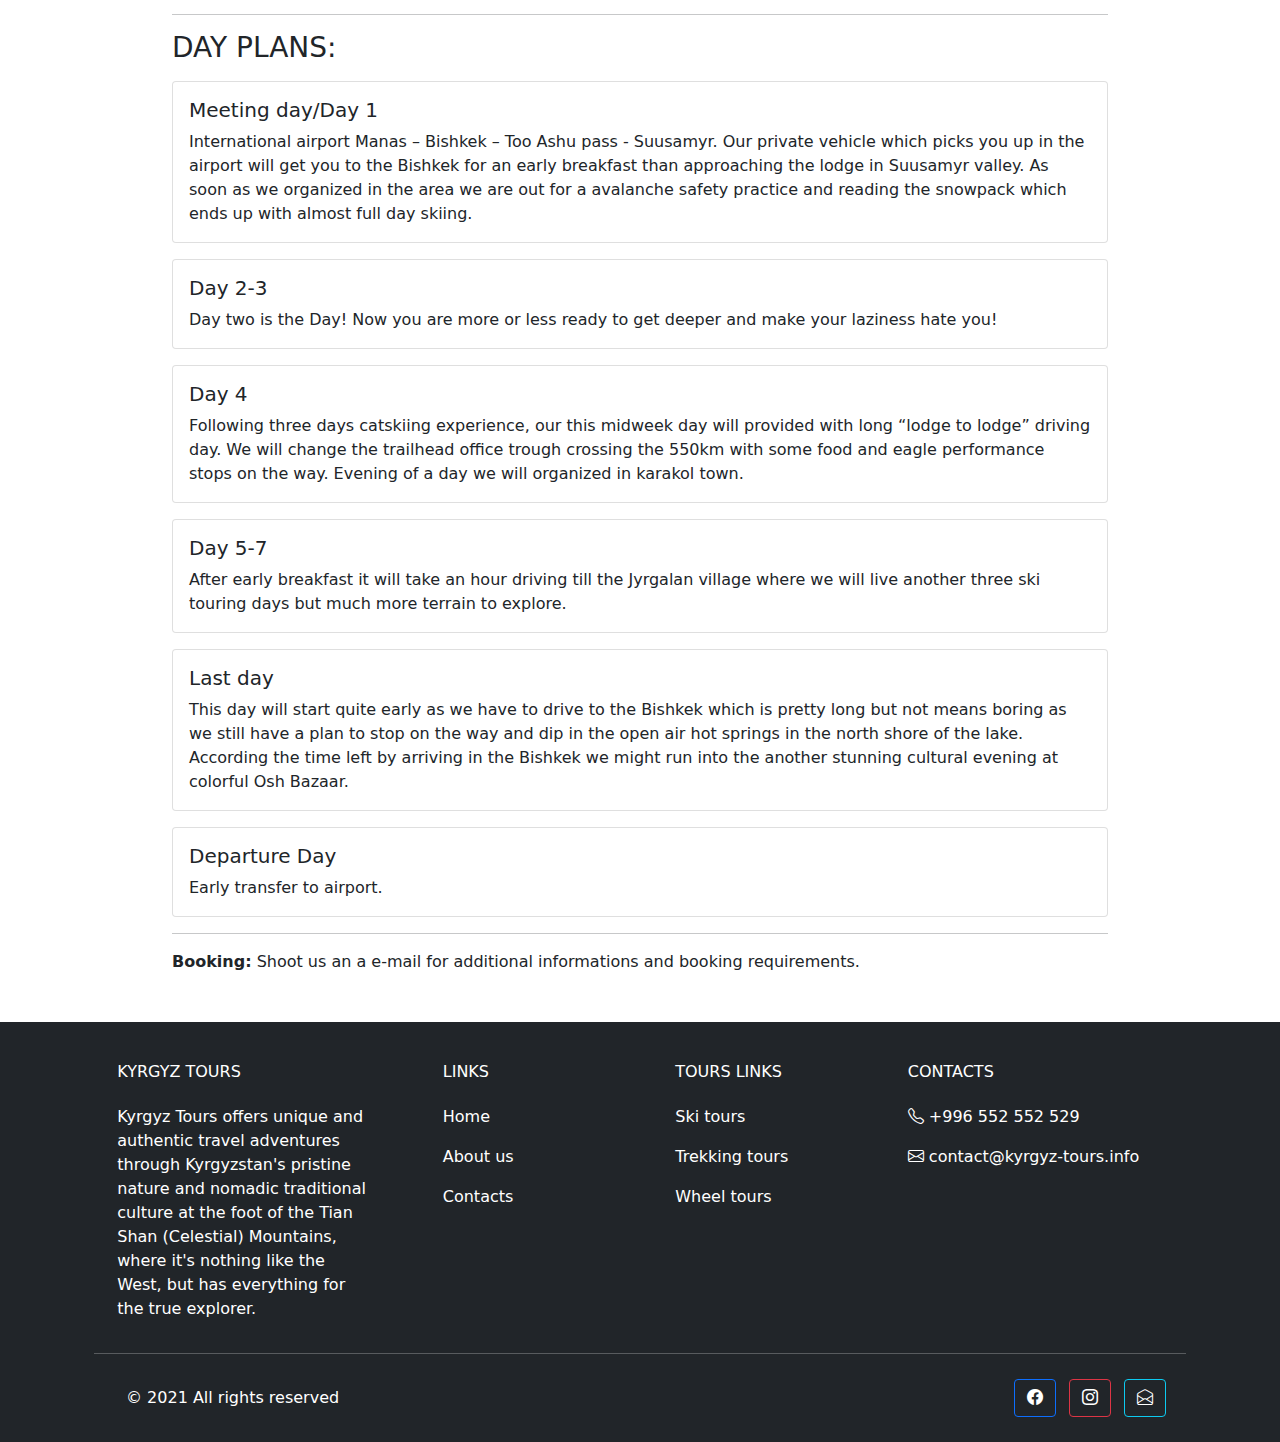
<file: wheel_pages/wheel_page_2.html>
<!DOCTYPE html>
<html lang="en">
<head>
  <meta charset="UTF-8">
  <meta http-equiv="X-UA-Compatible" content="IE=edge">
  <meta name="viewport" content="width=device-width, initial-scale=1.0">
  <title>KyrgyzTours</title>

  <link rel="stylesheet" href="../styles.css">
  <link rel="stylesheet" href="./wheel_pages.css">
  <link rel="stylesheet" href="../bootstrap-5.1.0/css/bootstrap.min.css">
  <link rel="stylesheet" href="https://cdn.jsdelivr.net/npm/bootstrap-icons@1.5.0/font/bootstrap-icons.css">

</head>
<body>

  <nav class="navbar navbar-dark sticky-top navbar-expand-md bg-dark justify-content-center">
    <div class="container">
      <a href="../index.html" class="navbar-brand d-flex w-50 me-auto"><img src="../images/logo.svg" alt="logo" style="width: 100px;"></a>
      <button class="navbar-toggler" type="button" data-bs-toggle="collapse" data-bs-target="#collapsingNavbar3">
          <span class="navbar-toggler-icon"></span>
      </button>
      <div class="navbar-collapse collapse w-100" id="collapsingNavbar3">
        <ul class="nav navbar-nav ms-auto w-100 justify-content-end">
          <li class="nav-item">
            <a class="nav-link" href="../index.html">Home</a>
          </li>
          <li class="nav-item">
            <a class="nav-link" href="../about_us/about_us.html">About us</a>
          </li>
          <li class="nav-item">
            <a class="nav-link" href="#">Contacts</a>
          </li>
        </ul>
      </div>
    </div>
  </nav>

  <div class="container w-75 mb-5">

    <h2 class="text-center my-5">SKIING SHADED MOUNTAINS</h2>

    <section>

      <article>

        <img src="../images/ski-page-2.jpeg" alt="" class="w-100 m-3 shadow">

        <p>These winter weeks are for nothing other than chasing untouched, deep, Kyrgyz powder! </p>

        <p>Here we divide week for two radically different spots of the country where we get cat assisted first part of the trip and human powered ski touring trip in the second.</p>

        <p>Our tree full days are based in Suusamyr mountains, Tien Shan, in the three hours driving away to the South-west of the capital Bishkek, where is the one and only CatSkiing operation in Kyrgyzstan. Super cozy lodge sits at an altitude 2200m and has one of the best cat skiing tenures in whole Kyrgyzstan, much of which is still waiting to be explored. Snowcat will be assisted till the floor of circ from where we can either touring our day out for further tops or lapping it on the slopes below, which has been scouted down by our guides like their backyards.</p>

        <p>One and half – two meters of snow blankets in unity with a coldest temperature of the country in this area turn local snowpack into the real unique bottomless powder.</p>

        <p>After epic freeride experience in Suusamyr itinerary leads you up into the famous Jyrgalan district. Trough solid eight hours driving day you will turned up in the totally different zone, climate, terrain and society. This small settlement sits in the trees at an altitude of 2400m which was founded by Soviet government as a coal mine back in 1936.</p>

        <p>Here our guests are will be provided with a finite skiers lodge at the upper edge of the village with warm, cosy house where is two (bed) rooms, one loby (library) room,. Two separate (with hot and cold running water) bathrooms. One  traditional felt covered Yurt (optional sleeping area). One dining Yurt. Two outdoor terraces. Fire pit. Massive backyard for sunset skiing and lots of midnight stars for another three full ski days.</p>

        <p>This exceptional spot gives immediate access to the fall line of Kyrgyz five star off-piste skiing in all direction right from the front door of the house. Local bottomless powder blanketing rows of epic steep ranges, mellow glides and wide open bowls offering 400 to 1000 meters of vertical drops every run.</p>

        <p>In Jyrgalan village you will have a six different ski zones featuring sweet selection of all aspects alpine for skiing steep with possible first descents in a good condition with blue bird days and massive backyard with open tree line for shredding powder and stay independent on the weather and snow conditions.</p>

      </article>

      <hr>

      <article>

        <h3>DETAILS:</h3>

        <p><strong>Location:</strong> Central Suusamyr Too Range, Chyi province, North Kyrgyzstan Eastern Terskey Ala-Too Range, Issyk-Kul province, North Kyrgyzstan</p>

        <p><strong>Elevation:</strong> The lodge in Suusamyr district situated at 2200m in the surrounding of the peaks over 4000m Our base in Jyrgalan sits at  2400m the highest point of the trip is might be the 3800m peaks</p>

        <p><strong>Season/Days:</strong> Our season starts from late December and stretches till mid March. The groups will have 8 days in KG in total. 6 full ski days in two different zones. 2 days for road trip between Suusamyr-Bishkek-Karakol-Jyrgalan</p>

        <p><strong>Access:</strong> You don’t have to worry about complicated accesses. All the guests and their luggages will be transferred right to the front door of the lodges by vehicles. On the morning of the lodge to lodge touring day you just pack your stuff and it will wait for you at the next destination.</p>

      </article>

      <hr>

      <article>

        <h3>FOOD:</h3>

        <p><strong>Breakfasts:</strong> Are starts with a coffee which ends with omelettes, french toasts, pancakes, burritos, porages and lots of sweets</p>

        <p><strong>Lunches:</strong> Packed lunchboxes for the field</p>

        <p><strong>Apres ski:</strong> You are welcome to our dining yurt anytime especially after ski days to hang there for some tea with bred and cheese/meet slice, where we pull out the maps and discuss the routes for further days.</p>

        <p><strong>Dinners:</strong> Lagman (Meat and vegetables with spicy sauce on top of a hand-stretched noodles). Plov (Rice with mutton and vegetables). Kuurdak (Fried beef/lam or chicken with potatoes). Shorpo (Soup with chunks of vegetables and lam). Oromo (vegetables and mints rolled in the pasta cooked on steam) Besh barmak (Lam, noodles, onions with a soup of a mutton). Dymdama (Vegetables with beef covered by cabbage and steamed in Kazan). Almost all the meals are have ability to be cooked as a vegetarian one.</p>

        <p><strong>Drinks:</strong> Unlimited Tea, French press coffee, Home made fruit juice</p>

      </article>

      <hr>

      <article>

        <h3>REQUAREMENTS:</h3>

        <p><strong>Experience:</strong> Our require for all the members of the group is at least two winter of backcountry ski touring experience and level one avalanche safety course.</p>

        <p><strong>Group size:</strong> 6 person min – 12 person max. For all groups our services are works privately. We don’t like mess in our bases and we never mix 2 different groups in one. If the number of the guests are less than 6 either more than 12, shoot us an email for discussing for how we roll in that case</p>

        <p><strong>Insurance:</strong> Every one who joining us for skiing in KG should have a personal MED-EVAC insurance which can be easily paired with Kyrgyz mountain rescue service.</p>

        <p><strong>Gear:</strong> Fat skis (115mm-min) or split-boards (strongly recommended) for Kyrgyz dry snowpack, whole structure of  avalanche safety gear: float bag (strongly recommended), transeever (must), shovel (must), probe (must).</p>

        <p><strong>Camping:</strong> Bring everything what you would bring if you are going for a winter camping, except tents and kitchen needs.</p>

      </article>

      <hr>

      <article>

        <h3>PRICE:</h3>

        <p>Group of 6-12: 1350 $/person/tour</p>

      </article>

      <hr>

      <article>

        <h3>Price includes:</h3>

        <ul>
          <li class="my-1">Kyrgyz Tours Guides (lead guide + tail guide)</li>
          <li class="my-1">Airport transfers</li>
          <li class="my-1">Roundtrip transfer between Bishkek-Karakol</li>
          <li class="my-1">Hotel in Bishkek/lodging and meals in Karakol</li>
          <li class="my-1">4x4 transport between Karakol –Trail head lodges</li>
          <li class="my-1">Yurt base camp + lodge at the village with all meals and drinks</li>
          <li class="my-1">Chief chef and lodge man</li>
          <li class="my-1">One satellite phone for the crew</li>
        </ul>

      </article>

      <hr>

      <article>

        <h3>Price includes:</h3>

        <ul>
          <li class="my-1">Visa support (Kyrgyzstan offers a visa free policy for most countries)</li>
          <li class="my-1">International flights to and from Bishkek</li>
          <li class="my-1">Medical/evacuation insurance</li>
        </ul>

        <p><strong>Local Guide:</strong> See bio's of our guides.</p>

      </article>

      <hr>

      <article>

        <h3>DAY PLANS:</h3>

        <div class="card my-3">
          <div class="card-body">
            <h5 class="card-title">Meeting day/Day 1</h5>
            <p class="card-text">
              International airport Manas – Bishkek – Too Ashu pass - Suusamyr. Our private vehicle which picks you up in the airport will get you to the Bishkek for an early breakfast than approaching the lodge in Suusamyr valley. As soon as we organized in the area we are out for a avalanche safety practice and reading the snowpack which ends up with almost full day skiing.
            </p>
          </div>
        </div>

        <div class="card my-3">
          <div class="card-body">
            <h5 class="card-title">Day 2-3</h5>
            <p class="card-text">
              Day two is the Day! Now you are more or less ready to get deeper and make your laziness hate you!
            </p>
          </div>
        </div>

        <div class="card my-3">
          <div class="card-body">
            <h5 class="card-title">Day 4</h5>
            <p class="card-text">
              Following three days catskiing experience, our this midweek day will provided with long “lodge to lodge” driving day. We will change the trailhead office trough crossing the 550km with some food and eagle performance stops on the way. Evening of a day we will organized in karakol town.
            </p>
          </div>
        </div>

        <div class="card my-3">
          <div class="card-body">
            <h5 class="card-title">Day 5-7 </h5>
            <p class="card-text">
              After early breakfast it will take an hour driving till the Jyrgalan village where we will live another three ski touring days but much more terrain to explore.
            </p>
          </div>
        </div>

        <div class="card my-3">
          <div class="card-body">
            <h5 class="card-title">Last day</h5>
            <p class="card-text">
              This day will start quite early as we have to drive to the Bishkek which is pretty long but not means boring as we still have a plan to stop on the way and dip in the open air hot springs in the north shore of the lake. According the time left by arriving in the Bishkek we might run into the another stunning cultural evening at colorful Osh Bazaar.
            </p>
          </div>
        </div>

        <div class="card my-3">
          <div class="card-body">
            <h5 class="card-title">Departure Day</h5>
            <p class="card-text">
              Early transfer to airport.
            </p>
          </div>
        </div>

      </article>

      <hr>

      <article>

        <p><strong>Booking:</strong> Shoot us an a e-mail for additional informations and booking requirements.</p>

      </article>

    </section>

  </div>

  <footer class="text-center bg-dark text-lg-start text-white mt-5">

    <div class="container p-4 pb-0">

      <section class="">
        <div class="row">
          <div class="col-md-3 col-lg-3 col-xl-3 mx-auto mt-3">
            <h6 class="text-uppercase mb-4 font-weight-bold">
              KYRGYZ TOURS
            </h6>
            <p>
              Kyrgyz Tours offers unique and authentic travel adventures through Kyrgyzstan's pristine nature and nomadic traditional culture at the foot of the Tian Shan (Celestial) Mountains, where it's nothing like the West, but has everything for the true explorer.
            </p>
          </div>

          <hr class="w-100 clearfix d-md-none" />

          <div class="col-md-2 col-lg-2 col-xl-2 mx-auto mt-3">
            <h6 class="text-uppercase mb-4 font-weight-bold">Links</h6>
            <p>
              <a href="../index.html" class="text-white">Home</a>
            </p>
            <p>
              <a href="../about_us/about_us.html" class="text-white">About us</a>
            </p>
            <p>
              <a class="text-white">Contacts</a>
            </p>
          </div>

          <hr class="w-100 clearfix d-md-none" />

          <div class="col-md-3 col-lg-2 col-xl-2 mx-auto mt-3">
            <h6 class="text-uppercase mb-4 font-weight-bold">
              Tours links
            </h6>
            <p>
              <a href="../ski_tours/ski_tours.html" class="text-white">Ski tours</a>
            </p>
            <p>
              <a href="../trekking_tours/trekking_tours.html" class="text-white">Trekking tours</a>
            </p>
            <p>
              <a href="../wheel_tours/wheel_tours.html" class="text-white">Wheel tours</a>
            </p>
          </div>

          <hr class="w-100 clearfix d-md-none" />

          <div class="col-md-4 col-lg-3 col-xl-3 mx-auto mt-3">
            <h6 class="text-uppercase mb-4 font-weight-bold">Contacts</h6>
            <p><i class="bi bi-telephone"></i> +996 552 552 529</p>
            <p><i class="bi bi-envelope"></i> <a href="mailto:contact@kyrgyz-tours.info" class="text-white">contact@kyrgyz-tours.info</a></p>
          </div>
          
        </div>
      </section>

      <hr class="my-3">

      <section class="p-3 pt-0">
        <div class="row d-flex align-items-center">

          <div class="col-md-7 col-lg-8 text-center text-md-start">
            <div class="p-3">
              © 2021 All rights reserved
            </div>
          </div>

          <div class="col-md-5 col-lg-4 ml-lg-0 text-center text-md-end">
            <a href="https://www.facebook.com/kyrgyz.tours/" class="btn btn-outline-primary btn-floating m-1 text-white" role="button">
              <i class="bi bi-facebook"></i>
            </a>
            
            <a href="https://www.instagram.com/kyrgyztours/" class="btn btn-outline-danger btn-floating m-1 text-white" role="button">
              <i class="bi bi-instagram"></i>
            </a>

            <a href="mailto:contact@kyrgyz-tours.info" class="btn btn-outline-info btn-floating m-1 text-white" role="button">
              <i class="bi bi-envelope-open"></i>
            </a>
          </div>
          
        </div>
      </section>
      
    </div>
    
  </footer>
    
  
  
</body>

  <script src="https://ajax.googleapis.com/ajax/libs/jquery/3.4.1/jquery.min.js"></script>
  <script src="../bootstrap-5.1.0/js/bootstrap.min.js"></script>
  <script src="https://cdn.jsdelivr.net/npm/@popperjs/core@2.9.3/dist/umd/popper.min.js" integrity="sha384-eMNCOe7tC1doHpGoWe/6oMVemdAVTMs2xqW4mwXrXsW0L84Iytr2wi5v2QjrP/xp" crossorigin="anonymous"></script>

</html>
</file>
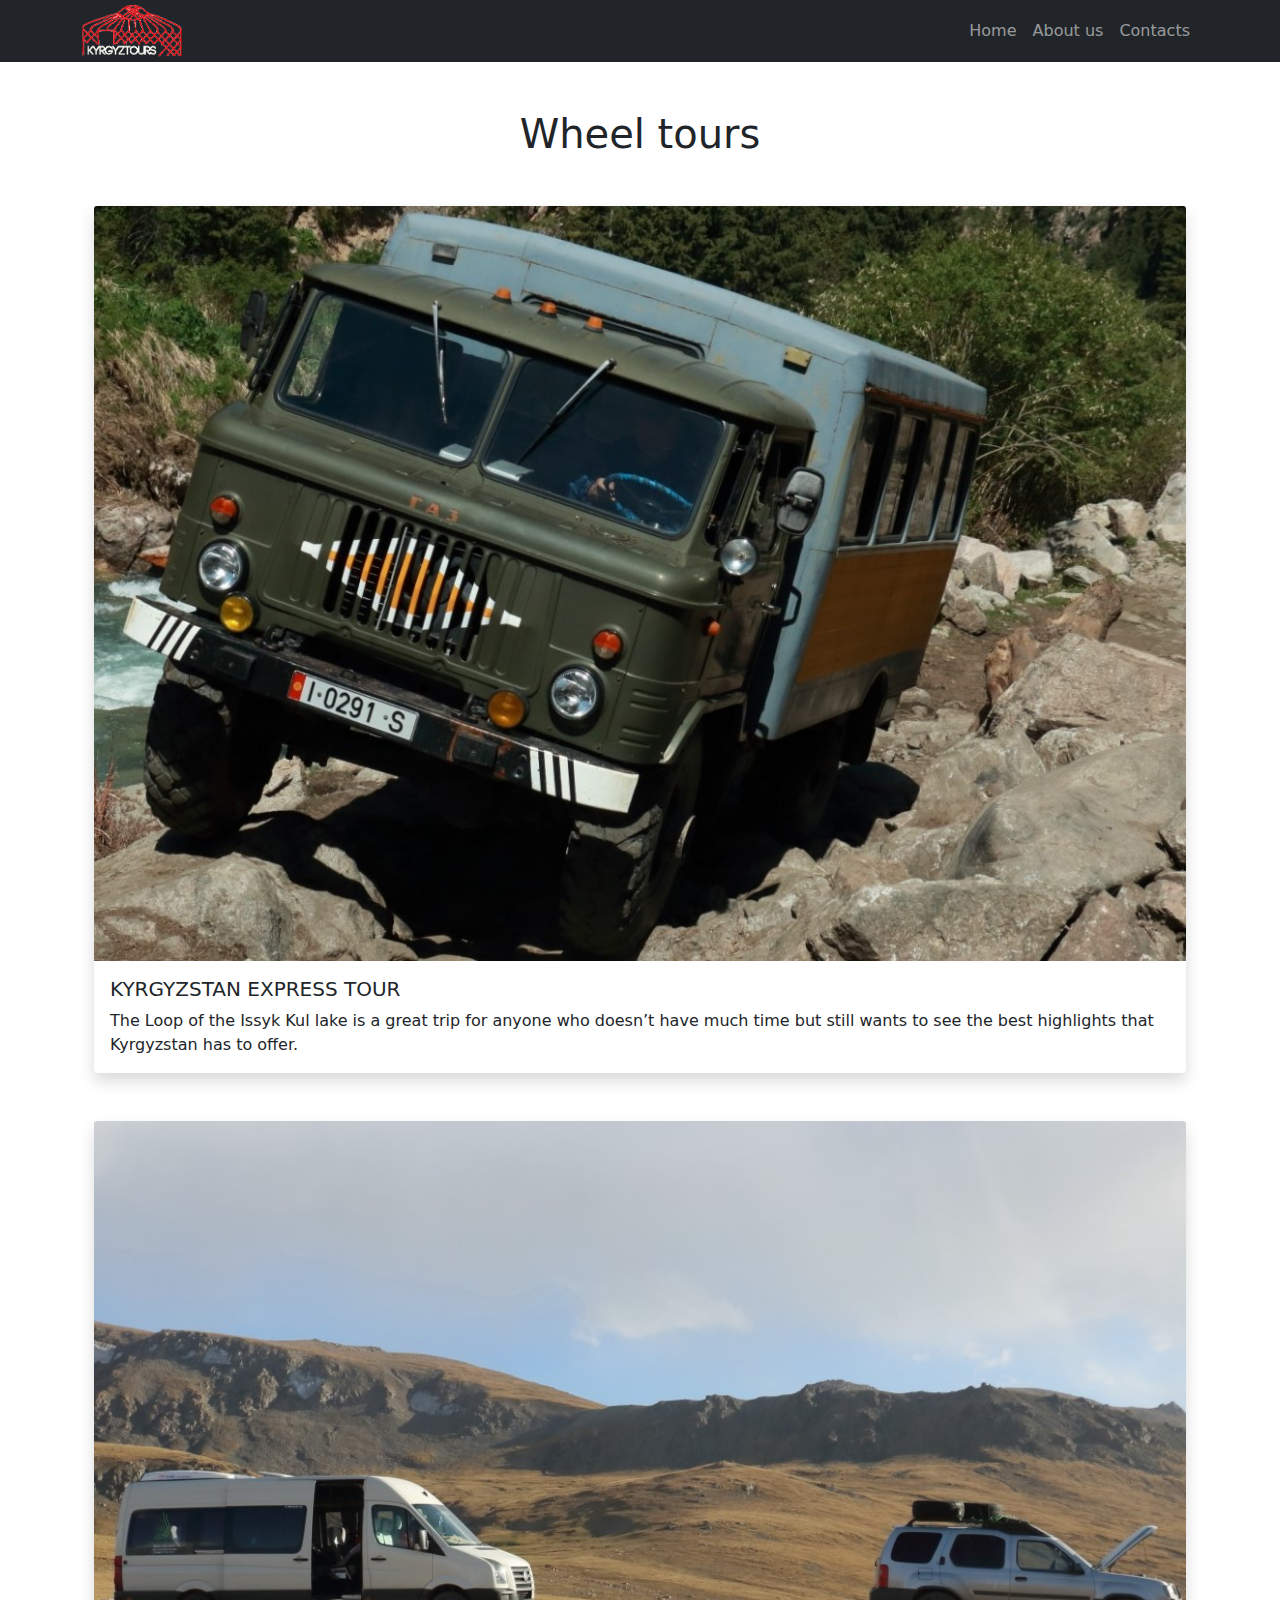
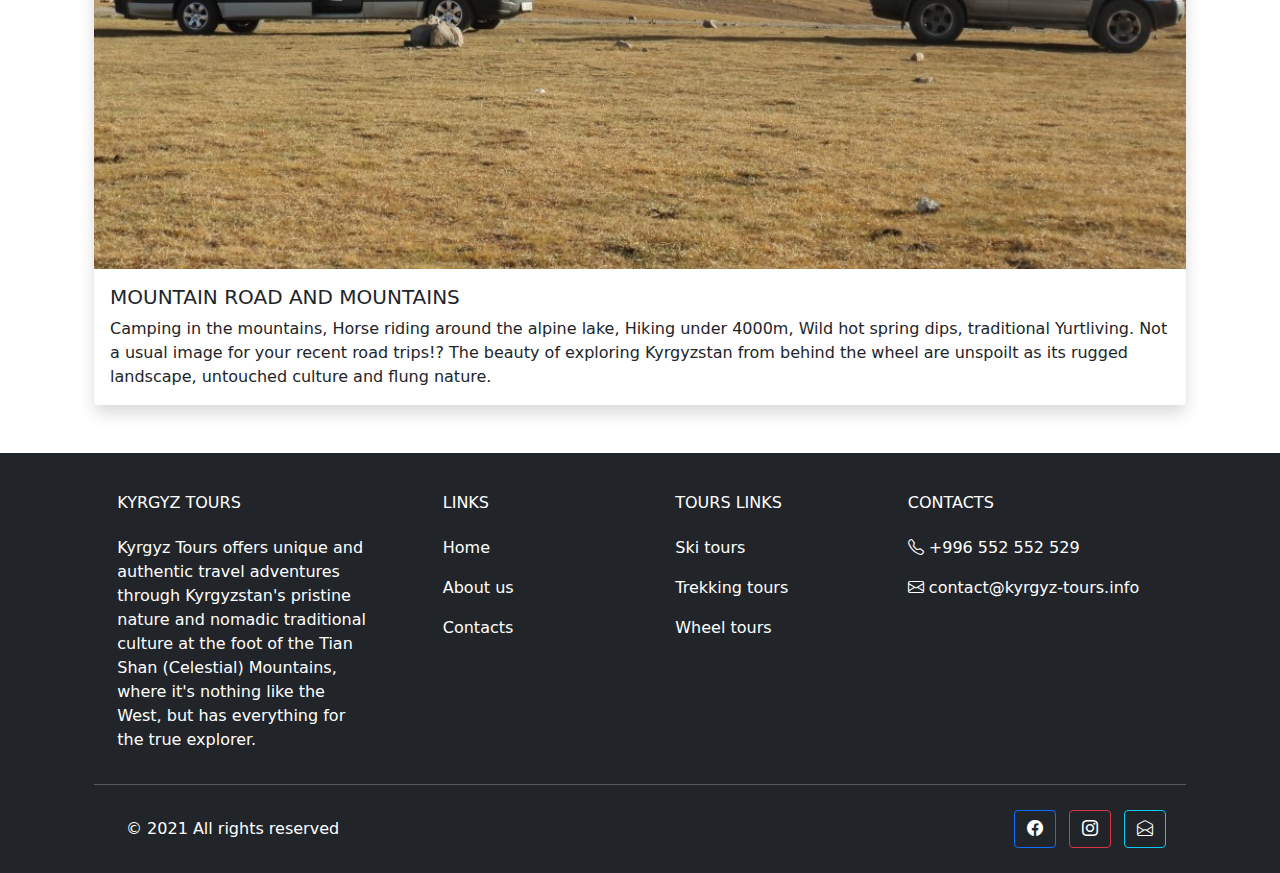
<file: wheel_tours/wheel_tours.html>
<!DOCTYPE html>
<html lang="en">
<head>
  <meta charset="UTF-8">
  <meta http-equiv="X-UA-Compatible" content="IE=edge">
  <meta name="viewport" content="width=device-width, initial-scale=1.0">
  <title>KyrgyzTours</title>

  <link rel="stylesheet" href="../styles.css">
  <link rel="stylesheet" href="./wheel_tours.css">
  <link rel="stylesheet" href="../bootstrap-5.1.0/css/bootstrap.min.css">
  <link rel="stylesheet" href="https://cdn.jsdelivr.net/npm/bootstrap-icons@1.5.0/font/bootstrap-icons.css">

</head>
<body>
  <nav class="navbar navbar-dark sticky-top navbar-expand-md bg-dark justify-content-center">
    <div class="container">
      <a href="/index.html" class="navbar-brand d-flex w-50 me-auto"><img src="../images/logo.svg" alt="logo" style="width: 100px;"></a>
      <button class="navbar-toggler" type="button" data-bs-toggle="collapse" data-bs-target="#collapsingNavbar3">
          <span class="navbar-toggler-icon"></span>
      </button>
      <div class="navbar-collapse collapse w-100" id="collapsingNavbar3">
        <ul class="nav navbar-nav ms-auto w-100 justify-content-end">
          <li class="nav-item">
            <a class="nav-link" href="../index.html">Home</a>
          </li>
          <li class="nav-item">
            <a class="nav-link" href="../about_us/about_us.html">About us</a>
          </li>
          <li class="nav-item">
            <a class="nav-link" href="#">Contacts</a>
          </li>
        </ul>
      </div>
    </div>
  </nav>

  <div class="container">

    <h1 class="text-center my-5">Wheel tours</h1>

    <div class="container ">

      <div class="card mb-5 shadow">
        <a href="../wheel_pages/wheel_page_1.html">
          <img src="../images/wheel-image-1.jpeg" class="card-img-top" alt="...">
        </a>
        <div class="card-body p-3">
          <h5 class="card-title">KYRGYZSTAN EXPRESS TOUR</h5>
          <p class="card-text">The Loop of the Issyk Kul lake is a great trip for anyone who doesn’t have much time but still wants to see the best highlights that Kyrgyzstan has to offer.</p>
        </div>
      </div>

      <div class="card mb-5 shadow">
        <a href="../wheel_pages/wheel_page_2.html">
          <img src="../images/wheel-image-2.jpeg" class="card-img-top" alt="...">
        </a>
        <div class="card-body p-3">
          <h5 class="card-title">MOUNTAIN ROAD AND MOUNTAINS</h5>
          <p class="card-text">Camping in the mountains, Horse riding around the alpine lake, Hiking under 4000m, Wild hot spring dips, traditional Yurtliving. Not a usual image for your recent road trips!? The beauty of exploring Kyrgyzstan from behind the wheel are unspoilt as its rugged landscape, untouched culture and flung nature.</p>
        </div>
      </div>

    </div>

  </div>


  <footer class="text-center bg-dark text-lg-start text-white mt-5">

    <div class="container p-4 pb-0">

      <section class="">
        <div class="row">
          <div class="col-md-3 col-lg-3 col-xl-3 mx-auto mt-3">
            <h6 class="text-uppercase mb-4 font-weight-bold">
              KYRGYZ TOURS
            </h6>
            <p>
              Kyrgyz Tours offers unique and authentic travel adventures through Kyrgyzstan's pristine nature and nomadic traditional culture at the foot of the Tian Shan (Celestial) Mountains, where it's nothing like the West, but has everything for the true explorer.
            </p>
          </div>

          <hr class="w-100 clearfix d-md-none" />

          <div class="col-md-2 col-lg-2 col-xl-2 mx-auto mt-3">
            <h6 class="text-uppercase mb-4 font-weight-bold">Links</h6>
            <p>
              <a href="../index.html" class="text-white">Home</a>
            </p>
            <p>
              <a href="../about_us/about_us.html" class="text-white">About us</a>
            </p>
            <p>
              <a class="text-white">Contacts</a>
            </p>
          </div>

          <hr class="w-100 clearfix d-md-none" />

          <div class="col-md-3 col-lg-2 col-xl-2 mx-auto mt-3">
            <h6 class="text-uppercase mb-4 font-weight-bold">
              Tours links
            </h6>
            <p>
              <a href="../ski_tours/ski_tours.html" class="text-white">Ski tours</a>
            </p>
            <p>
              <a href="../trekking_tours/trekking_tours.html" class="text-white">Trekking tours</a>
            </p>
            <p>
              <a href="./wheel_tours.html" class="text-white">Wheel tours</a>
            </p>
          </div>

          <hr class="w-100 clearfix d-md-none" />

          <div class="col-md-4 col-lg-3 col-xl-3 mx-auto mt-3">
            <h6 class="text-uppercase mb-4 font-weight-bold">Contacts</h6>
            <p><i class="bi bi-telephone"></i> +996 552 552 529</p>
            <p><i class="bi bi-envelope"></i> <a href="mailto:contact@kyrgyz-tours.info" class="text-white">contact@kyrgyz-tours.info</a></p>
          </div>
          
        </div>
      </section>

      <hr class="my-3">

      <section class="p-3 pt-0">
        <div class="row d-flex align-items-center">

          <div class="col-md-7 col-lg-8 text-center text-md-start">
            <div class="p-3">
              © 2021 All rights reserved
            </div>
          </div>

          <div class="col-md-5 col-lg-4 ml-lg-0 text-center text-md-end">
            <a href="https://www.facebook.com/kyrgyz.tours/" class="btn btn-outline-primary btn-floating m-1 text-white" role="button">
              <i class="bi bi-facebook"></i>
            </a>
            
            <a href="https://www.instagram.com/kyrgyztours/" class="btn btn-outline-danger btn-floating m-1 text-white" role="button">
              <i class="bi bi-instagram"></i>
            </a>

            <a href="mailto:contact@kyrgyz-tours.info" class="btn btn-outline-info btn-floating m-1 text-white" role="button">
              <i class="bi bi-envelope-open"></i>
            </a>
          </div>
          
        </div>
      </section>
      
    </div>
    
  </footer>
    
  
  
</body>

  <script src="https://ajax.googleapis.com/ajax/libs/jquery/3.4.1/jquery.min.js"></script>
  <script src="../bootstrap-5.1.0/js/bootstrap.min.js"></script>
  <script src="https://cdn.jsdelivr.net/npm/@popperjs/core@2.9.3/dist/umd/popper.min.js" integrity="sha384-eMNCOe7tC1doHpGoWe/6oMVemdAVTMs2xqW4mwXrXsW0L84Iytr2wi5v2QjrP/xp" crossorigin="anonymous"></script>

</html>
</file>
<file: styles.css>
* {
  box-sizing: border-box;
}
footer a {
  text-decoration: none;
}
footer a:hover {
  text-decoration: underline
}
footer ul li {
  margin-top: 10px;
}

.carousel-item {
  max-height: 695px;
}

body .navbar {
  padding: 0px;
}

.wrapper {
  display: flex;
  width: 100%;
  justify-content: space-around;
  flex-wrap: wrap;
}
.card-tours {
  width: 280px;
  height: 360px;
  border-radius: 15px;
  padding: 1.5rem;
  margin-top: 30px;
  background: white;
  position: relative;
  display: flex;
  align-items: flex-end;
  transition: 0.4s ease-out;
  box-shadow: 0px 7px 10px rgba(0, 0, 0, 0.5);
}
.card-tours:hover {
  transform: translateY(20px);
}
.card-tours:hover:before {
  opacity: 1;
}
.card-tours:hover .info {
  opacity: 1;
  transform: translateY(0px); 
}
.card-tours:before {
  content: "";
  position: absolute;
  top: 0;
  left: 0;
  display: block;
  width: 100%;
  height: 100%;
  border-radius: 15px;
  background: rgba(0, 0, 0, 0.6);
  z-index: 2;
  transition: 0.5s;
  opacity: 0;
}
.card-tours .img-card {
  width: 100%;
  height: 100%;
  object-fit: cover;
  position: absolute;
  top: 0;
  left: 0;
  border-radius: 15px;
}
.card-tours .info {
  position: relative;
  z-index: 3;
  color: white;
  opacity: 0;
  transform: translateY(30px);
  transition: 0.5s;
}
.card-tours .info .card-tours-h1 {
  margin: 0px;
}
.card-tours .info .card-tours-p {
  letter-spacing: 1px;
  font-size: 15px;
  margin-top: 8px;
}
.card-tours .info .card-tours-button {
  text-decoration: none;
  padding: 0.6rem;
  outline: none;
  border: none;
  border-radius: 3px;
  background: white;
  color: black;
  font-weight: bold;
  cursor: pointer;
  transition: 0.4s ease;
}
.card-tours .info .card-tours-button:hover {
  background: dodgerblue;
  color: white;
}
</file>
<file: about_us/about_us.css>
.about .card {
  border: none;
}
</file>
<file: ski_pages/ski_pages.css>
ul li {
  list-style-type: none;
}
</file>
<file: ski_tours/ski_tours.css>
body .card {
  border: none;
}
</file>
<file: trekking_tours/trekking_tours.css>
body .card {
  border: none;
}
</file>
<file: wheel_pages/wheel_pages.css>
ul li {
  list-style-type: none;
}
</file>
<file: wheel_tours/wheel_tours.css>
body .card-img-overlay {
  top: auto;
}

body .card {
  border: none;
}
</file>
